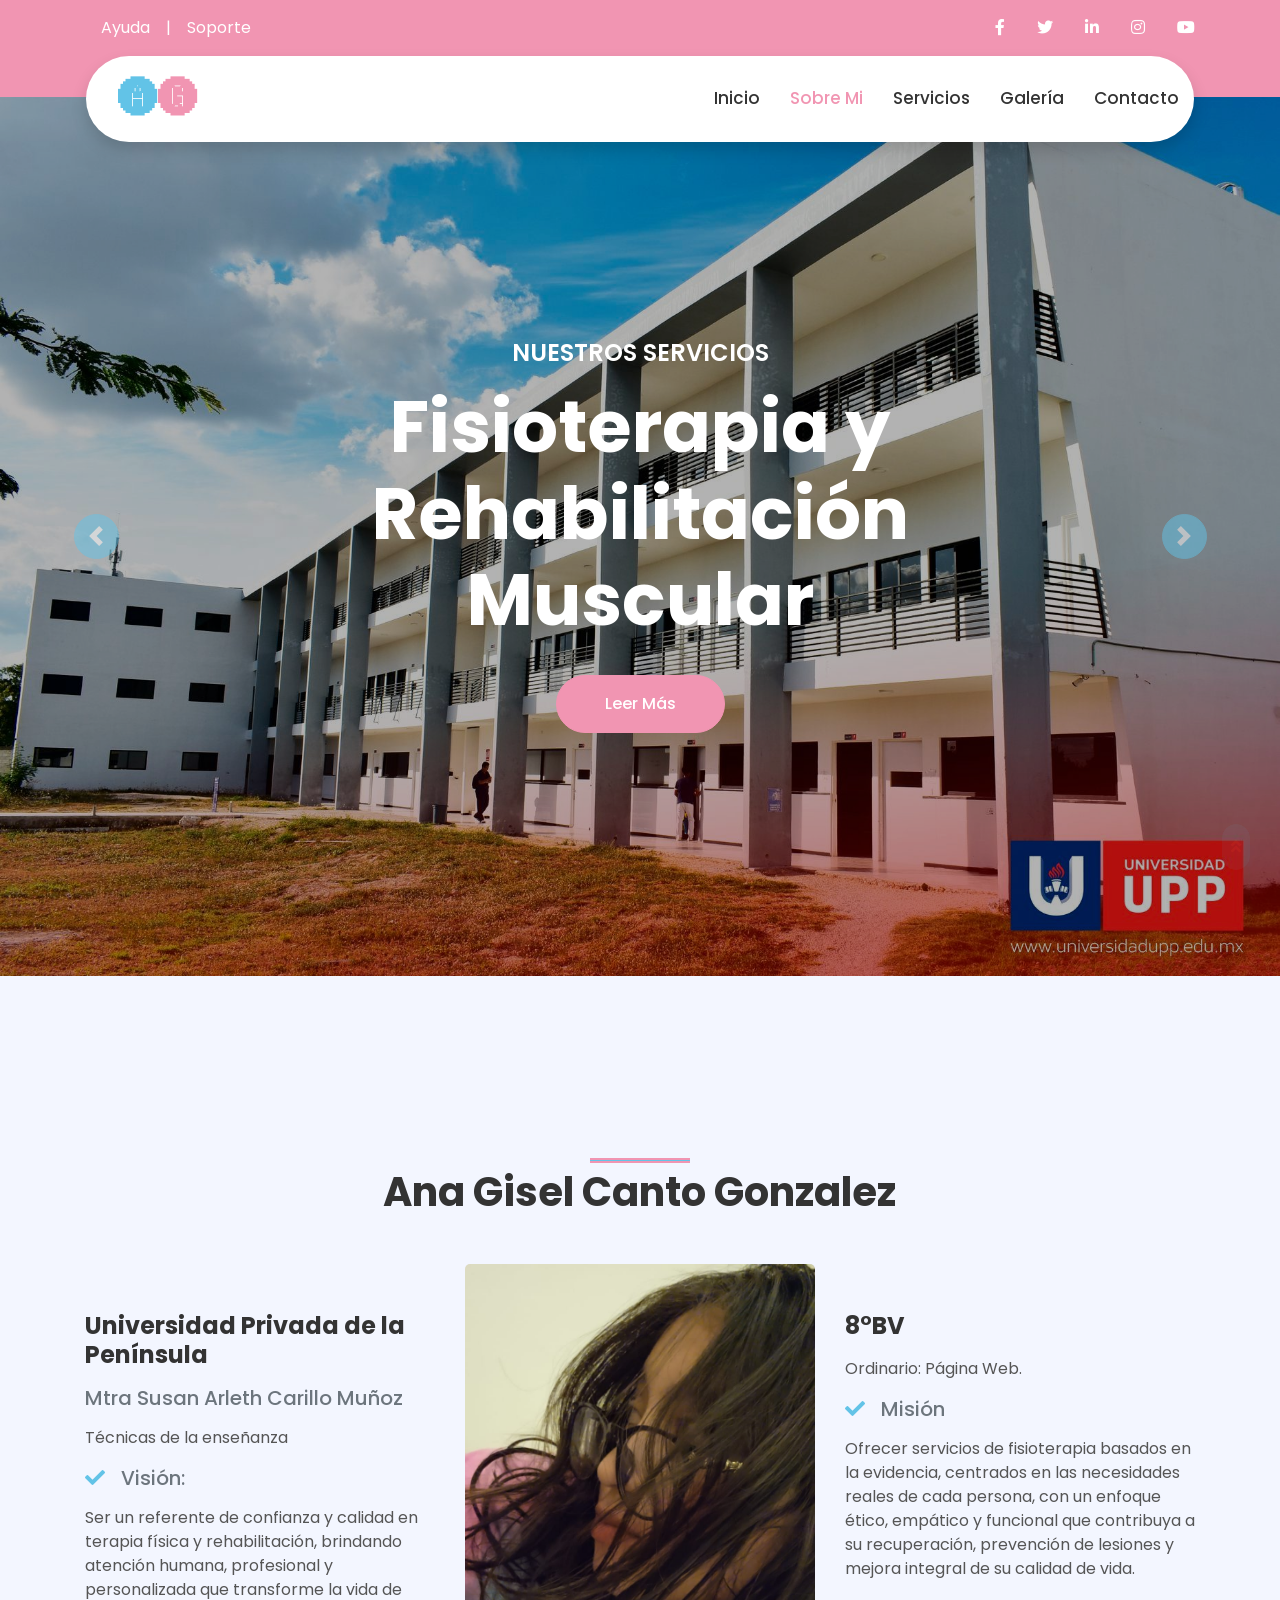
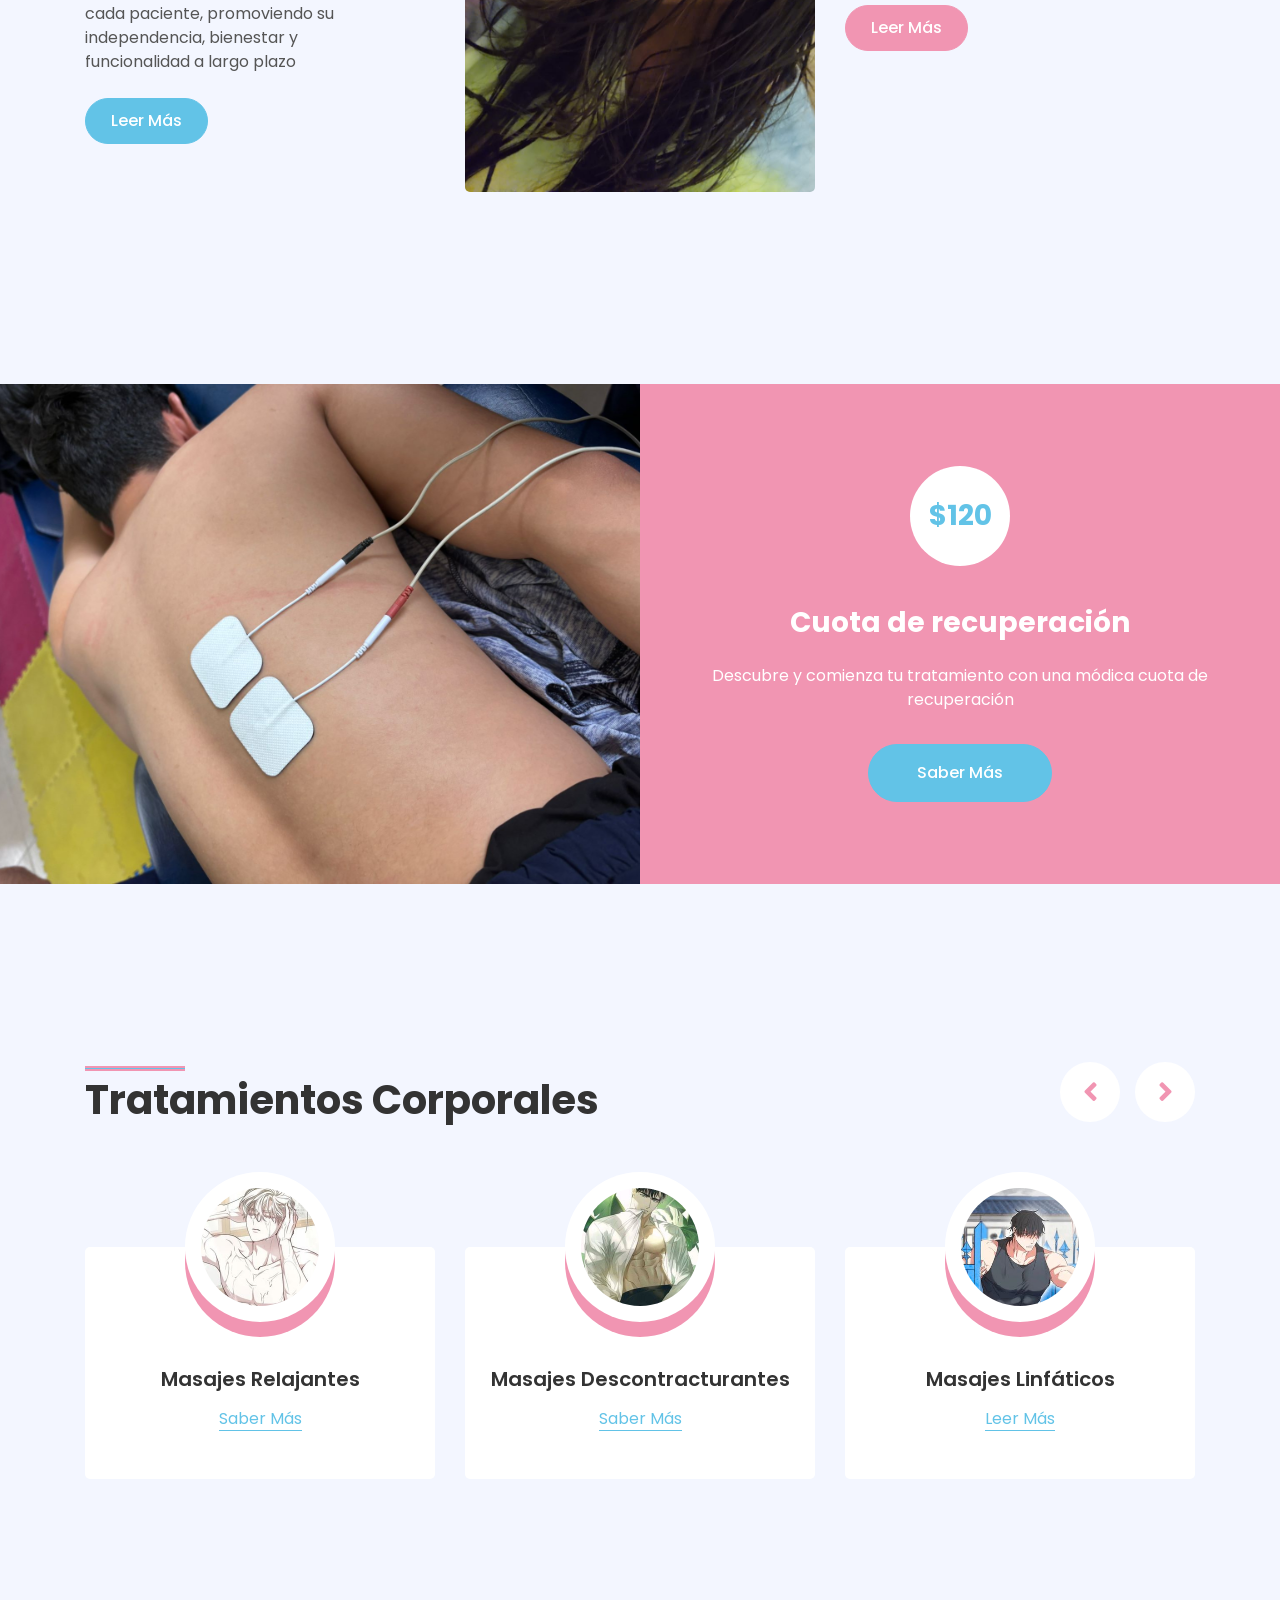
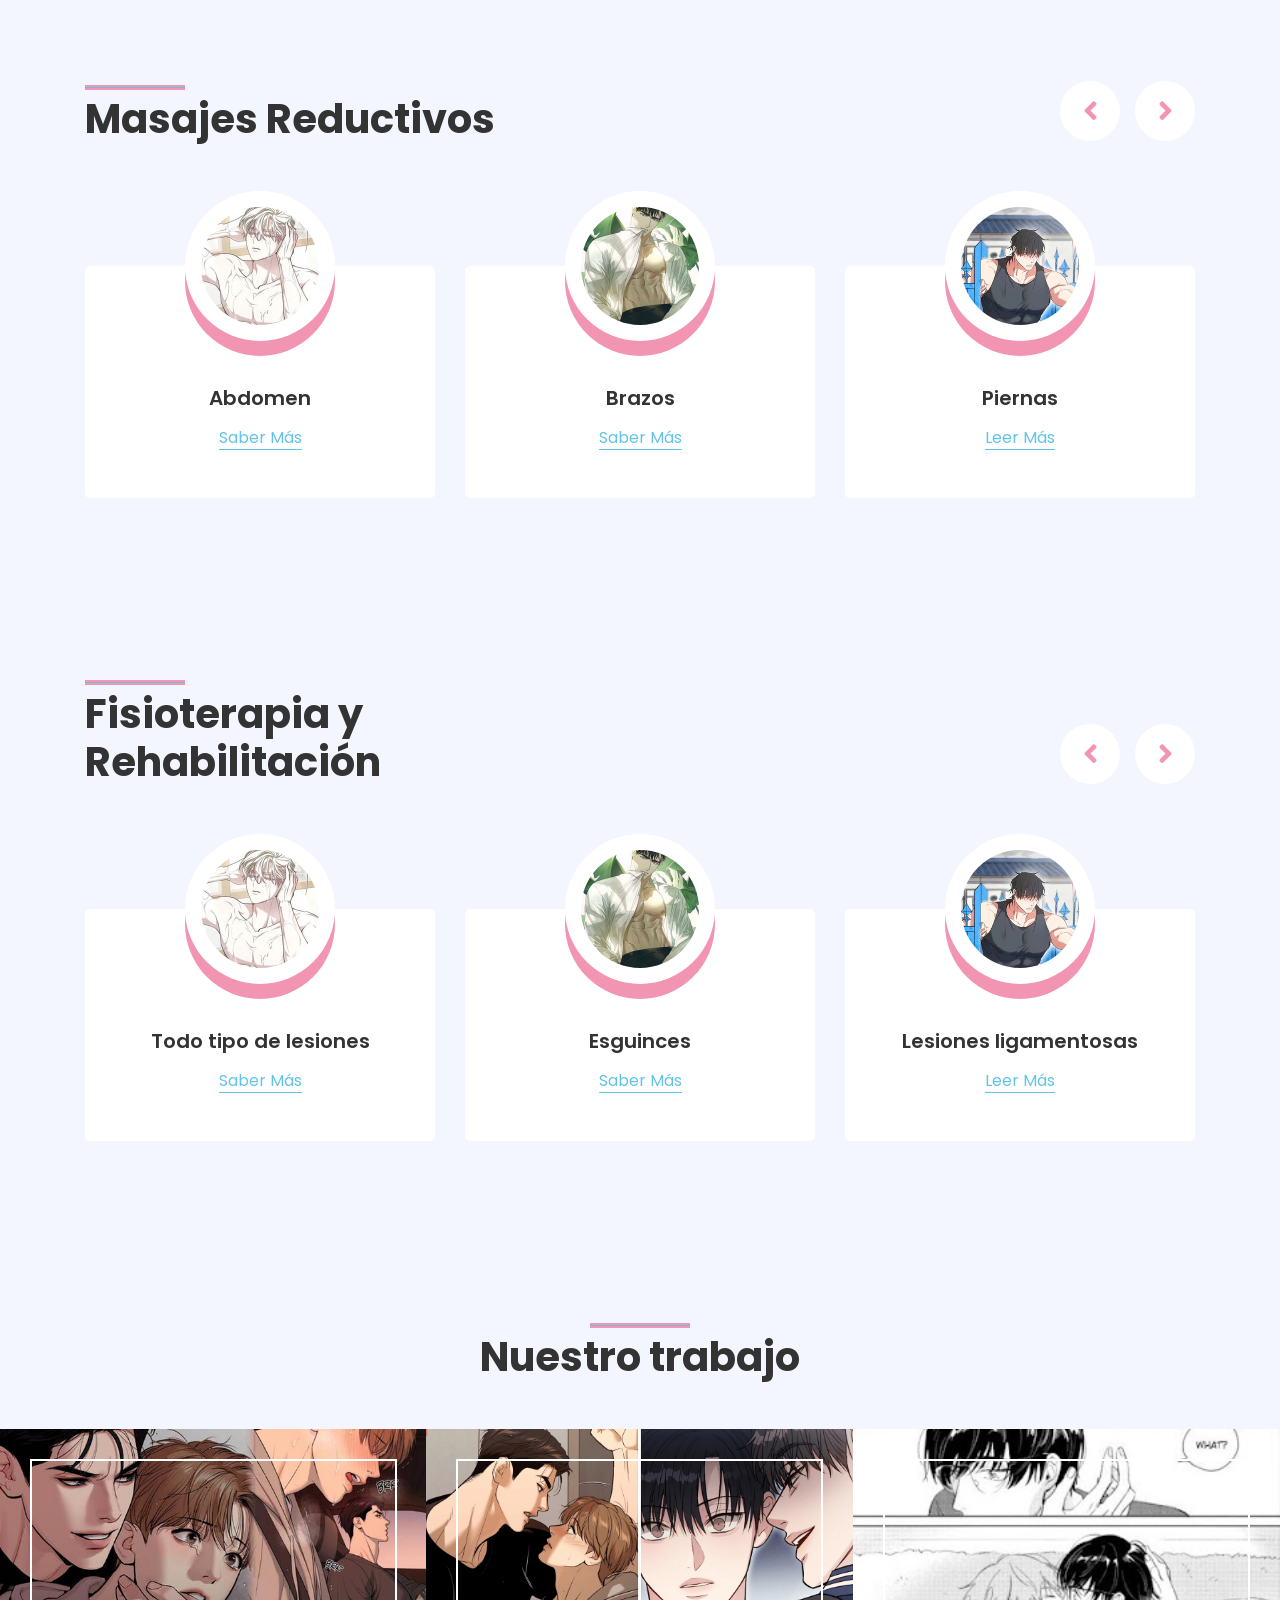
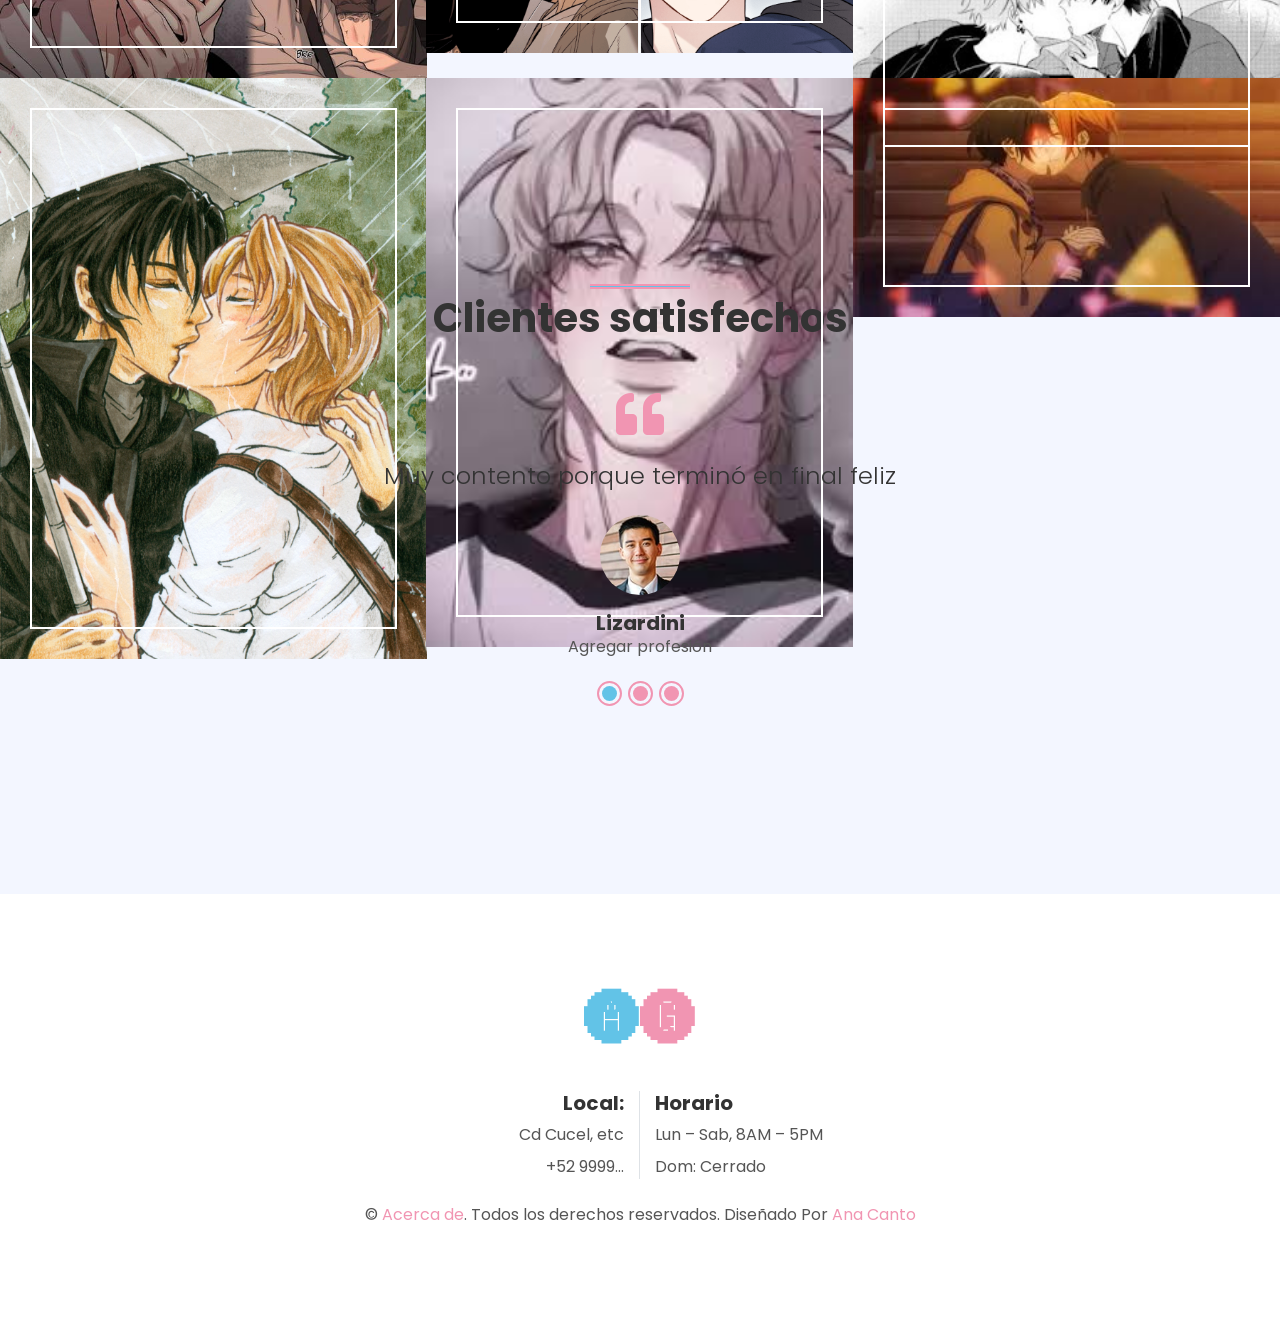
<file: index.html>
<!DOCTYPE html>
<html lang="en">

<head>
    <meta charset="utf-8">
    <title>Ana Gisel | Fisioterapia y Rehabilitación</title>
    <meta content="width=device-width, initial-scale=1.0" name="viewport">

    <!-- Favicon -->
    <link href="img/favicon.ico" rel="icon">

    <!-- Google Web Fonts -->
    <link rel="preconnect" href="https://fonts.gstatic.com">
    <link href="https://fonts.googleapis.com/css2?family=Poppins:wght@400;500;600;700&display=swap" rel="stylesheet">

    <!-- Font Awesome -->
    <link href="https://cdnjs.cloudflare.com/ajax/libs/font-awesome/5.10.0/css/all.min.css" rel="stylesheet">

    <!-- Libraries Stylesheet -->
    <link href="lib/owlcarousel/assets/owl.carousel.min.css" rel="stylesheet">
    <link href="lib/lightbox/css/lightbox.min.css" rel="stylesheet">

    <!-- Customized Bootstrap Stylesheet -->
    <link href="css/style.css" rel="stylesheet">
</head>

<body>
    <!-- Topbar Start -->
    <div class="container-fluid bg-primary py-3 d-none d-md-block">
        <div class="container">
            <div class="row">
                <div class="col-md-6 text-center text-lg-left mb-2 mb-lg-0">
                    <div class="d-inline-flex align-items-center">
                        <a class="text-white px-3" href="">Ayuda</a>
                        <span class="text-white">|</span>
                        <a class="text-white pl-3" href="">Soporte</a>
                    </div>
                </div>
                <div class="col-md-6 text-center text-lg-right">
                    <div class="d-inline-flex align-items-center">
                        <a class="text-white px-3" href="">
                            <i class="fab fa-facebook-f"></i>
                        </a>
                        <a class="text-white px-3" href="">
                            <i class="fab fa-twitter"></i>
                        </a>
                        <a class="text-white px-3" href="">
                            <i class="fab fa-linkedin-in"></i>
                        </a>
                        <a class="text-white px-3" href="">
                            <i class="fab fa-instagram"></i>
                        </a>
                        <a class="text-white pl-3" href="">
                            <i class="fab fa-youtube"></i>
                        </a>
                    </div>
                </div>
            </div>
        </div>
    </div>
    <!-- Topbar End -->


<!-- Navbar Start -->
<div class="container-fluid position-relative nav-bar p-0">
    <div class="container-lg position-relative p-0 px-lg-3" style="z-index: 9;">
        <nav class="navbar navbar-expand-lg bg-white navbar-light shadow p-lg-0 px-3">
            <!-- Logo con posición personalizada -->
            <a href="index.html" class="navbar-brand custom-logo">
                <h1 class="m-0 display-7 text-primary">
                    <span class="text-secondary">🅐</span>🅖
                </h1>
            </a>

            <!-- Botón del menú responsive -->
            <button type="button" class="navbar-toggler" data-toggle="collapse" data-target="#navbarCollapse">
                <span class="navbar-toggler-icon"></span>
            </button>

            <!-- Contenido del navbar -->
            <div class="collapse navbar-collapse justify-content-end" id="navbarCollapse">
                <div class="navbar-nav py-0">
                    <a href="index.html" class="nav-item nav-link">Inicio</a>
                    <a href="about.html" class="nav-item nav-link active">Sobre Mi</a>
                    <a href="service.html" class="nav-item nav-link">Servicios</a>
                    <a href="gallery.html" class="nav-item nav-link">Galería</a>
                    <a href="contact.html" class="nav-item nav-link">Contacto</a>
                </div>
            </div>
        </nav>
    </div>
</div>
<!-- Navbar End -->




<!-- Carousel Start -->
<div class="container-fluid p-0 mb-5 pb-5">
    <div id="header-carousel" class="carousel slide" data-ride="carousel">
        <div class="carousel-inner">
            <div class="carousel-item active">
                <img class="w-100" src="img/carousel-1.jpg" alt="Image">
                <div class="carousel-caption d-flex flex-column align-items-center justify-content-center">
                    <div class="content-box p-3">
                        <h4 class="text-white text-uppercase mb-md-3">NUESTROS SERVICIOS</h4>
                        <h1 class="display-3 text-white mb-md-4">Fisioterapia y Rehabilitación Muscular</h1>
                        <a href="./about.html" class="btn btn-primary py-md-3 px-md-5 mt-2">Leer Más</a>
                    </div>
                </div>
            </div>
            <div class="carousel-item">
                <img class="w-100" src="img/carousel-2.jpg" alt="Image">
                <div class="carousel-caption d-flex flex-column align-items-center justify-content-center">
                    <div class="content-box p-3">
                        <h4 class="text-white text-uppercase mb-md-3">NUESTROS SERVICIOS</h4>
                        <h1 class="display-3 text-white mb-md-4">Fisioterapia y Rehabilitación Muscular</h1>
                        <a href="" class="btn btn-primary py-md-3 px-md-5 mt-2">Leer Más</a>
                    </div>
                </div>
            </div>
        </div>
        <a class="carousel-control-prev" href="#header-carousel" data-slide="prev">
            <div class="btn btn-secondary px-0" style="width: 45px; height: 45px;">
                <span class="carousel-control-prev-icon mb-n1"></span>
            </div>
        </a>
        <a class="carousel-control-next" href="#header-carousel" data-slide="next">
            <div class="btn btn-secondary px-0" style="width: 45px; height: 45px;">
                <span class="carousel-control-next-icon mb-n1"></span>
            </div>
        </a>
    </div>
</div>
<!-- Carousel End -->



    <!-- About Start -->
    <div class="container-fluid py-5">
        <div class="container py-5">
            <div class="row justify-content-center">
                <div class="col-lg-7">
                    <h1 class="section-title position-relative text-center mb-5">Ana Gisel Canto Gonzalez</h1>
                </div>
            </div>
            <div class="row">
                <div class="col-lg-4 py-5">
                    <h4 class="font-weight-bold mb-3">Universidad Privada de la Península</h4>
                    <h5 class="text-muted mb-3">Mtra Susan Arleth Carillo Muñoz</h5>
                    <p>Técnicas de la enseñanza</p>
                    <h5 class="text-muted mb-3"><i class="fa fa-check text-secondary mr-3"></i>Visión:</h5>
                    <p>Ser un referente de confianza y calidad en terapia física y rehabilitación, brindando atención humana, profesional y personalizada que transforme la vida de cada paciente, promoviendo su independencia, bienestar y funcionalidad a largo plazo</p>
                    <a href="" class="btn btn-secondary mt-2">Leer Más</a>
                </div>
                <div class="col-lg-4" style="min-height: 400px;">
                    <div class="position-relative h-100 rounded overflow-hidden">
                        <img class="position-absolute w-100 h-100" src="img/about.jpg" style="object-fit: cover;">
                    </div>
                </div>
                <div class="col-lg-4 py-5">
                    <h4 class="font-weight-bold mb-3">8°BV</h4>
                    <p>Ordinario: Página Web.</p>
                    <h5 class="text-muted mb-3"><i class="fa fa-check text-secondary mr-3"></i>Misión</h5>
                    <p>Ofrecer servicios de fisioterapia basados en la evidencia, centrados en las necesidades reales de cada persona, con un enfoque ético, empático y funcional que contribuya a su recuperación, prevención de lesiones y mejora integral de su calidad de vida.</p>
                    <a href="" class="btn btn-primary mt-2">Leer Más</a>
                </div>
            </div>
        </div>
    </div>
    <!-- About End -->


    <!-- Promotion Start -->
    <div class="container-fluid my-5 py-5 px-0">
        <div class="row bg-primary m-0">
            <div class="col-md-6 px-0" style="min-height: 500px;">
                <div class="position-relative h-100">
                    <img class="position-absolute w-100 h-100" src="img/promotion.jpg" style="object-fit: cover;">
                        <span></span>
                    </button>
                </div>
            </div>
            <div class="col-md-6 py-5 py-md-0 px-0">
                <div class="h-100 d-flex flex-column align-items-center justify-content-center text-center p-5">
                    <div class="d-flex align-items-center justify-content-center bg-white rounded-circle mb-4"
                        style="width: 100px; height: 100px;">
                        <h3 class="font-weight-bold text-secondary mb-0">$120</h3>
                    </div>
                    <h3 class="font-weight-bold text-white mt-3 mb-4">Cuota de recuperación</h3>
                    <p class="text-white mb-4">Descubre y comienza tu tratamiento con una módica cuota de recuperación</p>
                    <a href="" class="btn btn-secondary py-3 px-5 mt-2">Saber Más</a>
                </div>
            </div>
        </div>
    </div>
    <!-- Promotion End -->

    <!-- SERVICIOS1 -->
    <div class="container-fluid py-5">
        <div class="container py-5">
            <div class="row">
                <div class="col-lg-6">
                    <h1 class="section-title position-relative mb-5">Tratamientos Corporales</h1>
                </div>
                <div class="col-lg-6 mb-5 mb-lg-0 pb-5 pb-lg-0"></div>
            </div>
            <div class="row">
                <div class="col-12">
                    <div class="owl-carousel service-carousel">
                        <div class="service-item">
                            <div class="service-img mx-auto">
                                <img class="rounded-circle w-100 h-100 bg-light p-3" src="img/service-1.jpg" style="object-fit: cover;">
                            </div>
                            <div class="position-relative text-center bg-light rounded p-4 pb-5" style="margin-top: -75px;">
                                <h5 class="font-weight-semi-bold mt-5 mb-3 pt-5">Masajes Relajantes</h5>
                                <a href="" class="border-bottom border-secondary text-decoration-none text-secondary">Saber Más</a>
                            </div>
                        </div>
                        <div class="service-item">
                            <div class="service-img mx-auto">
                                <img class="rounded-circle w-100 h-100 bg-light p-3" src="img/service-2.jpg" style="object-fit: cover;">
                            </div>
                            <div class="position-relative text-center bg-light rounded p-4 pb-5" style="margin-top: -75px;">
                                <h5 class="font-weight-semi-bold mt-5 mb-3 pt-5">Masajes Descontracturantes</h5>
                                <a href="" class="border-bottom border-secondary text-decoration-none text-secondary">Saber Más</a>
                            </div>
                        </div>
                        <div class="service-item">
                            <div class="service-img mx-auto">
                                <img class="rounded-circle w-100 h-100 bg-light p-3" src="img/service-3.jpg" style="object-fit: cover;">
                            </div>
                            <div class="position-relative text-center bg-light rounded p-4 pb-5" style="margin-top: -75px;">
                                <h5 class="font-weight-semi-bold mt-5 mb-3 pt-5">Masajes Linfáticos</h5>
                                <a href="" class="border-bottom border-secondary text-decoration-none text-secondary">Leer Más</a>
                            </div>
                        </div>
                        <div class="service-item">
                            <div class="service-img mx-auto">
                                <img class="rounded-circle w-100 h-100 bg-light p-3" src="img/service-4.jpg" style="object-fit: cover;">
                            </div>
                            <div class="position-relative text-center bg-light rounded p-4 pb-5" style="margin-top: -75px;">
                                <h5 class="font-weight-semi-bold mt-5 mb-3 pt-5">Exfoliaciones</h5>
                                <a href="" class="border-bottom border-secondary text-decoration-none text-secondary">Leer Más</a>
                            </div>
                        </div>
                        <div class="service-item">
                            <div class="service-img mx-auto">
                                <img class="rounded-circle w-100 h-100 bg-light p-3" src="img/service-4.jpg" style="object-fit: cover;">
                            </div>
                            <div class="position-relative text-center bg-light rounded p-4 pb-5" style="margin-top: -75px;">
                                <h5 class="font-weight-semi-bold mt-5 mb-3 pt-5">Masajes de Descarga Muscular</h5>
                                <a href="" class="border-bottom border-secondary text-decoration-none text-secondary">Leer Más</a>
                            </div>
                        </div>
                    </div>
                </div>
            </div>
        </div>
    </div>
    <!-- FIN SERVICIOS -->

    
    <!-- SERVICIOS2 -->
    <div class="container-fluid py-5">
        <div class="container py-5">
            <div class="row">
                <div class="col-lg-6">
                    <h1 class="section-title position-relative mb-5">Masajes Reductivos</h1>
                </div>
                <div class="col-lg-6 mb-5 mb-lg-0 pb-5 pb-lg-0"></div>
            </div>
            <div class="row">
                <div class="col-12">
                    <div class="owl-carousel service-carousel">
                        <div class="service-item">
                            <div class="service-img mx-auto">
                                <img class="rounded-circle w-100 h-100 bg-light p-3" src="img/service-1.jpg" style="object-fit: cover;">
                            </div>
                            <div class="position-relative text-center bg-light rounded p-4 pb-5" style="margin-top: -75px;">
                                <h5 class="font-weight-semi-bold mt-5 mb-3 pt-5">Abdomen</h5>
                                <a href="" class="border-bottom border-secondary text-decoration-none text-secondary">Saber Más</a>
                            </div>
                        </div>
                        <div class="service-item">
                            <div class="service-img mx-auto">
                                <img class="rounded-circle w-100 h-100 bg-light p-3" src="img/service-2.jpg" style="object-fit: cover;">
                            </div>
                            <div class="position-relative text-center bg-light rounded p-4 pb-5" style="margin-top: -75px;">
                                <h5 class="font-weight-semi-bold mt-5 mb-3 pt-5">Brazos</h5>
                                <a href="" class="border-bottom border-secondary text-decoration-none text-secondary">Saber Más</a>
                            </div>
                        </div>
                        <div class="service-item">
                            <div class="service-img mx-auto">
                                <img class="rounded-circle w-100 h-100 bg-light p-3" src="img/service-3.jpg" style="object-fit: cover;">
                            </div>
                            <div class="position-relative text-center bg-light rounded p-4 pb-5" style="margin-top: -75px;">
                                <h5 class="font-weight-semi-bold mt-5 mb-3 pt-5">Piernas</h5>
                                <a href="" class="border-bottom border-secondary text-decoration-none text-secondary">Leer Más</a>
                            </div>
                        </div>
                        <div class="service-item">
                            <div class="service-img mx-auto">
                                <img class="rounded-circle w-100 h-100 bg-light p-3" src="img/service-4.jpg" style="object-fit: cover;">
                            </div>
                            <div class="position-relative text-center bg-light rounded p-4 pb-5" style="margin-top: -75px;">
                                <h5 class="font-weight-semi-bold mt-5 mb-3 pt-5">Postoperatorio</h5>
                                <a href="" class="border-bottom border-secondary text-decoration-none text-secondary">Leer Más</a>
                            </div>
                        </div>
                    </div>
                </div>
            </div>
        </div>
    </div>
    <!-- FIN SERVICIOS -->

    <!-- SERVICIOS3 -->
    <div class="container-fluid py-5">
        <div class="container py-5">
            <div class="row">
                <div class="col-lg-6">
                    <h1 class="section-title position-relative mb-5">Fisioterapia y Rehabilitación</h1>
                </div>
                <div class="col-lg-6 mb-5 mb-lg-0 pb-5 pb-lg-0"></div>
            </div>
            <div class="row">
                <div class="col-12">
                    <div class="owl-carousel service-carousel">
                        <div class="service-item">
                            <div class="service-img mx-auto">
                                <img class="rounded-circle w-100 h-100 bg-light p-3" src="img/service-1.jpg" style="object-fit: cover;">
                            </div>
                            <div class="position-relative text-center bg-light rounded p-4 pb-5" style="margin-top: -75px;">
                                <h5 class="font-weight-semi-bold mt-5 mb-3 pt-5">Todo tipo de lesiones</h5>
                                <a href="" class="border-bottom border-secondary text-decoration-none text-secondary">Saber Más</a>
                            </div>
                        </div>
                        <div class="service-item">
                            <div class="service-img mx-auto">
                                <img class="rounded-circle w-100 h-100 bg-light p-3" src="img/service-2.jpg" style="object-fit: cover;">
                            </div>
                            <div class="position-relative text-center bg-light rounded p-4 pb-5" style="margin-top: -75px;">
                                <h5 class="font-weight-semi-bold mt-5 mb-3 pt-5">Esguinces</h5>
                                <a href="" class="border-bottom border-secondary text-decoration-none text-secondary">Saber Más</a>
                            </div>
                        </div>
                        <div class="service-item">
                            <div class="service-img mx-auto">
                                <img class="rounded-circle w-100 h-100 bg-light p-3" src="img/service-3.jpg" style="object-fit: cover;">
                            </div>
                            <div class="position-relative text-center bg-light rounded p-4 pb-5" style="margin-top: -75px;">
                                <h5 class="font-weight-semi-bold mt-5 mb-3 pt-5">Lesiones ligamentosas</h5>
                                <a href="" class="border-bottom border-secondary text-decoration-none text-secondary">Leer Más</a>
                            </div>
                        </div>
                        <div class="service-item">
                            <div class="service-img mx-auto">
                                <img class="rounded-circle w-100 h-100 bg-light p-3" src="img/service-4.jpg" style="object-fit: cover;">
                            </div>
                            <div class="position-relative text-center bg-light rounded p-4 pb-5" style="margin-top: -75px;">
                                <h5 class="font-weight-semi-bold mt-5 mb-3 pt-5">Padecimientos neurológicos</h5>
                                <a href="" class="border-bottom border-secondary text-decoration-none text-secondary">Leer Más</a>
                            </div>
                        </div>
                    </div>
                </div>
            </div>
        </div>
    </div>
    <!-- FIN SERVICIOS -->

    <!-- GALERIA -->
    <div class="container-fluid my-5 py-5 px-0">
        <div class="row justify-content-center m-0">
            <div class="col-lg-5">
                <h1 class="section-title position-relative text-center mb-5">Nuestro trabajo</h1>
            </div>
        </div>
        <div class="row m-0 portfolio-container">
            <div class="col-lg-4 col-md-6 p-0 portfolio-item">
                <div class="position-relative overflow-hidden">
                    <img class="img-fluid w-100" src="img/portfolio-1.jpg" alt="">
                    <a class="portfolio-btn" href="img/portfolio-1.jpg" data-lightbox="portfolio">
                        <i class="fa fa-plus text-primary" style="font-size: 60px;"></i>
                    </a>
                </div>
            </div>
            <div class="col-lg-4 col-md-6 p-0 portfolio-item">
                <div class="position-relative overflow-hidden">
                    <img class="img-fluid w-100" src="img/portfolio-2.jpg" alt="">
                    <a class="portfolio-btn" href="img/portfolio-2.jpg" data-lightbox="portfolio">
                        <i class="fa fa-plus text-primary" style="font-size: 60px;"></i>
                    </a>
                </div>
            </div>
            <div class="col-lg-4 col-md-6 p-0 portfolio-item">
                <div class="position-relative overflow-hidden">
                    <img class="img-fluid w-100" src="img/portfolio-3.jpg" alt="">
                    <a class="portfolio-btn" href="img/portfolio-3.jpg" data-lightbox="portfolio">
                        <i class="fa fa-plus text-primary" style="font-size: 60px;"></i>
                    </a>
                </div>
            </div>
            <div class="col-lg-4 col-md-6 p-0 portfolio-item">
                <div class="position-relative overflow-hidden">
                    <img class="img-fluid w-100" src="img/portfolio-4.jpg" alt="">
                    <a class="portfolio-btn" href="img/portfolio-4.jpg" data-lightbox="portfolio">
                        <i class="fa fa-plus text-primary" style="font-size: 60px;"></i>
                    </a>
                </div>
            </div>
            <div class="col-lg-4 col-md-6 p-0 portfolio-item">
                <div class="position-relative overflow-hidden">
                    <img class="img-fluid w-100" src="img/portfolio-5.jpg" alt="">
                    <a class="portfolio-btn" href="img/portfolio-5.jpg" data-lightbox="portfolio">
                        <i class="fa fa-plus text-primary" style="font-size: 60px;"></i>
                    </a>
                </div>
            </div>
            <div class="col-lg-4 col-md-6 p-0 portfolio-item">
                <div class="position-relative overflow-hidden">
                    <img class="img-fluid w-100" src="img/portfolio-6.jpg" alt="">
                    <a class="portfolio-btn" href="img/portfolio-6.jpg" data-lightbox="portfolio">
                        <i class="fa fa-plus text-primary" style="font-size: 60px;"></i>
                    </a>
                </div>
            </div>
        </div>
    </div>
    <!-- FIN GALERIA -->

    <!-- CLIENTES SATISFECHOS FAKE -->
    <div class="container-fluid py-5">
        <div class="container py-5">
            <div class="row justify-content-center">
                <div class="col-lg-6">
                    <h1 class="section-title position-relative text-center mb-5">Clientes satisfechos</h1>
                </div>
            </div>
            <div class="row justify-content-center">
                <div class="col-lg-8">
                    <div class="owl-carousel testimonial-carousel">
                        <div class="text-center">
                            <i class="fa fa-3x fa-quote-left text-primary mb-4"></i>
                            <h4 class="font-weight-light mb-4">Muy contento porque terminó en final feliz</h4>
                            <img class="img-fluid mx-auto mb-3" src="img/testimonial-1.jpg" alt="">
                            <h5 class="font-weight-bold m-0">Lizardini</h5>
                            <span>Agregar profesión</span>
                        </div>
                        <div class="text-center">
                            <i class="fa fa-3x fa-quote-left text-primary mb-4"></i>
                            <h4 class="font-weight-light mb-4">Agregar testimonio</h4>
                            <img class="img-fluid mx-auto mb-3" src="img/testimonial-2.jpg" alt="">
                            <h5 class="font-weight-bold m-0">Agregar Nombre</h5>
                            <span>Agregar profesión</span>
                        </div>
                        <div class="text-center">
                            <i class="fa fa-3x fa-quote-left text-primary mb-4"></i>
                            <h4 class="font-weight-light mb-4">Agregar testimonio</h4>
                            <img class="img-fluid mx-auto mb-3" src="img/testimonial-3.jpg" alt="">
                            <h5 class="font-weight-bold m-0">Agregar nombre</h5>
                            <span>Agregar profesión</span>
                        </div>
                    </div>
                </div>
            </div>
        </div>
    </div>
    <!-- FIN CLIENTES SATISFECHOS FAKE -->


    <!-- Footer Start -->
    <div class="container-fluid footer bg-light py-5" style="margin-top: 90px;">
        <div class="container text-center py-5">
            <div class="row">
                <div class="col-12 mb-4">
                    <a href="index.html" class="navbar-brand m-0">
                        <h1 class="m-0 mt-n2 display-4 text-primary"><span class="text-secondary">🅐</span>🅖</h1>
                    </a>
                </div>
                <div class="col-12 mt-2 mb-4">
                    <div class="row">
                        <div class="col-sm-6 text-center text-sm-right border-right mb-3 mb-sm-0">
                            <h5 class="font-weight-bold mb-2">Local:</h5>
                            <p class="mb-2">Cd Cucel, etc</p>
                            <p class="mb-0">+52 9999...</p>
                        </div>
                        <div class="col-sm-6 text-center text-sm-left">
                            <h5 class="font-weight-bold mb-2">Horario</h5>
                            <p class="mb-2">Lun – Sab, 8AM – 5PM</p>
                            <p class="mb-0">Dom: Cerrado</p>
                        </div>
                    </div>
                </div>
                <div class="col-12">
                    <p class="m-0">&copy; <a href="#">Acerca de</a>. Todos los derechos reservados. Diseñado Por <a href="">Ana Canto</a>
                    </p>
                </div>
            </div>
        </div>
    </div>
    <!-- Footer End -->


    <!-- Back to Top -->
    <a href="#" class="btn btn-secondary px-2 back-to-top"><i class="fa fa-angle-double-up"></i></a>


    <!-- JavaScript Libraries -->
    <script src="https://code.jquery.com/jquery-3.4.1.min.js"></script>
    <script src="https://stackpath.bootstrapcdn.com/bootstrap/4.4.1/js/bootstrap.bundle.min.js"></script>
    <script src="lib/easing/easing.min.js"></script>
    <script src="lib/waypoints/waypoints.min.js"></script>
    <script src="lib/owlcarousel/owl.carousel.min.js"></script>
    <script src="lib/isotope/isotope.pkgd.min.js"></script>
    <script src="lib/lightbox/js/lightbox.min.js"></script>

    <!-- Contact Javascript File -->
    <script src="mail/jqBootstrapValidation.min.js"></script>
    <script src="mail/contact.js"></script>

    <!-- Template Javascript -->
    <script src="js/main.js"></script>
</body>

</html>
</file>
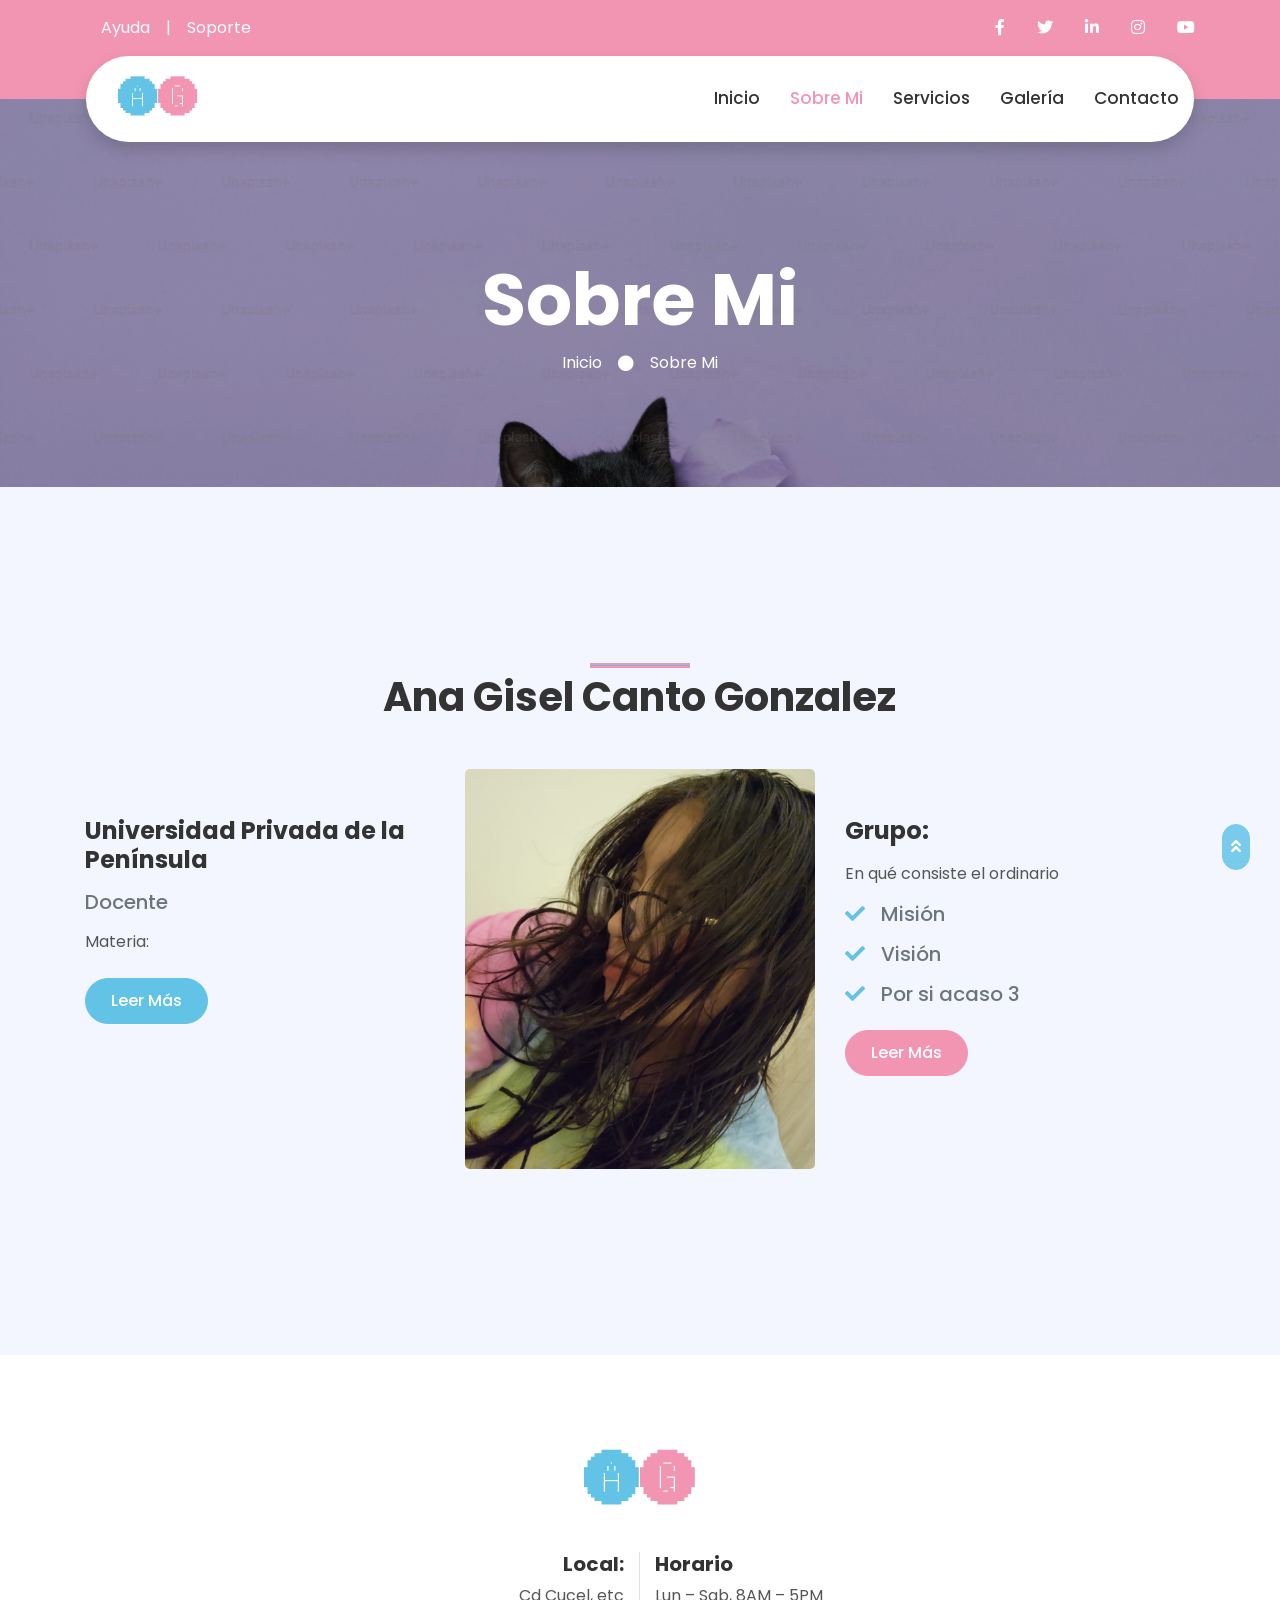
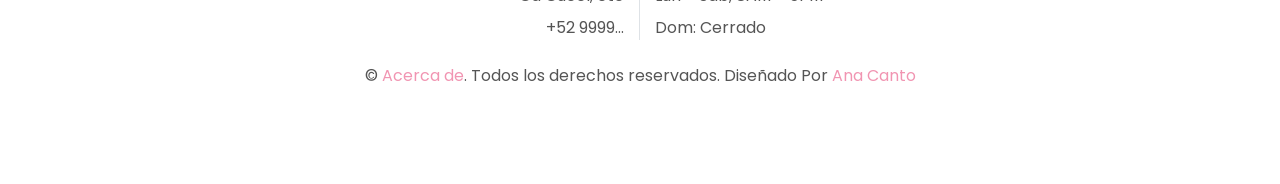
<file: about.html>
<!DOCTYPE html>
<html lang="en">

<head>
    <meta charset="utf-8">
    <title>Ana Gisel | Fisioterapia y Rehabilitación</title>
    <meta content="width=device-width, initial-scale=1.0" name="viewport">
    <meta content="Free HTML Templates" name="keywords">
    <meta content="Free HTML Templates" name="description">

    <!-- Favicon -->
    <link href="img/favicon.ico" rel="icon">

    <!-- Google Web Fonts -->
    <link rel="preconnect" href="https://fonts.gstatic.com">
    <link href="https://fonts.googleapis.com/css2?family=Poppins:wght@400;500;600;700&display=swap" rel="stylesheet">

    <!-- Font Awesome -->
    <link href="https://cdnjs.cloudflare.com/ajax/libs/font-awesome/5.10.0/css/all.min.css" rel="stylesheet">

    <!-- Libraries Stylesheet -->
    <link href="lib/owlcarousel/assets/owl.carousel.min.css" rel="stylesheet">
    <link href="lib/lightbox/css/lightbox.min.css" rel="stylesheet">

    <!-- Customized Bootstrap Stylesheet -->
    <link href="css/style.css" rel="stylesheet">
</head>

<body>
    <!-- Topbar Start -->
    <div class="container-fluid bg-primary py-3 d-none d-md-block">
        <div class="container">
            <div class="row">
                <div class="col-md-6 text-center text-lg-left mb-2 mb-lg-0">
                    <div class="d-inline-flex align-items-center">
                        <a class="text-white px-3" href="">Ayuda</a>
                        <span class="text-white">|</span>
                        <a class="text-white pl-3" href="">Soporte</a>
                    </div>
                </div>
                <div class="col-md-6 text-center text-lg-right">
                    <div class="d-inline-flex align-items-center">
                        <a class="text-white px-3" href="">
                            <i class="fab fa-facebook-f"></i>
                        </a>
                        <a class="text-white px-3" href="">
                            <i class="fab fa-twitter"></i>
                        </a>
                        <a class="text-white px-3" href="">
                            <i class="fab fa-linkedin-in"></i>
                        </a>
                        <a class="text-white px-3" href="">
                            <i class="fab fa-instagram"></i>
                        </a>
                        <a class="text-white pl-3" href="">
                            <i class="fab fa-youtube"></i>
                        </a>
                    </div>
                </div>
            </div>
        </div>
    </div>
    <!-- Topbar End -->


    <!-- Navbar Start -->
<div class="container-fluid position-relative nav-bar p-0">
    <div class="container-lg position-relative p-0 px-lg-3" style="z-index: 9;">
        <nav class="navbar navbar-expand-lg bg-white navbar-light shadow p-lg-0 px-3">
            <!-- Logo con posición personalizada -->
            <a href="index.html" class="navbar-brand custom-logo">
                <h1 class="m-0 display-7 text-primary">
                    <span class="text-secondary">🅐</span>🅖
                </h1>
            </a>

            <!-- Botón del menú responsive -->
            <button type="button" class="navbar-toggler" data-toggle="collapse" data-target="#navbarCollapse">
                <span class="navbar-toggler-icon"></span>
            </button>

            <!-- Contenido del navbar -->
            <div class="collapse navbar-collapse justify-content-end" id="navbarCollapse">
                <div class="navbar-nav py-0">
                    <a href="index.html" class="nav-item nav-link">Inicio</a>
                    <a href="about.html" class="nav-item nav-link active">Sobre Mi</a>
                    <a href="service.html" class="nav-item nav-link">Servicios</a>
                    <a href="gallery.html" class="nav-item nav-link">Galería</a>
                    <a href="contact.html" class="nav-item nav-link">Contacto</a>
                </div>
            </div>
        </nav>
    </div>
</div>
<!-- Navbar End -->

    <!-- Header Start -->
    <div class="jumbotron jumbotron-fluid page-header" style="margin-bottom: 90px;">
        <div class="container text-center py-5">
            <h2 class="text-white display-3 mt-lg-5">Sobre Mi</h2>
            <div class="d-inline-flex align-items-center text-white">
                <p class="m-0"><a class="text-white" href="./index.html">Inicio</a></p>
                <i class="fa fa-circle px-3"></i>
                <p class="m-0">Sobre Mi</p>
            </div>
        </div>
    </div>
    <!-- Header End -->


    <!-- About Start -->
    <div class="container-fluid py-5">
        <div class="container py-5">
            <div class="row justify-content-center">
                <div class="col-lg-7">
                    <h1 class="section-title position-relative text-center mb-5">Ana Gisel Canto Gonzalez</h1>
                </div>
            </div>
            <div class="row">
                <div class="col-lg-4 py-5">
                    <h4 class="font-weight-bold mb-3">Universidad Privada de la Península</h4>
                    <h5 class="text-muted mb-3">Docente</h5>
                    <p>Materia:</p>
                    <a href="" class="btn btn-secondary mt-2">Leer Más</a>
                </div>
                <div class="col-lg-4" style="min-height: 400px;">
                    <div class="position-relative h-100 rounded overflow-hidden">
                        <img class="position-absolute w-100 h-100" src="img/about.jpg" style="object-fit: cover;">
                    </div>
                </div>
                <div class="col-lg-4 py-5">
                    <h4 class="font-weight-bold mb-3">Grupo:</h4>
                    <p>En qué consiste el ordinario</p>
                    <h5 class="text-muted mb-3"><i class="fa fa-check text-secondary mr-3"></i>Misión</h5>
                    <h5 class="text-muted mb-3"><i class="fa fa-check text-secondary mr-3"></i>Visión</h5>
                    <h5 class="text-muted mb-3"><i class="fa fa-check text-secondary mr-3"></i>Por si acaso 3</h5>
                    <a href="" class="btn btn-primary mt-2">Leer Más</a>
                </div>
            </div>
        </div>
    </div>
    <!-- About End -->

    <!-- Footer Start -->
    <div class="container-fluid footer bg-light py-5" style="margin-top: 90px;">
        <div class="container text-center py-5">
            <div class="row">
                <div class="col-12 mb-4">
                    <a href="index.html" class="navbar-brand m-0">
                        <h1 class="m-0 mt-n2 display-4 text-primary"><span class="text-secondary">🅐</span>🅖</h1>
                    </a>
                </div>
                <div class="col-12 mt-2 mb-4">
                    <div class="row">
                        <div class="col-sm-6 text-center text-sm-right border-right mb-3 mb-sm-0">
                            <h5 class="font-weight-bold mb-2">Local:</h5>
                            <p class="mb-2">Cd Cucel, etc</p>
                            <p class="mb-0">+52 9999...</p>
                        </div>
                        <div class="col-sm-6 text-center text-sm-left">
                            <h5 class="font-weight-bold mb-2">Horario</h5>
                            <p class="mb-2">Lun – Sab, 8AM – 5PM</p>
                            <p class="mb-0">Dom: Cerrado</p>
                        </div>
                    </div>
                </div>
                <div class="col-12">
                    <p class="m-0">&copy; <a href="#">Acerca de</a>. Todos los derechos reservados. Diseñado Por <a href="">Ana Canto</a>
                    </p>
                </div>
            </div>
        </div>
    </div>
    <!-- Footer End -->


    <!-- Back to Top -->
    <a href="#" class="btn btn-secondary px-2 back-to-top"><i class="fa fa-angle-double-up"></i></a>


    <!-- JavaScript Libraries -->
    <script src="https://code.jquery.com/jquery-3.4.1.min.js"></script>
    <script src="https://stackpath.bootstrapcdn.com/bootstrap/4.4.1/js/bootstrap.bundle.min.js"></script>
    <script src="lib/easing/easing.min.js"></script>
    <script src="lib/waypoints/waypoints.min.js"></script>
    <script src="lib/owlcarousel/owl.carousel.min.js"></script>
    <script src="lib/isotope/isotope.pkgd.min.js"></script>
    <script src="lib/lightbox/js/lightbox.min.js"></script>

    <!-- Contact Javascript File -->
    <script src="mail/jqBootstrapValidation.min.js"></script>
    <script src="mail/contact.js"></script>

    <!-- Template Javascript -->
    <script src="js/main.js"></script>
</body>

</html>
</file>
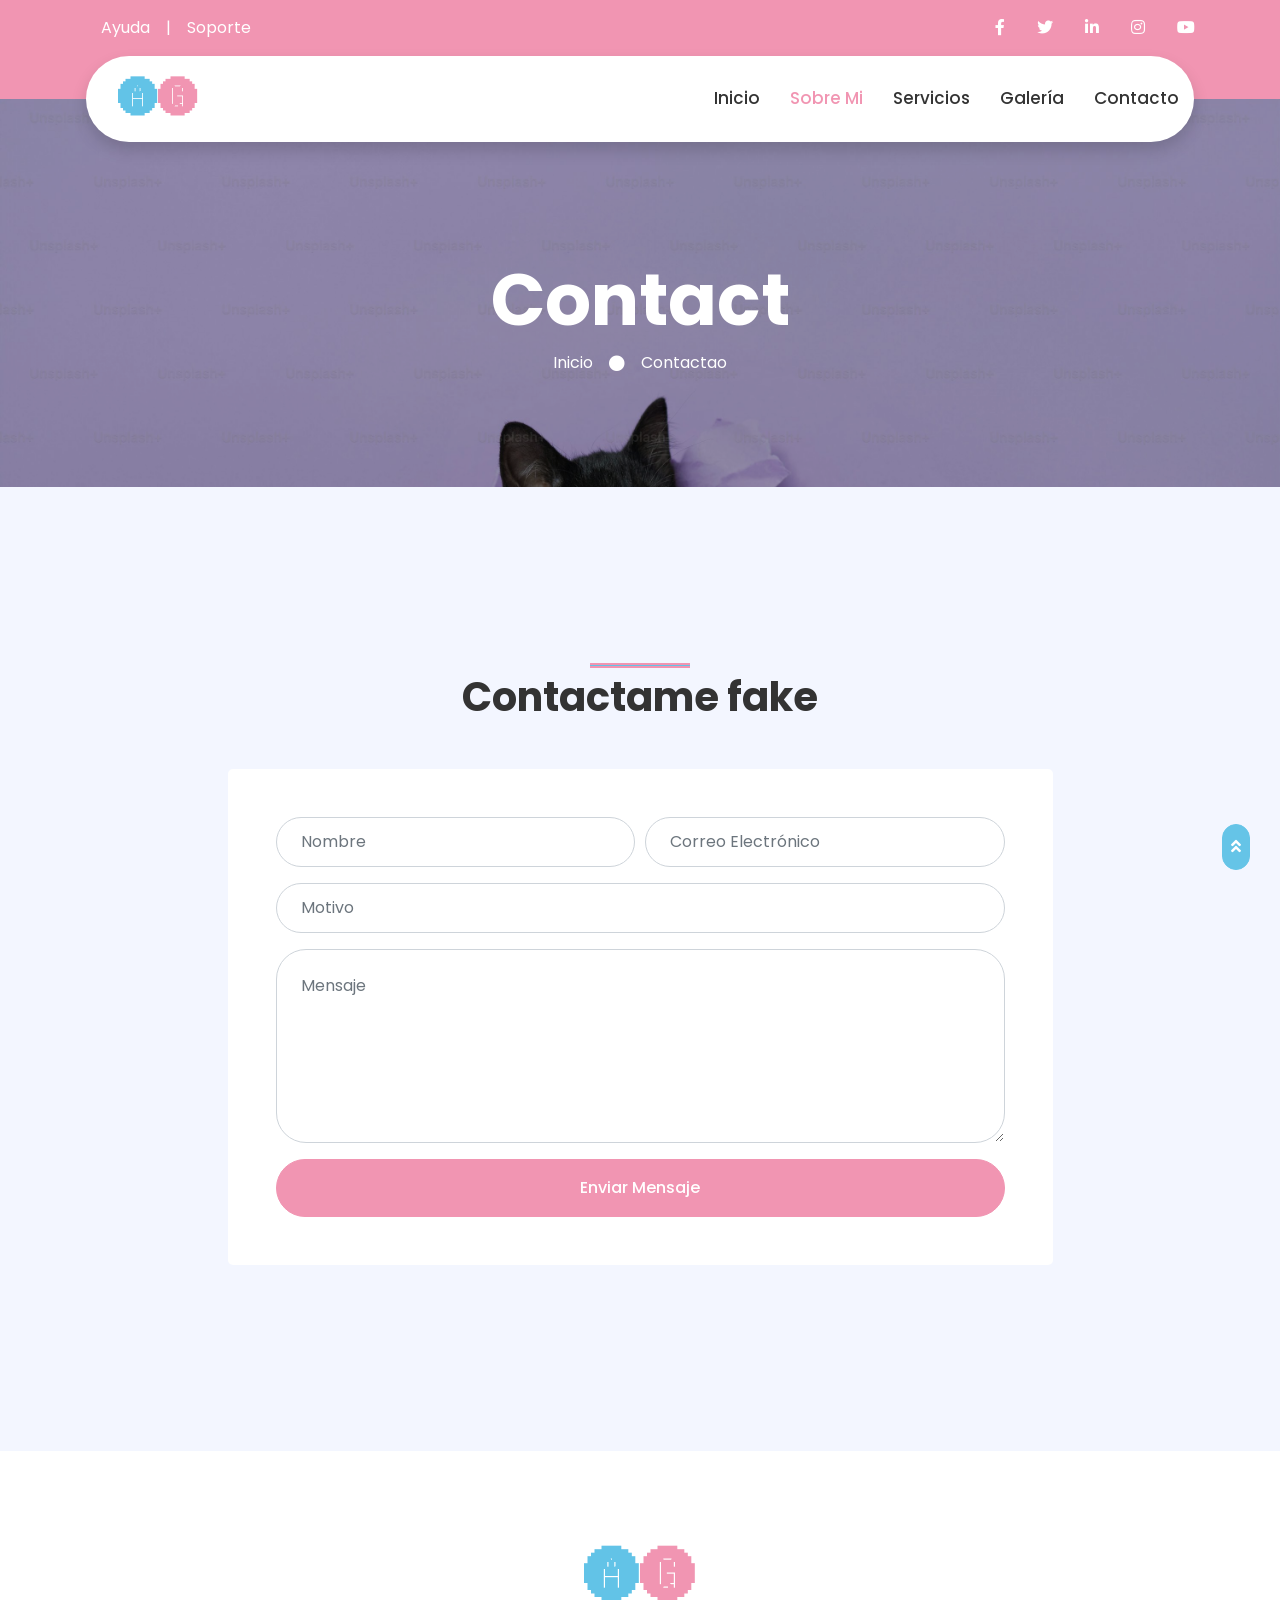
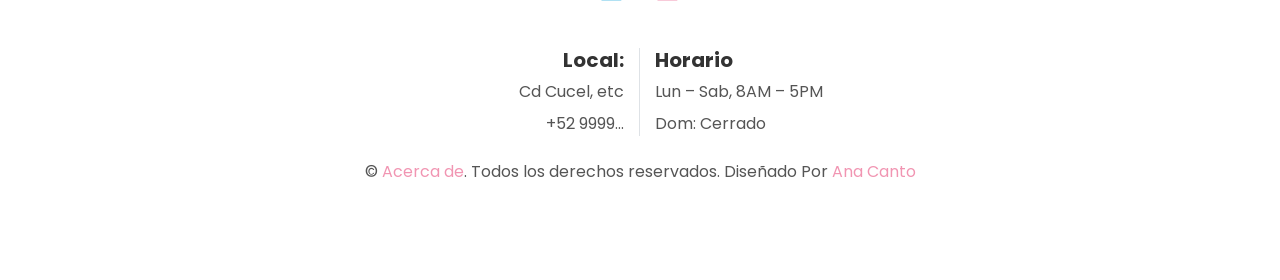
<file: contact.html>
<!DOCTYPE html>
<html lang="en">

<head>
    <meta charset="utf-8">
    <title>Ana Gisel | Fisioterapia y Rehabilitación</title>
    <meta content="width=device-width, initial-scale=1.0" name="viewport">
    <meta content="Free HTML Templates" name="keywords">
    <meta content="Free HTML Templates" name="description">

    <!-- Favicon -->
    <link href="img/favicon.ico" rel="icon">

    <!-- Google Web Fonts -->
    <link rel="preconnect" href="https://fonts.gstatic.com">
    <link href="https://fonts.googleapis.com/css2?family=Poppins:wght@400;500;600;700&display=swap" rel="stylesheet">

    <!-- Font Awesome -->
    <link href="https://cdnjs.cloudflare.com/ajax/libs/font-awesome/5.10.0/css/all.min.css" rel="stylesheet">

    <!-- Libraries Stylesheet -->
    <link href="lib/owlcarousel/assets/owl.carousel.min.css" rel="stylesheet">
    <link href="lib/lightbox/css/lightbox.min.css" rel="stylesheet">

    <!-- Customized Bootstrap Stylesheet -->
    <link href="css/style.css" rel="stylesheet">
</head>

<body>
    <!-- Topbar Start -->
    <div class="container-fluid bg-primary py-3 d-none d-md-block">
        <div class="container">
            <div class="row">
                <div class="col-md-6 text-center text-lg-left mb-2 mb-lg-0">
                    <div class="d-inline-flex align-items-center">
                        <a class="text-white px-3" href="">Ayuda</a>
                        <span class="text-white">|</span>
                        <a class="text-white pl-3" href="">Soporte</a>
                    </div>
                </div>
                <div class="col-md-6 text-center text-lg-right">
                    <div class="d-inline-flex align-items-center">
                        <a class="text-white px-3" href="">
                            <i class="fab fa-facebook-f"></i>
                        </a>
                        <a class="text-white px-3" href="">
                            <i class="fab fa-twitter"></i>
                        </a>
                        <a class="text-white px-3" href="">
                            <i class="fab fa-linkedin-in"></i>
                        </a>
                        <a class="text-white px-3" href="">
                            <i class="fab fa-instagram"></i>
                        </a>
                        <a class="text-white pl-3" href="">
                            <i class="fab fa-youtube"></i>
                        </a>
                    </div>
                </div>
            </div>
        </div>
    </div>
    <!-- Topbar End -->


    <!-- Navbar Start -->
<div class="container-fluid position-relative nav-bar p-0">
    <div class="container-lg position-relative p-0 px-lg-3" style="z-index: 9;">
        <nav class="navbar navbar-expand-lg bg-white navbar-light shadow p-lg-0 px-3">
            <!-- Logo con posición personalizada -->
            <a href="index.html" class="navbar-brand custom-logo">
                <h1 class="m-0 display-7 text-primary">
                    <span class="text-secondary">🅐</span>🅖
                </h1>
            </a>

            <!-- Botón del menú responsive -->
            <button type="button" class="navbar-toggler" data-toggle="collapse" data-target="#navbarCollapse">
                <span class="navbar-toggler-icon"></span>
            </button>

            <!-- Contenido del navbar -->
            <div class="collapse navbar-collapse justify-content-end" id="navbarCollapse">
                <div class="navbar-nav py-0">
                    <a href="index.html" class="nav-item nav-link">Inicio</a>
                    <a href="about.html" class="nav-item nav-link active">Sobre Mi</a>
                    <a href="service.html" class="nav-item nav-link">Servicios</a>
                    <a href="gallery.html" class="nav-item nav-link">Galería</a>
                    <a href="contact.html" class="nav-item nav-link">Contacto</a>
                </div>
            </div>
        </nav>
    </div>
</div>
<!-- Navbar End -->


    <!-- Header Start -->
    <div class="jumbotron jumbotron-fluid page-header" style="margin-bottom: 90px;">
        <div class="container text-center py-5">
            <h1 class="text-white display-3 mt-lg-5">Contact</h1>
            <div class="d-inline-flex align-items-center text-white">
                <p class="m-0"><a class="text-white" href="./index.html">Inicio</a></p>
                <i class="fa fa-circle px-3"></i>
                <p class="m-0">Contactao</p>
            </div>
        </div>
    </div>
    <!-- Header End -->


    <!-- Contact Start -->
    <div class="container-fluid py-5">
        <div class="container py-5">
            <div class="row justify-content-center">
                <div class="col-lg-6">
                    <h1 class="section-title position-relative text-center mb-5">Contactame fake</h1>
                </div>
            </div>
            <div class="row justify-content-center">
                <div class="col-lg-9">
                    <div class="contact-form bg-light rounded p-5">
                        <div id="success"></div>
                        <form name="sentMessage" id="contactForm" novalidate="novalidate">
                            <div class="form-row">
                                <div class="col-sm-6 control-group">
                                    <input type="text" class="form-control p-4" id="name" placeholder="Nombre" required="required" data-validation-required-message="Please enter your name" />
                                    <p class="help-block text-danger"></p>
                                </div>
                                <div class="col-sm-6 control-group">
                                    <input type="email" class="form-control p-4" id="email" placeholder="Correo Electrónico" required="required" data-validation-required-message="Please enter your email" />
                                    <p class="help-block text-danger"></p>
                                </div>
                            </div>
                            <div class="control-group">
                                <input type="text" class="form-control p-4" id="subject" placeholder="Motivo" required="required" data-validation-required-message="Please enter a subject" />
                                <p class="help-block text-danger"></p>
                            </div>
                            <div class="control-group">
                                <textarea class="form-control p-4" rows="6" id="message" placeholder="Mensaje" required="required" data-validation-required-message="Please enter your message"></textarea>
                                <p class="help-block text-danger"></p>
                            </div>
                            <div>
                                <button class="btn btn-primary btn-block py-3 px-5" type="Enviar" id="Enviar Mensaje">Enviar Mensaje</button>
                            </div>
                        </form>
                    </div>
                </div>
            </div>
        </div>
    </div>
    <!-- Contact End -->


    <!-- Footer Start -->
    <div class="container-fluid footer bg-light py-5" style="margin-top: 90px;">
        <div class="container text-center py-5">
            <div class="row">
                <div class="col-12 mb-4">
                    <a href="index.html" class="navbar-brand m-0">
                        <h1 class="m-0 mt-n2 display-4 text-primary"><span class="text-secondary">🅐</span>🅖</h1>
                    </a>
                </div>
                <div class="col-12 mt-2 mb-4">
                    <div class="row">
                        <div class="col-sm-6 text-center text-sm-right border-right mb-3 mb-sm-0">
                            <h5 class="font-weight-bold mb-2">Local:</h5>
                            <p class="mb-2">Cd Cucel, etc</p>
                            <p class="mb-0">+52 9999...</p>
                        </div>
                        <div class="col-sm-6 text-center text-sm-left">
                            <h5 class="font-weight-bold mb-2">Horario</h5>
                            <p class="mb-2">Lun – Sab, 8AM – 5PM</p>
                            <p class="mb-0">Dom: Cerrado</p>
                        </div>
                    </div>
                </div>
                <div class="col-12">
                    <p class="m-0">&copy; <a href="#">Acerca de</a>. Todos los derechos reservados. Diseñado Por <a href="">Ana Canto</a>
                    </p>
                </div>
            </div>
        </div>
    </div>
    <!-- Footer End -->


    <!-- Back to Top -->
    <a href="#" class="btn btn-secondary px-2 back-to-top"><i class="fa fa-angle-double-up"></i></a>


    <!-- JavaScript Libraries -->
    <script src="https://code.jquery.com/jquery-3.4.1.min.js"></script>
    <script src="https://stackpath.bootstrapcdn.com/bootstrap/4.4.1/js/bootstrap.bundle.min.js"></script>
    <script src="lib/easing/easing.min.js"></script>
    <script src="lib/waypoints/waypoints.min.js"></script>
    <script src="lib/owlcarousel/owl.carousel.min.js"></script>
    <script src="lib/isotope/isotope.pkgd.min.js"></script>
    <script src="lib/lightbox/js/lightbox.min.js"></script>

    <!-- Contact Javascript File -->
    <script src="mail/jqBootstrapValidation.min.js"></script>
    <script src="mail/contact.js"></script>

    <!-- Template Javascript -->
    <script src="js/main.js"></script>
</body>

</html>
</file>
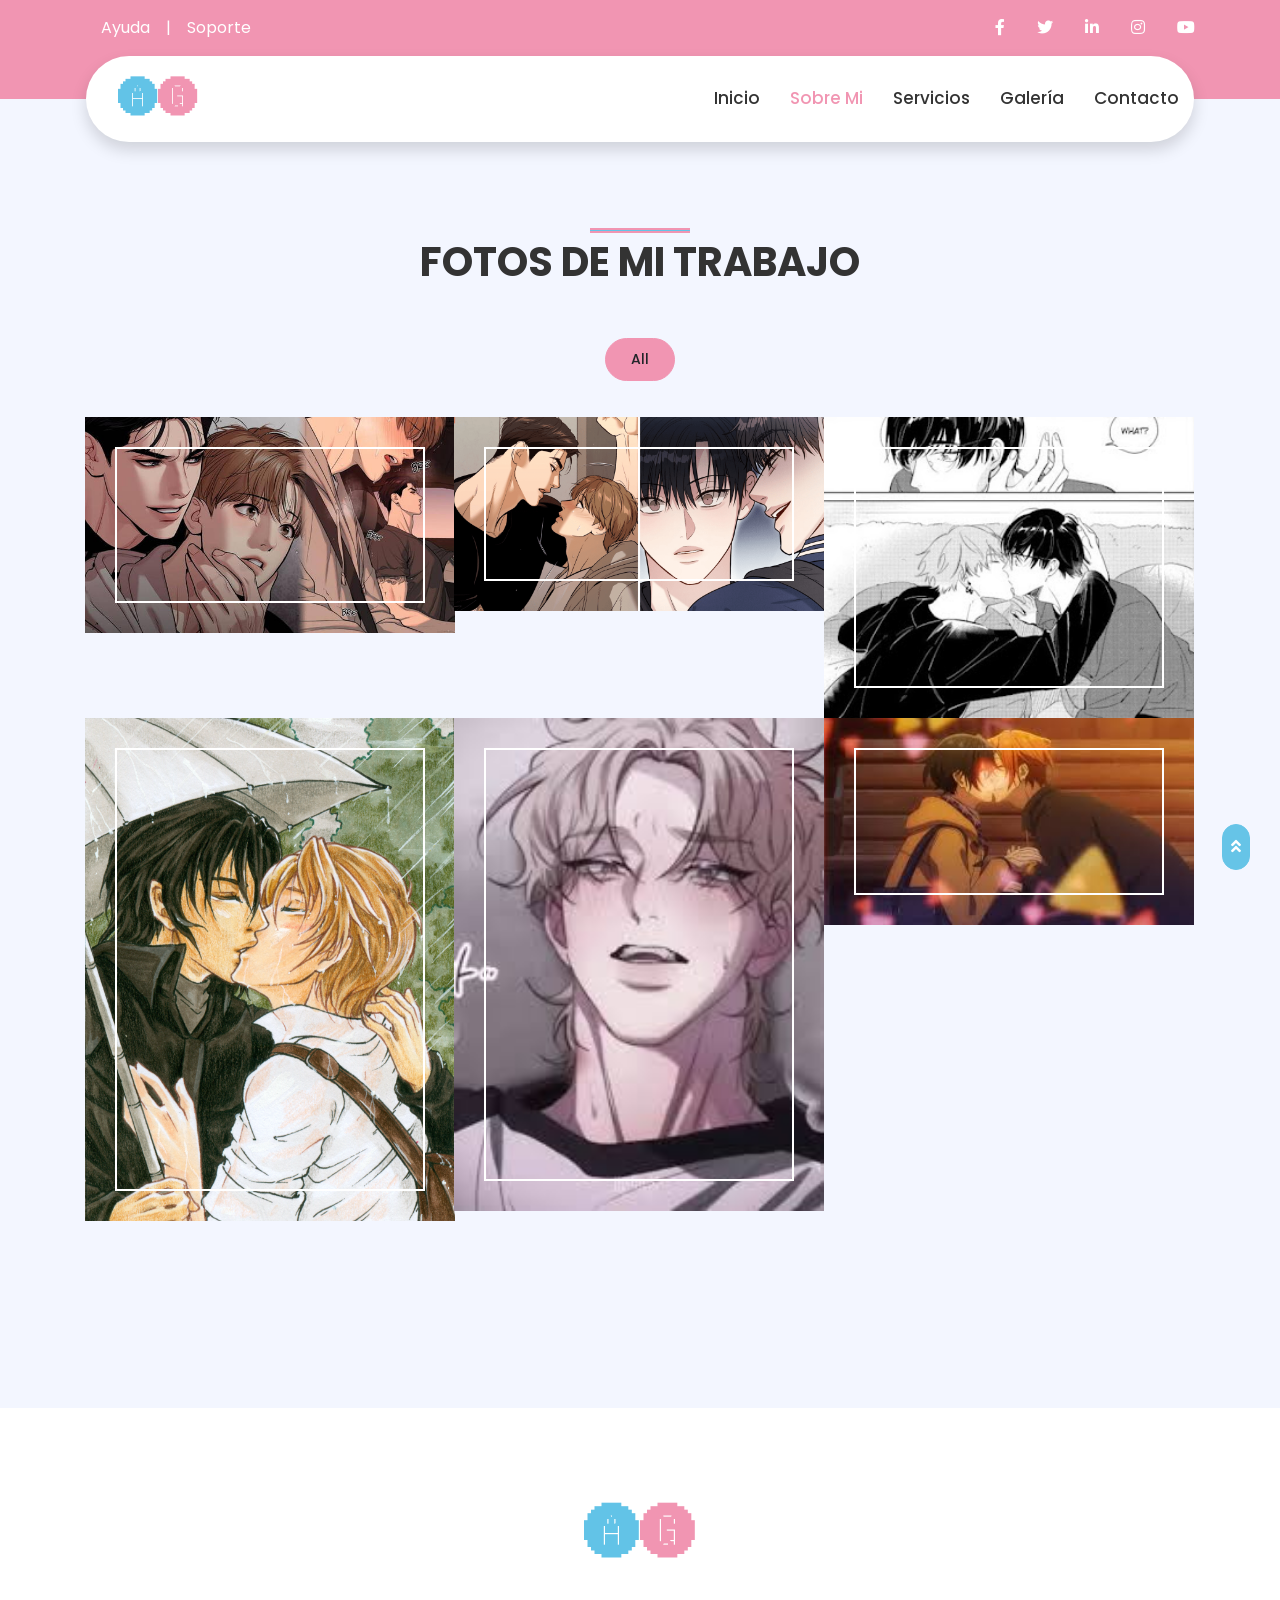
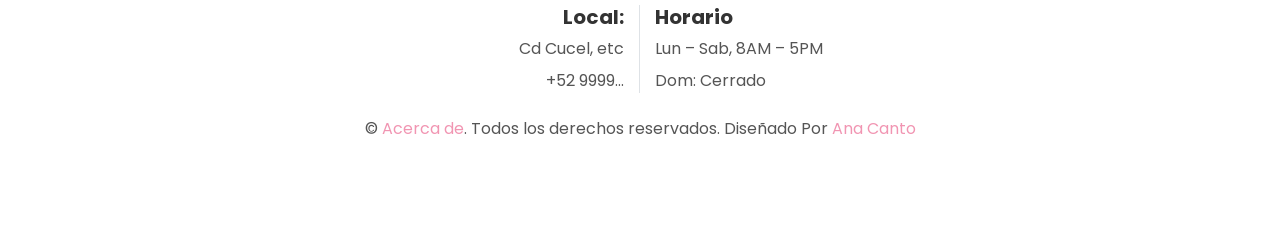
<file: gallery.html>
<!DOCTYPE html>
<html lang="en">

<head>
    <meta charset="utf-8">
    <title>Ana Gisel | Fisioterapia y Rehabilitación</title>
    <meta content="width=device-width, initial-scale=1.0" name="viewport">
    <meta content="Free HTML Templates" name="keywords">
    <meta content="Free HTML Templates" name="description">

    <!-- Favicon -->
    <link href="img/favicon.ico" rel="icon">

    <!-- Google Web Fonts -->
    <link rel="preconnect" href="https://fonts.gstatic.com">
    <link href="https://fonts.googleapis.com/css2?family=Poppins:wght@400;500;600;700&display=swap" rel="stylesheet">

    <!-- Font Awesome -->
    <link href="https://cdnjs.cloudflare.com/ajax/libs/font-awesome/5.10.0/css/all.min.css" rel="stylesheet">

    <!-- Libraries Stylesheet -->
    <link href="lib/owlcarousel/assets/owl.carousel.min.css" rel="stylesheet">
    <link href="lib/lightbox/css/lightbox.min.css" rel="stylesheet">

    <!-- Customized Bootstrap Stylesheet -->
    <link href="css/style.css" rel="stylesheet">
</head>

<body>
    <!-- Topbar Start -->
    <div class="container-fluid bg-primary py-3 d-none d-md-block">
        <div class="container">
            <div class="row">
                <div class="col-md-6 text-center text-lg-left mb-2 mb-lg-0">
                    <div class="d-inline-flex align-items-center">
                        <a class="text-white px-3" href="">Ayuda</a>
                        <span class="text-white">|</span>
                        <a class="text-white pl-3" href="">Soporte</a>
                    </div>
                </div>
                <div class="col-md-6 text-center text-lg-right">
                    <div class="d-inline-flex align-items-center">
                        <a class="text-white px-3" href="">
                            <i class="fab fa-facebook-f"></i>
                        </a>
                        <a class="text-white px-3" href="">
                            <i class="fab fa-twitter"></i>
                        </a>
                        <a class="text-white px-3" href="">
                            <i class="fab fa-linkedin-in"></i>
                        </a>
                        <a class="text-white px-3" href="">
                            <i class="fab fa-instagram"></i>
                        </a>
                        <a class="text-white pl-3" href="">
                            <i class="fab fa-youtube"></i>
                        </a>
                    </div>
                </div>
            </div>
        </div>
    </div>
    <!-- Topbar End -->


    <!-- Navbar Start -->
<div class="container-fluid position-relative nav-bar p-0">
    <div class="container-lg position-relative p-0 px-lg-3" style="z-index: 9;">
        <nav class="navbar navbar-expand-lg bg-white navbar-light shadow p-lg-0 px-3">
            <!-- Logo con posición personalizada -->
            <a href="index.html" class="navbar-brand custom-logo">
                <h1 class="m-0 display-7 text-primary">
                    <span class="text-secondary">🅐</span>🅖
                </h1>
            </a>

            <!-- Botón del menú responsive -->
            <button type="button" class="navbar-toggler" data-toggle="collapse" data-target="#navbarCollapse">
                <span class="navbar-toggler-icon"></span>
            </button>

            <!-- Contenido del navbar -->
            <div class="collapse navbar-collapse justify-content-end" id="navbarCollapse">
                <div class="navbar-nav py-0">
                    <a href="index.html" class="nav-item nav-link">Inicio</a>
                    <a href="about.html" class="nav-item nav-link active">Sobre Mi</a>
                    <a href="service.html" class="nav-item nav-link">Servicios</a>
                    <a href="gallery.html" class="nav-item nav-link">Galería</a>
                    <a href="contact.html" class="nav-item nav-link">Contacto</a>
                </div>
            </div>
        </nav>
    </div>
</div>
<!-- Navbar End -->


    <!-- Portfolio Start -->
    <div class="container-fluid py-5 px-0">
        <div class="container py-5">
            <div class="row justify-content-center">
                <div class="col-lg-5">
                    <h1 class="section-title position-relative text-center mb-5">FOTOS DE MI TRABAJO</h1>
                </div>
            </div>
            <div class="row">
                <div class="col-12 text-center">
                    <ul class="list-inline mb-4 pb-2" id="portfolio-flters">
                        <li class="btn btn-sm btn-outline-primary m-1 active"  data-filter="*">All</li>
                    </ul>
                </div>
            </div>
            <div class="row m-0 portfolio-container">
                <div class="col-lg-4 col-md-6 p-0 portfolio-item first">
                    <div class="position-relative overflow-hidden">
                        <img class="img-fluid w-100" src="img/portfolio-1.jpg" alt="">
                        <a class="portfolio-btn" href="img/portfolio-1.jpg" data-lightbox="portfolio">
                            <i class="fa fa-plus text-primary" style="font-size: 60px;"></i>
                        </a>
                    </div>
                </div>
                <div class="col-lg-4 col-md-6 p-0 portfolio-item second">
                    <div class="position-relative overflow-hidden">
                        <img class="img-fluid w-100" src="img/portfolio-2.jpg" alt="">
                        <a class="portfolio-btn" href="img/portfolio-2.jpg" data-lightbox="portfolio">
                            <i class="fa fa-plus text-primary" style="font-size: 60px;"></i>
                        </a>
                    </div>
                </div>
                <div class="col-lg-4 col-md-6 p-0 portfolio-item third">
                    <div class="position-relative overflow-hidden">
                        <img class="img-fluid w-100" src="img/portfolio-3.jpg" alt="">
                        <a class="portfolio-btn" href="img/portfolio-3.jpg" data-lightbox="portfolio">
                            <i class="fa fa-plus text-primary" style="font-size: 60px;"></i>
                        </a>
                    </div>
                </div>
                <div class="col-lg-4 col-md-6 p-0 portfolio-item first">
                    <div class="position-relative overflow-hidden">
                        <img class="img-fluid w-100" src="img/portfolio-4.jpg" alt="">
                        <a class="portfolio-btn" href="img/portfolio-4.jpg" data-lightbox="portfolio">
                            <i class="fa fa-plus text-primary" style="font-size: 60px;"></i>
                        </a>
                    </div>
                </div>
                <div class="col-lg-4 col-md-6 p-0 portfolio-item second">
                    <div class="position-relative overflow-hidden">
                        <img class="img-fluid w-100" src="img/portfolio-5.jpg" alt="">
                        <a class="portfolio-btn" href="img/portfolio-5.jpg" data-lightbox="portfolio">
                            <i class="fa fa-plus text-primary" style="font-size: 60px;"></i>
                        </a>
                    </div>
                </div>
                <div class="col-lg-4 col-md-6 p-0 portfolio-item third">
                    <div class="position-relative overflow-hidden">
                        <img class="img-fluid w-100" src="img/portfolio-6.jpg" alt="">
                        <a class="portfolio-btn" href="img/portfolio-6.jpg" data-lightbox="portfolio">
                            <i class="fa fa-plus text-primary" style="font-size: 60px;"></i>
                        </a>
                    </div>
                </div>
            </div>
        </div>
    </div>
    <!-- Portfolio End -->


    <!-- Footer Start -->
    <div class="container-fluid footer bg-light py-5" style="margin-top: 90px;">
        <div class="container text-center py-5">
            <div class="row">
                <div class="col-12 mb-4">
                    <a href="index.html" class="navbar-brand m-0">
                        <h1 class="m-0 mt-n2 display-4 text-primary"><span class="text-secondary">🅐</span>🅖</h1>
                    </a>
                </div>
                <div class="col-12 mt-2 mb-4">
                    <div class="row">
                        <div class="col-sm-6 text-center text-sm-right border-right mb-3 mb-sm-0">
                            <h5 class="font-weight-bold mb-2">Local:</h5>
                            <p class="mb-2">Cd Cucel, etc</p>
                            <p class="mb-0">+52 9999...</p>
                        </div>
                        <div class="col-sm-6 text-center text-sm-left">
                            <h5 class="font-weight-bold mb-2">Horario</h5>
                            <p class="mb-2">Lun – Sab, 8AM – 5PM</p>
                            <p class="mb-0">Dom: Cerrado</p>
                        </div>
                    </div>
                </div>
                <div class="col-12">
                    <p class="m-0">&copy; <a href="#">Acerca de</a>. Todos los derechos reservados. Diseñado Por <a href="">Ana Canto</a>
                    </p>
                </div>
            </div>
        </div>
    </div>
    <!-- Footer End -->

    <!-- Back to Top -->
    <a href="#" class="btn btn-secondary px-2 back-to-top"><i class="fa fa-angle-double-up"></i></a>


    <!-- JavaScript Libraries -->
    <script src="https://code.jquery.com/jquery-3.4.1.min.js"></script>
    <script src="https://stackpath.bootstrapcdn.com/bootstrap/4.4.1/js/bootstrap.bundle.min.js"></script>
    <script src="lib/easing/easing.min.js"></script>
    <script src="lib/waypoints/waypoints.min.js"></script>
    <script src="lib/owlcarousel/owl.carousel.min.js"></script>
    <script src="lib/isotope/isotope.pkgd.min.js"></script>
    <script src="lib/lightbox/js/lightbox.min.js"></script>

    <!-- Contact Javascript File -->
    <script src="mail/jqBootstrapValidation.min.js"></script>
    <script src="mail/contact.js"></script>

    <!-- Template Javascript -->
    <script src="js/main.js"></script>
</body>

</html>
</file>
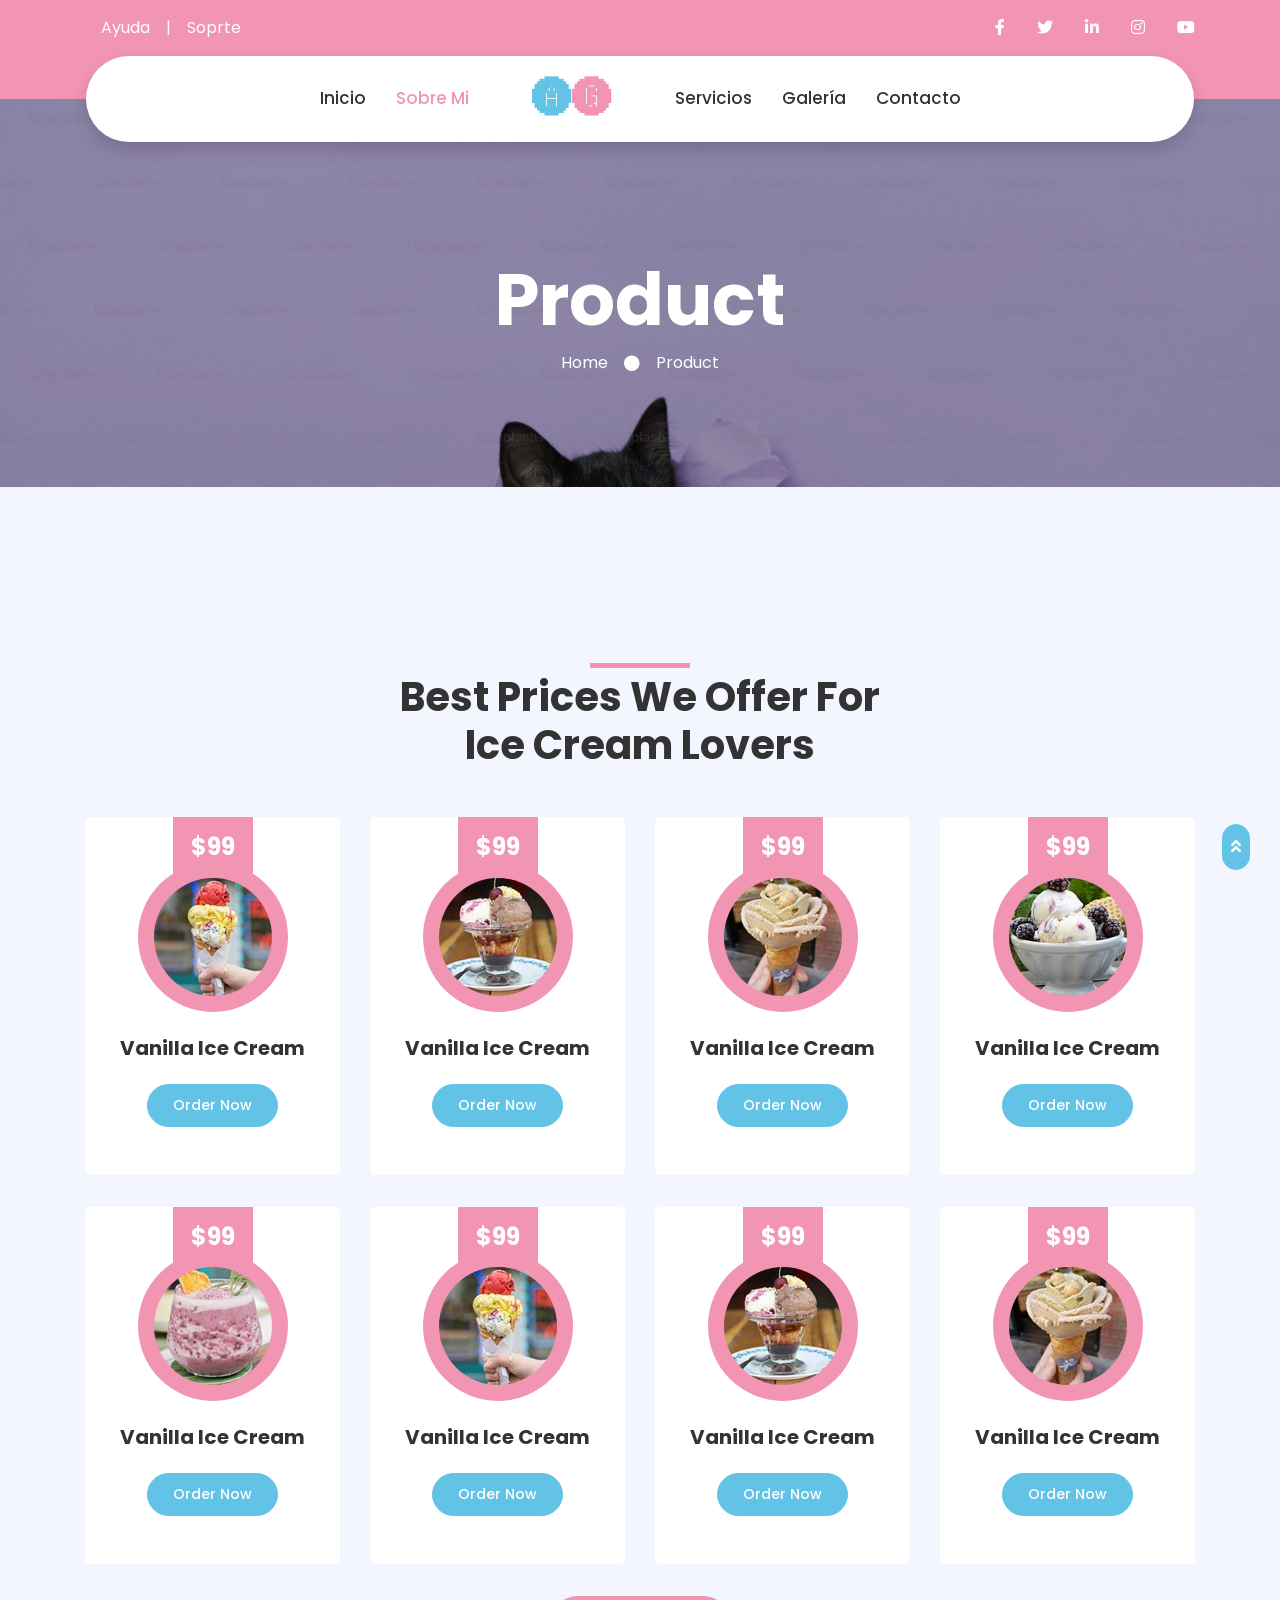
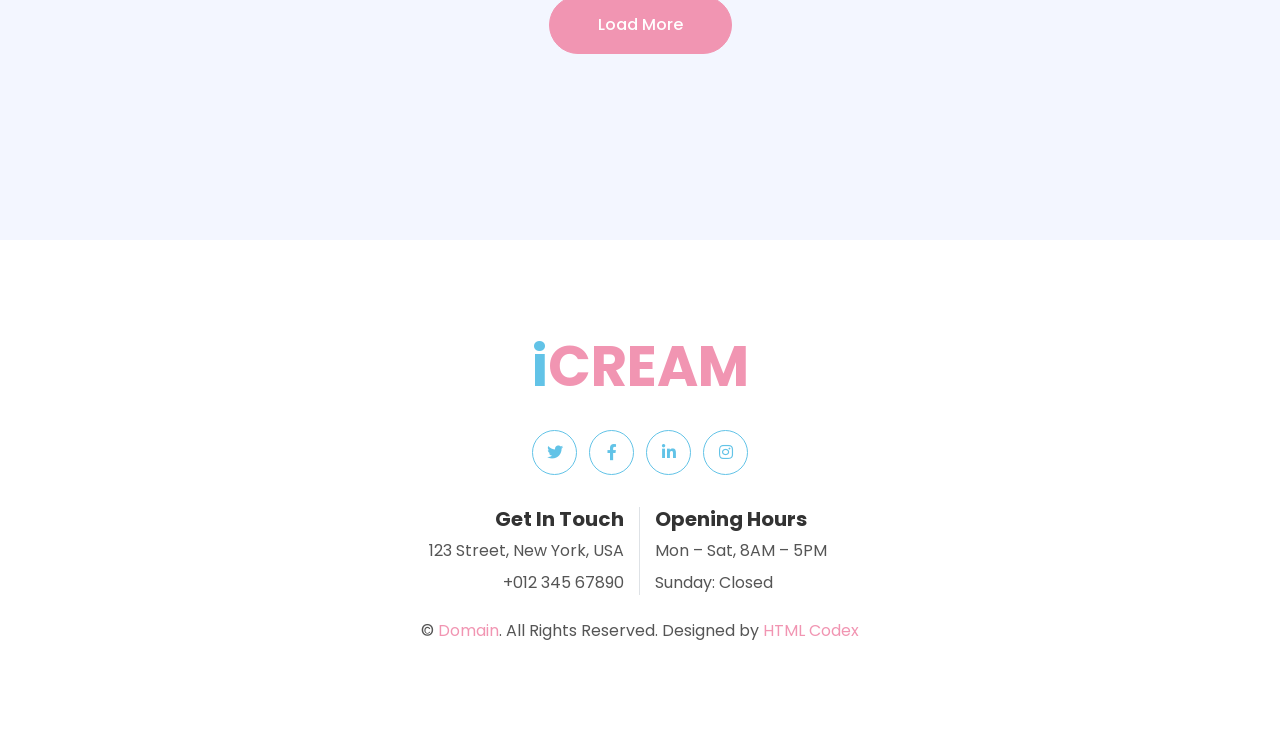
<file: product.html>
<!DOCTYPE html>
<html lang="en">

<head>
    <meta charset="utf-8">
    <title>Ana Gisel | Fisioterapia y Rehabilitación</title>
    <meta content="width=device-width, initial-scale=1.0" name="viewport">
    <meta content="Free HTML Templates" name="keywords">
    <meta content="Free HTML Templates" name="description">

    <!-- Favicon -->
    <link href="img/favicon.ico" rel="icon">

    <!-- Google Web Fonts -->
    <link rel="preconnect" href="https://fonts.gstatic.com">
    <link href="https://fonts.googleapis.com/css2?family=Poppins:wght@400;500;600;700&display=swap" rel="stylesheet">

    <!-- Font Awesome -->
    <link href="https://cdnjs.cloudflare.com/ajax/libs/font-awesome/5.10.0/css/all.min.css" rel="stylesheet">

    <!-- Libraries Stylesheet -->
    <link href="lib/owlcarousel/assets/owl.carousel.min.css" rel="stylesheet">
    <link href="lib/lightbox/css/lightbox.min.css" rel="stylesheet">

    <!-- Customized Bootstrap Stylesheet -->
    <link href="css/style.css" rel="stylesheet">
</head>

<body>
    <!-- Topbar Start -->
    <div class="container-fluid bg-primary py-3 d-none d-md-block">
        <div class="container">
            <div class="row">
                <div class="col-md-6 text-center text-lg-left mb-2 mb-lg-0">
                    <div class="d-inline-flex align-items-center">
                        <a class="text-white px-3" href="">Ayuda</a>
                        <span class="text-white">|</span>
                        <a class="text-white pl-3" href="">Soprte</a>
                    </div>
                </div>
                <div class="col-md-6 text-center text-lg-right">
                    <div class="d-inline-flex align-items-center">
                        <a class="text-white px-3" href="">
                            <i class="fab fa-facebook-f"></i>
                        </a>
                        <a class="text-white px-3" href="">
                            <i class="fab fa-twitter"></i>
                        </a>
                        <a class="text-white px-3" href="">
                            <i class="fab fa-linkedin-in"></i>
                        </a>
                        <a class="text-white px-3" href="">
                            <i class="fab fa-instagram"></i>
                        </a>
                        <a class="text-white pl-3" href="">
                            <i class="fab fa-youtube"></i>
                        </a>
                    </div>
                </div>
            </div>
        </div>
    </div>
    <!-- Topbar End -->


   <!-- Navbar Start -->
<div class="container-fluid position-relative nav-bar p-0">
    <div class="container-lg position-relative p-0 px-lg-3" style="z-index: 9;">
        <nav class="navbar navbar-expand-lg bg-white navbar-light shadow p-lg-0">
            <a href="index.html" class="navbar-brand d-block d-lg-none">
                <h1 class="m-0 display-4 text-primary"><span class="text-secondary">🅐</span>🅖</h1>
            </a>
            <button type="button" class="navbar-toggler" data-toggle="collapse" data-target="#navbarCollapse">
                <span class="navbar-toggler-icon"></span>
            </button>
            <div class="collapse navbar-collapse justify-content-between" id="navbarCollapse">
                <div class="navbar-nav ml-auto py-0">
                    <a href="index.html" class="nav-item nav-link">Inicio</a>
                    <a href="about.html" class="nav-item nav-link active">Sobre Mi</a>
                </div>
                <a href="index.html" class="navbar-brand mx-5 d-none d-lg-block">
                    <h1 class="m-0 display-7 text-primary"><span class="text-secondary">🅐</span>🅖</h1>
                </a>
                <div class="navbar-nav mr-auto py-0">
                    <a href="service.html" class="nav-item nav-link">Servicios</a>
                    <a href="gallery.html" class="nav-item nav-link">Galería</a>
                    <a href="contact.html" class="nav-item nav-link">Contacto</a>
                </div>
            </div>
        </nav>
    </div>
</div>
<!-- Navbar End -->


    <!-- Header Start -->
    <div class="jumbotron jumbotron-fluid page-header" style="margin-bottom: 90px;">
        <div class="container text-center py-5">
            <h1 class="text-white display-3 mt-lg-5">Product</h1>
            <div class="d-inline-flex align-items-center text-white">
                <p class="m-0"><a class="text-white" href="">Home</a></p>
                <i class="fa fa-circle px-3"></i>
                <p class="m-0">Product</p>
            </div>
        </div>
    </div>
    <!-- Header End -->


    <!-- Products Start -->
    <div class="container-fluid py-5">
        <div class="container py-5">
            <div class="row justify-content-center">
                <div class="col-lg-6">
                    <h1 class="section-title position-relative text-center mb-5">Best Prices We Offer For Ice Cream Lovers</h1>
                </div>
            </div>
            <div class="row">
                <div class="col-lg-3 col-md-6 mb-4 pb-2">
                    <div class="product-item d-flex flex-column align-items-center text-center bg-light rounded py-5 px-3">
                        <div class="bg-primary mt-n5 py-3" style="width: 80px;">
                            <h4 class="font-weight-bold text-white mb-0">$99</h4>
                        </div>
                        <div class="position-relative bg-primary rounded-circle mt-n3 mb-4 p-3" style="width: 150px; height: 150px;">
                            <img class="rounded-circle w-100 h-100" src="img/product-1.jpg" style="object-fit: cover;">
                        </div>
                        <h5 class="font-weight-bold mb-4">Vanilla Ice Cream</h5>
                        <a href="" class="btn btn-sm btn-secondary">Order Now</a>
                    </div>
                </div>
                <div class="col-lg-3 col-md-6 mb-4 pb-2">
                    <div class="product-item d-flex flex-column align-items-center text-center bg-light rounded py-5 px-3">
                        <div class="bg-primary mt-n5 py-3" style="width: 80px;">
                            <h4 class="font-weight-bold text-white mb-0">$99</h4>
                        </div>
                        <div class="position-relative bg-primary rounded-circle mt-n3 mb-4 p-3" style="width: 150px; height: 150px;">
                            <img class="rounded-circle w-100 h-100" src="img/product-2.jpg" style="object-fit: cover;">
                        </div>
                        <h5 class="font-weight-bold mb-4">Vanilla Ice Cream</h5>
                        <a href="" class="btn btn-sm btn-secondary">Order Now</a>
                    </div>
                </div>
                <div class="col-lg-3 col-md-6 mb-4 pb-2">
                    <div class="product-item d-flex flex-column align-items-center text-center bg-light rounded py-5 px-3">
                        <div class="bg-primary mt-n5 py-3" style="width: 80px;">
                            <h4 class="font-weight-bold text-white mb-0">$99</h4>
                        </div>
                        <div class="position-relative bg-primary rounded-circle mt-n3 mb-4 p-3" style="width: 150px; height: 150px;">
                            <img class="rounded-circle w-100 h-100" src="img/product-3.jpg" style="object-fit: cover;">
                        </div>
                        <h5 class="font-weight-bold mb-4">Vanilla Ice Cream</h5>
                        <a href="" class="btn btn-sm btn-secondary">Order Now</a>
                    </div>
                </div>
                <div class="col-lg-3 col-md-6 mb-4 pb-2">
                    <div class="product-item d-flex flex-column align-items-center text-center bg-light rounded py-5 px-3">
                        <div class="bg-primary mt-n5 py-3" style="width: 80px;">
                            <h4 class="font-weight-bold text-white mb-0">$99</h4>
                        </div>
                        <div class="position-relative bg-primary rounded-circle mt-n3 mb-4 p-3" style="width: 150px; height: 150px;">
                            <img class="rounded-circle w-100 h-100" src="img/product-4.jpg" style="object-fit: cover;">
                        </div>
                        <h5 class="font-weight-bold mb-4">Vanilla Ice Cream</h5>
                        <a href="" class="btn btn-sm btn-secondary">Order Now</a>
                    </div>
                </div>
                <div class="col-lg-3 col-md-6 mb-4 pb-2">
                    <div class="product-item d-flex flex-column align-items-center text-center bg-light rounded py-5 px-3">
                        <div class="bg-primary mt-n5 py-3" style="width: 80px;">
                            <h4 class="font-weight-bold text-white mb-0">$99</h4>
                        </div>
                        <div class="position-relative bg-primary rounded-circle mt-n3 mb-4 p-3" style="width: 150px; height: 150px;">
                            <img class="rounded-circle w-100 h-100" src="img/product-5.jpg" style="object-fit: cover;">
                        </div>
                        <h5 class="font-weight-bold mb-4">Vanilla Ice Cream</h5>
                        <a href="" class="btn btn-sm btn-secondary">Order Now</a>
                    </div>
                </div>
                <div class="col-lg-3 col-md-6 mb-4 pb-2">
                    <div class="product-item d-flex flex-column align-items-center text-center bg-light rounded py-5 px-3">
                        <div class="bg-primary mt-n5 py-3" style="width: 80px;">
                            <h4 class="font-weight-bold text-white mb-0">$99</h4>
                        </div>
                        <div class="position-relative bg-primary rounded-circle mt-n3 mb-4 p-3" style="width: 150px; height: 150px;">
                            <img class="rounded-circle w-100 h-100" src="img/product-1.jpg" style="object-fit: cover;">
                        </div>
                        <h5 class="font-weight-bold mb-4">Vanilla Ice Cream</h5>
                        <a href="" class="btn btn-sm btn-secondary">Order Now</a>
                    </div>
                </div>
                <div class="col-lg-3 col-md-6 mb-4 pb-2">
                    <div class="product-item d-flex flex-column align-items-center text-center bg-light rounded py-5 px-3">
                        <div class="bg-primary mt-n5 py-3" style="width: 80px;">
                            <h4 class="font-weight-bold text-white mb-0">$99</h4>
                        </div>
                        <div class="position-relative bg-primary rounded-circle mt-n3 mb-4 p-3" style="width: 150px; height: 150px;">
                            <img class="rounded-circle w-100 h-100" src="img/product-2.jpg" style="object-fit: cover;">
                        </div>
                        <h5 class="font-weight-bold mb-4">Vanilla Ice Cream</h5>
                        <a href="" class="btn btn-sm btn-secondary">Order Now</a>
                    </div>
                </div>
                <div class="col-lg-3 col-md-6 mb-4 pb-2">
                    <div class="product-item d-flex flex-column align-items-center text-center bg-light rounded py-5 px-3">
                        <div class="bg-primary mt-n5 py-3" style="width: 80px;">
                            <h4 class="font-weight-bold text-white mb-0">$99</h4>
                        </div>
                        <div class="position-relative bg-primary rounded-circle mt-n3 mb-4 p-3" style="width: 150px; height: 150px;">
                            <img class="rounded-circle w-100 h-100" src="img/product-3.jpg" style="object-fit: cover;">
                        </div>
                        <h5 class="font-weight-bold mb-4">Vanilla Ice Cream</h5>
                        <a href="" class="btn btn-sm btn-secondary">Order Now</a>
                    </div>
                </div>
                <div class="col-12 text-center">
                    <a href="" class="btn btn-primary py-3 px-5">Load More</a>
                </div>
            </div>
        </div>
    </div>
    <!-- Products End -->


    <!-- Footer Start -->
    <div class="container-fluid footer bg-light py-5" style="margin-top: 90px;">
        <div class="container text-center py-5">
            <div class="row">
                <div class="col-12 mb-4">
                    <a href="index.html" class="navbar-brand m-0">
                        <h1 class="m-0 mt-n2 display-4 text-primary"><span class="text-secondary">i</span>CREAM</h1>
                    </a>
                </div>
                <div class="col-12 mb-4">
                    <a class="btn btn-outline-secondary btn-social mr-2" href="#"><i class="fab fa-twitter"></i></a>
                    <a class="btn btn-outline-secondary btn-social mr-2" href="#"><i class="fab fa-facebook-f"></i></a>
                    <a class="btn btn-outline-secondary btn-social mr-2" href="#"><i class="fab fa-linkedin-in"></i></a>
                    <a class="btn btn-outline-secondary btn-social" href="#"><i class="fab fa-instagram"></i></a>
                </div>
                <div class="col-12 mt-2 mb-4">
                    <div class="row">
                        <div class="col-sm-6 text-center text-sm-right border-right mb-3 mb-sm-0">
                            <h5 class="font-weight-bold mb-2">Get In Touch</h5>
                            <p class="mb-2">123 Street, New York, USA</p>
                            <p class="mb-0">+012 345 67890</p>
                        </div>
                        <div class="col-sm-6 text-center text-sm-left">
                            <h5 class="font-weight-bold mb-2">Opening Hours</h5>
                            <p class="mb-2">Mon – Sat, 8AM – 5PM</p>
                            <p class="mb-0">Sunday: Closed</p>
                        </div>
                    </div>
                </div>
                <div class="col-12">
                    <p class="m-0">&copy; <a href="#">Domain</a>. All Rights Reserved. Designed by <a href="https://htmlcodex.com">HTML Codex</a>
                    </p>
                </div>
            </div>
        </div>
    </div>
    <!-- Footer End -->


    <!-- Back to Top -->
    <a href="#" class="btn btn-secondary px-2 back-to-top"><i class="fa fa-angle-double-up"></i></a>


    <!-- JavaScript Libraries -->
    <script src="https://code.jquery.com/jquery-3.4.1.min.js"></script>
    <script src="https://stackpath.bootstrapcdn.com/bootstrap/4.4.1/js/bootstrap.bundle.min.js"></script>
    <script src="lib/easing/easing.min.js"></script>
    <script src="lib/waypoints/waypoints.min.js"></script>
    <script src="lib/owlcarousel/owl.carousel.min.js"></script>
    <script src="lib/isotope/isotope.pkgd.min.js"></script>
    <script src="lib/lightbox/js/lightbox.min.js"></script>

    <!-- Contact Javascript File -->
    <script src="mail/jqBootstrapValidation.min.js"></script>
    <script src="mail/contact.js"></script>

    <!-- Template Javascript -->
    <script src="js/main.js"></script>
</body>

</html>
</file>
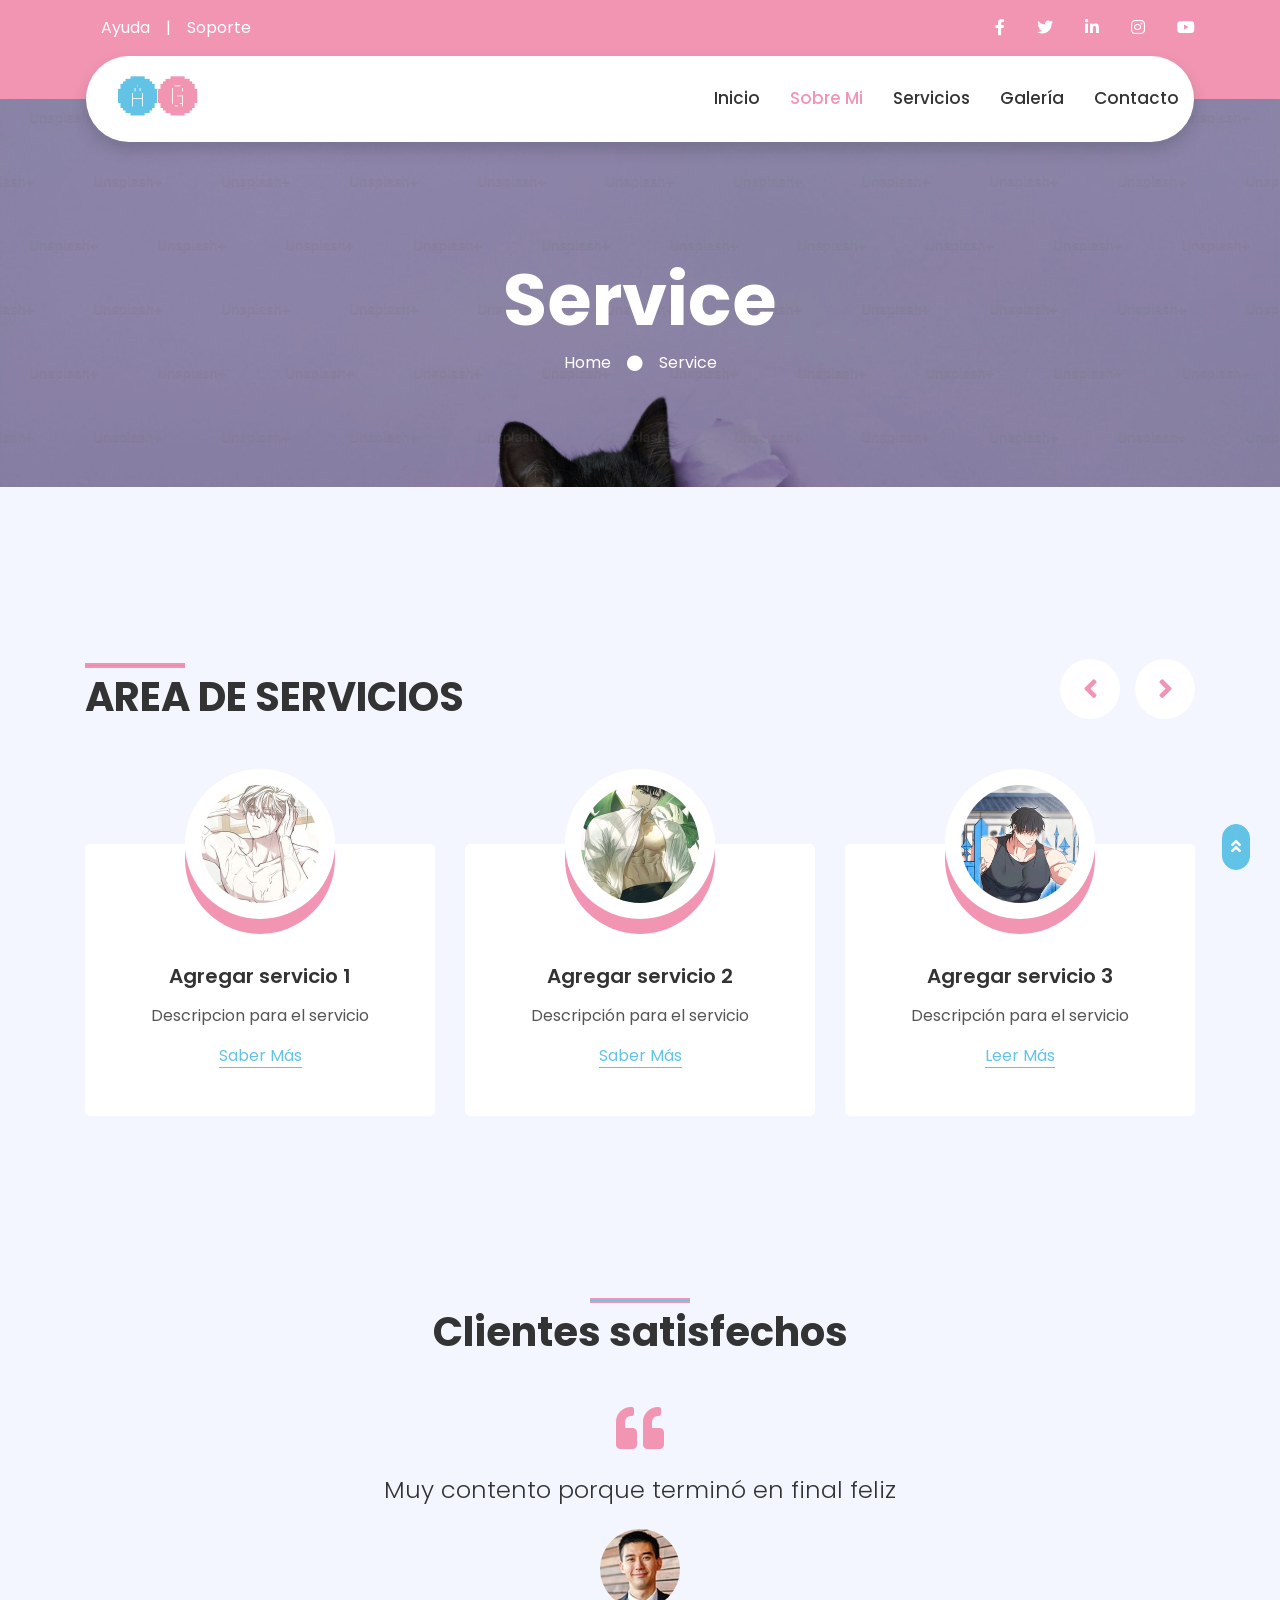
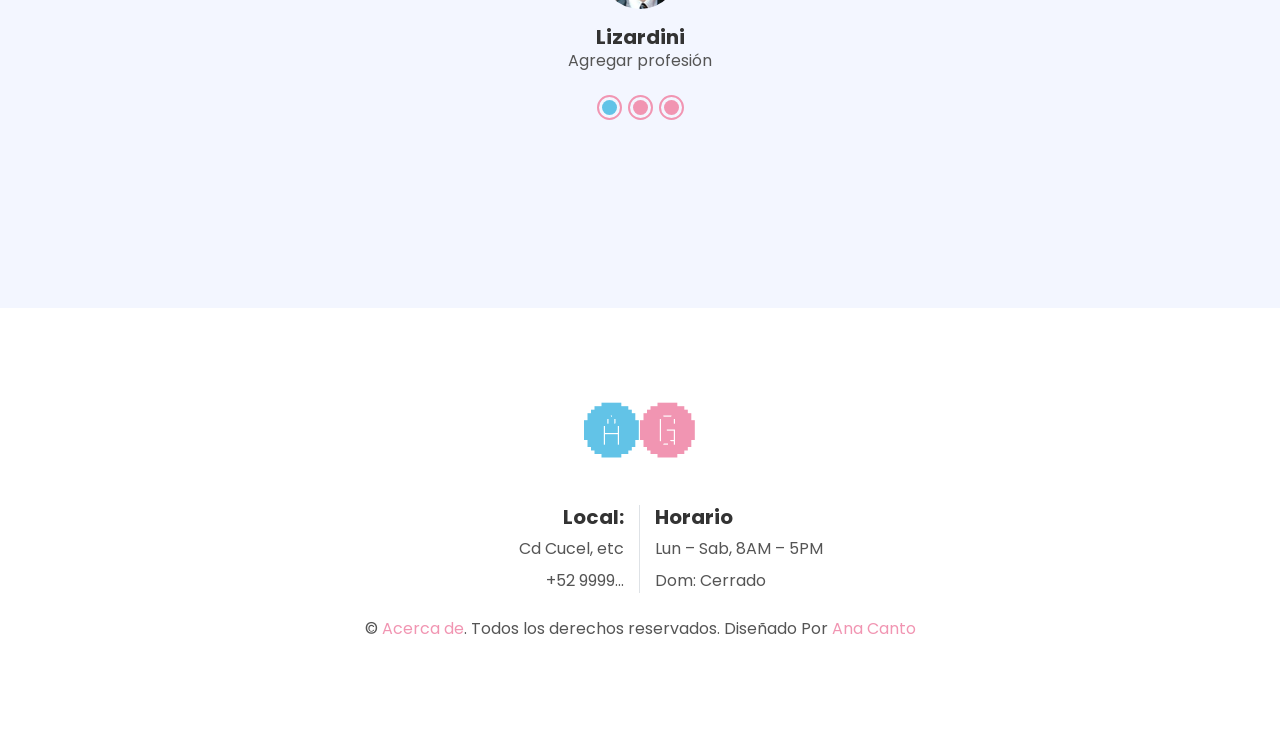
<file: service.html>
<!DOCTYPE html>
<html lang="en">

<head>
    <meta charset="utf-8">
    <title>Ana Gisel | Fisioterapia y Rehabilitación</title>
    <meta content="width=device-width, initial-scale=1.0" name="viewport">
    <meta content="Free HTML Templates" name="keywords">
    <meta content="Free HTML Templates" name="description">

    <!-- Favicon -->
    <link href="img/favicon.ico" rel="icon">

    <!-- Google Web Fonts -->
    <link rel="preconnect" href="https://fonts.gstatic.com">
    <link href="https://fonts.googleapis.com/css2?family=Poppins:wght@400;500;600;700&display=swap" rel="stylesheet">

    <!-- Font Awesome -->
    <link href="https://cdnjs.cloudflare.com/ajax/libs/font-awesome/5.10.0/css/all.min.css" rel="stylesheet">

    <!-- Libraries Stylesheet -->
    <link href="lib/owlcarousel/assets/owl.carousel.min.css" rel="stylesheet">
    <link href="lib/lightbox/css/lightbox.min.css" rel="stylesheet">

    <!-- Customized Bootstrap Stylesheet -->
    <link href="css/style.css" rel="stylesheet">
</head>

<body>
    <!-- Topbar Start -->
    <div class="container-fluid bg-primary py-3 d-none d-md-block">
        <div class="container">
            <div class="row">
                <div class="col-md-6 text-center text-lg-left mb-2 mb-lg-0">
                    <div class="d-inline-flex align-items-center">
                        <a class="text-white px-3" href="">Ayuda</a>
                        <span class="text-white">|</span>
                        <a class="text-white pl-3" href="">Soporte</a>
                    </div>
                </div>
                <div class="col-md-6 text-center text-lg-right">
                    <div class="d-inline-flex align-items-center">
                        <a class="text-white px-3" href="">
                            <i class="fab fa-facebook-f"></i>
                        </a>
                        <a class="text-white px-3" href="">
                            <i class="fab fa-twitter"></i>
                        </a>
                        <a class="text-white px-3" href="">
                            <i class="fab fa-linkedin-in"></i>
                        </a>
                        <a class="text-white px-3" href="">
                            <i class="fab fa-instagram"></i>
                        </a>
                        <a class="text-white pl-3" href="">
                            <i class="fab fa-youtube"></i>
                        </a>
                    </div>
                </div>
            </div>
        </div>
    </div>
    <!-- Topbar End -->


    <!-- Navbar Start -->
<div class="container-fluid position-relative nav-bar p-0">
    <div class="container-lg position-relative p-0 px-lg-3" style="z-index: 9;">
        <nav class="navbar navbar-expand-lg bg-white navbar-light shadow p-lg-0 px-3">
            <!-- Logo con posición personalizada -->
            <a href="index.html" class="navbar-brand custom-logo">
                <h1 class="m-0 display-7 text-primary">
                    <span class="text-secondary">🅐</span>🅖
                </h1>
            </a>

            <!-- Botón del menú responsive -->
            <button type="button" class="navbar-toggler" data-toggle="collapse" data-target="#navbarCollapse">
                <span class="navbar-toggler-icon"></span>
            </button>

            <!-- Contenido del navbar -->
            <div class="collapse navbar-collapse justify-content-end" id="navbarCollapse">
                <div class="navbar-nav py-0">
                    <a href="index.html" class="nav-item nav-link">Inicio</a>
                    <a href="about.html" class="nav-item nav-link active">Sobre Mi</a>
                    <a href="service.html" class="nav-item nav-link">Servicios</a>
                    <a href="gallery.html" class="nav-item nav-link">Galería</a>
                    <a href="contact.html" class="nav-item nav-link">Contacto</a>
                </div>
            </div>
        </nav>
    </div>
</div>
<!-- Navbar End -->


    <!-- Header Start -->
    <div class="jumbotron jumbotron-fluid page-header" style="margin-bottom: 90px;">
        <div class="container text-center py-5">
            <h1 class="text-white display-3 mt-lg-5">Service</h1>
            <div class="d-inline-flex align-items-center text-white">
                <p class="m-0"><a class="text-white" href="">Home</a></p>
                <i class="fa fa-circle px-3"></i>
                <p class="m-0">Service</p>
            </div>
        </div>
    </div>
    <!-- Header End -->


    <!-- SERVICIOS -->
    <div class="container-fluid py-5">
        <div class="container py-5">
            <div class="row">
                <div class="col-lg-6">
                    <h1 class="section-title position-relative mb-5">AREA DE SERVICIOS</h1>
                </div>
                <div class="col-lg-6 mb-5 mb-lg-0 pb-5 pb-lg-0"></div>
            </div>
            <div class="row">
                <div class="col-12">
                    <div class="owl-carousel service-carousel">
                        <div class="service-item">
                            <div class="service-img mx-auto">
                                <img class="rounded-circle w-100 h-100 bg-light p-3" src="img/service-1.jpg" style="object-fit: cover;">
                            </div>
                            <div class="position-relative text-center bg-light rounded p-4 pb-5" style="margin-top: -75px;">
                                <h5 class="font-weight-semi-bold mt-5 mb-3 pt-5">Agregar servicio 1</h5>
                                <p>Descripcion para el servicio</p>
                                <a href="" class="border-bottom border-secondary text-decoration-none text-secondary">Saber Más</a>
                            </div>
                        </div>
                        <div class="service-item">
                            <div class="service-img mx-auto">
                                <img class="rounded-circle w-100 h-100 bg-light p-3" src="img/service-2.jpg" style="object-fit: cover;">
                            </div>
                            <div class="position-relative text-center bg-light rounded p-4 pb-5" style="margin-top: -75px;">
                                <h5 class="font-weight-semi-bold mt-5 mb-3 pt-5">Agregar servicio 2</h5>
                                <p>Descripción para el servicio</p>
                                <a href="" class="border-bottom border-secondary text-decoration-none text-secondary">Saber Más</a>
                            </div>
                        </div>
                        <div class="service-item">
                            <div class="service-img mx-auto">
                                <img class="rounded-circle w-100 h-100 bg-light p-3" src="img/service-3.jpg" style="object-fit: cover;">
                            </div>
                            <div class="position-relative text-center bg-light rounded p-4 pb-5" style="margin-top: -75px;">
                                <h5 class="font-weight-semi-bold mt-5 mb-3 pt-5">Agregar servicio 3</h5>
                                <p>Descripción para el servicio</p>
                                <a href="" class="border-bottom border-secondary text-decoration-none text-secondary">Leer Más</a>
                            </div>
                        </div>
                        <div class="service-item">
                            <div class="service-img mx-auto">
                                <img class="rounded-circle w-100 h-100 bg-light p-3" src="img/service-4.jpg" style="object-fit: cover;">
                            </div>
                            <div class="position-relative text-center bg-light rounded p-4 pb-5" style="margin-top: -75px;">
                                <h5 class="font-weight-semi-bold mt-5 mb-3 pt-5">Agregar servicio 4</h5>
                                <p>Descripcion para el servicio</p>
                                <a href="" class="border-bottom border-secondary text-decoration-none text-secondary">Leer Más</a>
                            </div>
                        </div>
                        <div class="service-item">
                            <div class="service-img mx-auto">
                                <img class="rounded-circle w-100 h-100 bg-light p-3" src="img/service-4.jpg" style="object-fit: cover;">
                            </div>
                            <div class="position-relative text-center bg-light rounded p-4 pb-5" style="margin-top: -75px;">
                                <h5 class="font-weight-semi-bold mt-5 mb-3 pt-5">Agregar servicio 5</h5>
                                <p>Descripcion para el servicio</p>
                                <a href="" class="border-bottom border-secondary text-decoration-none text-secondary">Leer Más</a>
                            </div>
                        </div>
                        <div class="service-item">
                            <div class="service-img mx-auto">
                                <img class="rounded-circle w-100 h-100 bg-light p-3" src="img/service-4.jpg" style="object-fit: cover;">
                            </div>
                            <div class="position-relative text-center bg-light rounded p-4 pb-5" style="margin-top: -75px;">
                                <h5 class="font-weight-semi-bold mt-5 mb-3 pt-5">Agregar servicio 5</h5>
                                <p>Descripcion para el servicio</p>
                                <a href="" class="border-bottom border-secondary text-decoration-none text-secondary">Leer Más</a>
                            </div>
                        </div>
                    </div>
                </div>
            </div>
        </div>
    </div>
    <!-- FIN SERVICIOS -->

    <!-- CLIENTES SATISFECHOS FAKE -->
    <div class="container-fluid py-5">
        <div class="container py-5">
            <div class="row justify-content-center">
                <div class="col-lg-6">
                    <h1 class="section-title position-relative text-center mb-5">Clientes satisfechos</h1>
                </div>
            </div>
            <div class="row justify-content-center">
                <div class="col-lg-8">
                    <div class="owl-carousel testimonial-carousel">
                        <div class="text-center">
                            <i class="fa fa-3x fa-quote-left text-primary mb-4"></i>
                            <h4 class="font-weight-light mb-4">Muy contento porque terminó en final feliz</h4>
                            <img class="img-fluid mx-auto mb-3" src="img/testimonial-1.jpg" alt="">
                            <h5 class="font-weight-bold m-0">Lizardini</h5>
                            <span>Agregar profesión</span>
                        </div>
                        <div class="text-center">
                            <i class="fa fa-3x fa-quote-left text-primary mb-4"></i>
                            <h4 class="font-weight-light mb-4">Agregar testimonio</h4>
                            <img class="img-fluid mx-auto mb-3" src="img/testimonial-2.jpg" alt="">
                            <h5 class="font-weight-bold m-0">Agregar Nombre</h5>
                            <span>Agregar profesión</span>
                        </div>
                        <div class="text-center">
                            <i class="fa fa-3x fa-quote-left text-primary mb-4"></i>
                            <h4 class="font-weight-light mb-4">Agregar testimonio</h4>
                            <img class="img-fluid mx-auto mb-3" src="img/testimonial-3.jpg" alt="">
                            <h5 class="font-weight-bold m-0">Agregar nombre</h5>
                            <span>Agregar profesión</span>
                        </div>
                    </div>
                </div>
            </div>
        </div>
    </div>
    <!-- FIN CLIENTES SATISFECHOS FAKE -->


     <!-- Footer Start -->
     <div class="container-fluid footer bg-light py-5" style="margin-top: 90px;">
        <div class="container text-center py-5">
            <div class="row">
                <div class="col-12 mb-4">
                    <a href="index.html" class="navbar-brand m-0">
                        <h1 class="m-0 mt-n2 display-4 text-primary"><span class="text-secondary">🅐</span>🅖</h1>
                    </a>
                </div>
                <div class="col-12 mt-2 mb-4">
                    <div class="row">
                        <div class="col-sm-6 text-center text-sm-right border-right mb-3 mb-sm-0">
                            <h5 class="font-weight-bold mb-2">Local:</h5>
                            <p class="mb-2">Cd Cucel, etc</p>
                            <p class="mb-0">+52 9999...</p>
                        </div>
                        <div class="col-sm-6 text-center text-sm-left">
                            <h5 class="font-weight-bold mb-2">Horario</h5>
                            <p class="mb-2">Lun – Sab, 8AM – 5PM</p>
                            <p class="mb-0">Dom: Cerrado</p>
                        </div>
                    </div>
                </div>
                <div class="col-12">
                    <p class="m-0">&copy; <a href="#">Acerca de</a>. Todos los derechos reservados. Diseñado Por <a href="">Ana Canto</a>
                    </p>
                </div>
            </div>
        </div>
    </div>
    <!-- Footer End -->


    <!-- Back to Top -->
    <a href="#" class="btn btn-secondary px-2 back-to-top"><i class="fa fa-angle-double-up"></i></a>


    <!-- JavaScript Libraries -->
    <script src="https://code.jquery.com/jquery-3.4.1.min.js"></script>
    <script src="https://stackpath.bootstrapcdn.com/bootstrap/4.4.1/js/bootstrap.bundle.min.js"></script>
    <script src="lib/easing/easing.min.js"></script>
    <script src="lib/waypoints/waypoints.min.js"></script>
    <script src="lib/owlcarousel/owl.carousel.min.js"></script>
    <script src="lib/isotope/isotope.pkgd.min.js"></script>
    <script src="lib/lightbox/js/lightbox.min.js"></script>

    <!-- Contact Javascript File -->
    <script src="mail/jqBootstrapValidation.min.js"></script>
    <script src="mail/contact.js"></script>

    <!-- Template Javascript -->
    <script src="js/main.js"></script>
</body>

</html>
</file>
<file: css/style.css>
/******* Bootstrap Theming ********/
/*!
 * Bootstrap v4.5.3 (https://getbootstrap.com/)
 * Copyright 2011-2020 The Bootstrap Authors
 * Copyright 2011-2020 Twitter, Inc.
 * Licensed under MIT (https://github.com/twbs/bootstrap/blob/main/LICENSE)
 */
:root {
  --blue: #007bff;
  --indigo: #6610f2;
  --purple: #6f42c1;
  --pink: #e83e8c;
  --red: #dc3545;
  --orange: #fd7e14;
  --yellow: #ffc107;
  --green: #28a745;
  --teal: #20c997;
  --cyan: #17a2b8;
  --white: #fff;
  --gray: #6c757d;
  --gray-dark: #343a40;
  --primary: #F195B2;
  --secondary: #62C3E7;
  --success: #28a745;
  --info: #17a2b8;
  --warning: #ffc107;
  --danger: #dc3545;
  --light: #FFFFFF;
  --dark: #333333;
  --breakpoint-xs: 0;
  --breakpoint-sm: 576px;
  --breakpoint-md: 768px;
  --breakpoint-lg: 992px;
  --breakpoint-xl: 1200px;
  --font-family-sans-serif: "Poppins", sans-serif;
  --font-family-monospace: SFMono-Regular, Menlo, Monaco, Consolas, "Liberation Mono", "Courier New", monospace;
}

*,
*::before,
*::after {
  box-sizing: border-box;
}

html {
  font-family: sans-serif;
  line-height: 1.15;
  -webkit-text-size-adjust: 100%;
  -webkit-tap-highlight-color: rgba(0, 0, 0, 0);
}

article, aside, figcaption, figure, footer, header, hgroup, main, nav, section {
  display: block;
}

.custom-logo {
  padding-left: 2rem; /* mueve el logo más hacia la derecha */
}

.navbar {
  padding-left: 0; /* deja el navbar normal */
}

/* Ajuste general del contenedor */
.content-box {
  max-width: 900px;
  width: 100%;
  padding: 1rem;
  text-align: center;
}

/* Ajustes RESPONSIVE para móviles */
@media (max-width: 768px) {
  .carousel-caption h1 {
    font-size: 26px; /* Más chico que display-3 normal */
  }

  .carousel-caption h4 {
    font-size: 16px;
  }

  .carousel-caption a.btn {
    font-size: 14px;
    padding: 10px 20px;
  }

  .content-box {
    max-width: 100%;
    padding: 0.5rem;
  }
}


body {
  margin: 0;
  font-family: "Poppins", sans-serif;
  font-size: 1rem;
  font-weight: 400;
  line-height: 1.5;
  color: #555555;
  text-align: left;
  background-color: #F3F6FF;
}

[tabindex="-1"]:focus:not(:focus-visible) {
  outline: 0 !important;
}

hr {
  box-sizing: content-box;
  height: 0;
  overflow: visible;
}

h1, h2, h3, h4, h5, h6 {
  margin-top: 0;
  margin-bottom: 0.5rem;
}

p {
  margin-top: 0;
  margin-bottom: 1rem;
}

abbr[title],
abbr[data-original-title] {
  text-decoration: underline;
  text-decoration: underline dotted;
  cursor: help;
  border-bottom: 0;
  text-decoration-skip-ink: none;
}

address {
  margin-bottom: 1rem;
  font-style: normal;
  line-height: inherit;
}

ol,
ul,
dl {
  margin-top: 0;
  margin-bottom: 1rem;
}

ol ol,
ul ul,
ol ul,
ul ol {
  margin-bottom: 0;
}

dt {
  font-weight: 700;
}

dd {
  margin-bottom: .5rem;
  margin-left: 0;
}

blockquote {
  margin: 0 0 1rem;
}

b,
strong {
  font-weight: bolder;
}

small {
  font-size: 80%;
}

sub,
sup {
  position: relative;
  font-size: 75%;
  line-height: 0;
  vertical-align: baseline;
}

sub {
  bottom: -.25em;
}

sup {
  top: -.5em;
}

a {
  color: #F195B2;
  text-decoration: none;
  background-color: transparent;
}

a:hover {
  color: #e85181;
  text-decoration: underline;
}

a:not([href]):not([class]) {
  color: inherit;
  text-decoration: none;
}

a:not([href]):not([class]):hover {
  color: inherit;
  text-decoration: none;
}

pre,
code,
kbd,
samp {
  font-family: SFMono-Regular, Menlo, Monaco, Consolas, "Liberation Mono", "Courier New", monospace;
  font-size: 1em;
}

pre {
  margin-top: 0;
  margin-bottom: 1rem;
  overflow: auto;
  -ms-overflow-style: scrollbar;
}

figure {
  margin: 0 0 1rem;
}

img {
  vertical-align: middle;
  border-style: none;
}

svg {
  overflow: hidden;
  vertical-align: middle;
}

table {
  border-collapse: collapse;
}

caption {
  padding-top: 0.75rem;
  padding-bottom: 0.75rem;
  color: #6c757d;
  text-align: left;
  caption-side: bottom;
}

th {
  text-align: inherit;
  text-align: -webkit-match-parent;
}

label {
  display: inline-block;
  margin-bottom: 0.5rem;
}

button {
  border-radius: 0;
}

button:focus {
  outline: 1px dotted;
  outline: 5px auto -webkit-focus-ring-color;
}

input,
button,
select,
optgroup,
textarea {
  margin: 0;
  font-family: inherit;
  font-size: inherit;
  line-height: inherit;
}

button,
input {
  overflow: visible;
}

button,
select {
  text-transform: none;
}

[role="button"] {
  cursor: pointer;
}

select {
  word-wrap: normal;
}

button,
[type="button"],
[type="reset"],
[type="submit"] {
  -webkit-appearance: button;
}

button:not(:disabled),
[type="button"]:not(:disabled),
[type="reset"]:not(:disabled),
[type="submit"]:not(:disabled) {
  cursor: pointer;
}

button::-moz-focus-inner,
[type="button"]::-moz-focus-inner,
[type="reset"]::-moz-focus-inner,
[type="submit"]::-moz-focus-inner {
  padding: 0;
  border-style: none;
}

input[type="radio"],
input[type="checkbox"] {
  box-sizing: border-box;
  padding: 0;
}

textarea {
  overflow: auto;
  resize: vertical;
}

fieldset {
  min-width: 0;
  padding: 0;
  margin: 0;
  border: 0;
}

legend {
  display: block;
  width: 100%;
  max-width: 100%;
  padding: 0;
  margin-bottom: .5rem;
  font-size: 1.5rem;
  line-height: inherit;
  color: inherit;
  white-space: normal;
}

@media (max-width: 1200px) {
  legend {
    font-size: calc(1.275rem + 0.3vw) ;
  }
}

progress {
  vertical-align: baseline;
}

[type="number"]::-webkit-inner-spin-button,
[type="number"]::-webkit-outer-spin-button {
  height: auto;
}

[type="search"] {
  outline-offset: -2px;
  -webkit-appearance: none;
}

[type="search"]::-webkit-search-decoration {
  -webkit-appearance: none;
}

::-webkit-file-upload-button {
  font: inherit;
  -webkit-appearance: button;
}

output {
  display: inline-block;
}

summary {
  display: list-item;
  cursor: pointer;
}

template {
  display: none;
}

[hidden] {
  display: none !important;
}

h1, h2, h3, h4, h5, h6,
.h1, .h2, .h3, .h4, .h5, .h6 {
  margin-bottom: 0.5rem;
  font-weight: 500;
  line-height: 1.2;
  color: #333333;
}

h1, .h1 {
  font-size: 2.5rem;
}

@media (max-width: 1200px) {
  h1, .h1 {
    font-size: calc(1.375rem + 1.5vw) ;
  }
}

h2, .h2 {
  font-size: 2rem;
}

@media (max-width: 1200px) {
  h2, .h2 {
    font-size: calc(1.325rem + 0.9vw) ;
  }
}

h3, .h3 {
  font-size: 1.75rem;
}

@media (max-width: 1200px) {
  h3, .h3 {
    font-size: calc(1.3rem + 0.6vw) ;
  }
}

h4, .h4 {
  font-size: 1.5rem;
}

@media (max-width: 1200px) {
  h4, .h4 {
    font-size: calc(1.275rem + 0.3vw) ;
  }
}

h5, .h5 {
  font-size: 1.25rem;
}

h6, .h6 {
  font-size: 1rem;
}

.lead {
  font-size: 1.25rem;
  font-weight: 300;
}

.display-1 {
  font-size: 6rem;
  font-weight: 300;
  line-height: 1.2;
}

@media (max-width: 1200px) {
  .display-1 {
    font-size: calc(1.725rem + 5.7vw) ;
  }
}

.display-2 {
  font-size: 5.5rem;
  font-weight: 300;
  line-height: 1.2;
}

@media (max-width: 1200px) {
  .display-2 {
    font-size: calc(1.675rem + 5.1vw) ;
  }
}

.display-3 {
  font-size: 4.5rem;
  font-weight: 300;
  line-height: 1.2;
}

@media (max-width: 1200px) {
  .display-3 {
    font-size: calc(1.575rem + 3.9vw) ;
  }
}

.display-4 {
  font-size: 3.5rem;
  font-weight: 300;
  line-height: 1.2;
}

@media (max-width: 1200px) {
  .display-4 {
    font-size: calc(1.475rem + 2.7vw) ;
  }
}

hr {
  margin-top: 1rem;
  margin-bottom: 1rem;
  border: 0;
  border-top: 1px solid rgba(0, 0, 0, 0.1);
}

small,
.small {
  font-size: 80%;
  font-weight: 400;
}

mark,
.mark {
  padding: 0.2em;
  background-color: #fcf8e3;
}

.list-unstyled {
  padding-left: 0;
  list-style: none;
}

.list-inline {
  padding-left: 0;
  list-style: none;
}

.list-inline-item {
  display: inline-block;
}

.list-inline-item:not(:last-child) {
  margin-right: 0.5rem;
}

.initialism {
  font-size: 90%;
  text-transform: uppercase;
}

.blockquote {
  margin-bottom: 1rem;
  font-size: 1.25rem;
}

.blockquote-footer {
  display: block;
  font-size: 80%;
  color: #6c757d;
}

.blockquote-footer::before {
  content: "\2014\00A0";
}

.img-fluid {
  max-width: 100%;
  height: auto;
}

.img-thumbnail {
  padding: 0.25rem;
  background-color: #F3F6FF;
  border: 1px solid #dee2e6;
  border-radius: 5px;
  max-width: 100%;
  height: auto;
}

.figure {
  display: inline-block;
}

.figure-img {
  margin-bottom: 0.5rem;
  line-height: 1;
}

.figure-caption {
  font-size: 90%;
  color: #6c757d;
}

code {
  font-size: 87.5%;
  color: #e83e8c;
  word-wrap: break-word;
}

a > code {
  color: inherit;
}

kbd {
  padding: 0.2rem 0.4rem;
  font-size: 87.5%;
  color: #fff;
  background-color: #212529;
  border-radius: 0.2rem;
}

kbd kbd {
  padding: 0;
  font-size: 100%;
  font-weight: 700;
}

pre {
  display: block;
  font-size: 87.5%;
  color: #212529;
}

pre code {
  font-size: inherit;
  color: inherit;
  word-break: normal;
}

.pre-scrollable {
  max-height: 340px;
  overflow-y: scroll;
}

.container,
.container-fluid,
.container-sm,
.container-md,
.container-lg,
.container-xl {
  width: 100%;
  padding-right: 15px;
  padding-left: 15px;
  margin-right: auto;
  margin-left: auto;
}

@media (min-width: 576px) {
  .container, .container-sm {
    max-width: 540px;
  }
}

@media (min-width: 768px) {
  .container, .container-sm, .container-md {
    max-width: 720px;
  }
}

@media (min-width: 992px) {
  .container, .container-sm, .container-md, .container-lg {
    max-width: 960px;
  }
}

@media (min-width: 1200px) {
  .container, .container-sm, .container-md, .container-lg, .container-xl {
    max-width: 1140px;
  }
}

.row {
  display: flex;
  flex-wrap: wrap;
  margin-right: -15px;
  margin-left: -15px;
}

.no-gutters {
  margin-right: 0;
  margin-left: 0;
}

.no-gutters > .col,
.no-gutters > [class*="col-"] {
  padding-right: 0;
  padding-left: 0;
}

.col-1, .col-2, .col-3, .col-4, .col-5, .col-6, .col-7, .col-8, .col-9, .col-10, .col-11, .col-12, .col,
.col-auto, .col-sm-1, .col-sm-2, .col-sm-3, .col-sm-4, .col-sm-5, .col-sm-6, .col-sm-7, .col-sm-8, .col-sm-9, .col-sm-10, .col-sm-11, .col-sm-12, .col-sm,
.col-sm-auto, .col-md-1, .col-md-2, .col-md-3, .col-md-4, .col-md-5, .col-md-6, .col-md-7, .col-md-8, .col-md-9, .col-md-10, .col-md-11, .col-md-12, .col-md,
.col-md-auto, .col-lg-1, .col-lg-2, .col-lg-3, .col-lg-4, .col-lg-5, .col-lg-6, .col-lg-7, .col-lg-8, .col-lg-9, .col-lg-10, .col-lg-11, .col-lg-12, .col-lg,
.col-lg-auto, .col-xl-1, .col-xl-2, .col-xl-3, .col-xl-4, .col-xl-5, .col-xl-6, .col-xl-7, .col-xl-8, .col-xl-9, .col-xl-10, .col-xl-11, .col-xl-12, .col-xl,
.col-xl-auto {
  position: relative;
  width: 100%;
  padding-right: 15px;
  padding-left: 15px;
}

.col {
  flex-basis: 0;
  flex-grow: 1;
  max-width: 100%;
}

.row-cols-1 > * {
  flex: 0 0 100%;
  max-width: 100%;
}

.row-cols-2 > * {
  flex: 0 0 50%;
  max-width: 50%;
}

.row-cols-3 > * {
  flex: 0 0 33.33333%;
  max-width: 33.33333%;
}

.row-cols-4 > * {
  flex: 0 0 25%;
  max-width: 25%;
}

.row-cols-5 > * {
  flex: 0 0 20%;
  max-width: 20%;
}

.row-cols-6 > * {
  flex: 0 0 16.66667%;
  max-width: 16.66667%;
}

.col-auto {
  flex: 0 0 auto;
  width: auto;
  max-width: 100%;
}

.col-1 {
  flex: 0 0 8.33333%;
  max-width: 8.33333%;
}

.col-2 {
  flex: 0 0 16.66667%;
  max-width: 16.66667%;
}

.col-3 {
  flex: 0 0 25%;
  max-width: 25%;
}

.col-4 {
  flex: 0 0 33.33333%;
  max-width: 33.33333%;
}

.col-5 {
  flex: 0 0 41.66667%;
  max-width: 41.66667%;
}

.col-6 {
  flex: 0 0 50%;
  max-width: 50%;
}

.col-7 {
  flex: 0 0 58.33333%;
  max-width: 58.33333%;
}

.col-8 {
  flex: 0 0 66.66667%;
  max-width: 66.66667%;
}

.col-9 {
  flex: 0 0 75%;
  max-width: 75%;
}

.col-10 {
  flex: 0 0 83.33333%;
  max-width: 83.33333%;
}

.col-11 {
  flex: 0 0 91.66667%;
  max-width: 91.66667%;
}

.col-12 {
  flex: 0 0 100%;
  max-width: 100%;
}

.order-first {
  order: -1;
}

.order-last {
  order: 13;
}

.order-0 {
  order: 0;
}

.order-1 {
  order: 1;
}

.order-2 {
  order: 2;
}

.order-3 {
  order: 3;
}

.order-4 {
  order: 4;
}

.order-5 {
  order: 5;
}

.order-6 {
  order: 6;
}

.order-7 {
  order: 7;
}

.order-8 {
  order: 8;
}

.order-9 {
  order: 9;
}

.order-10 {
  order: 10;
}

.order-11 {
  order: 11;
}

.order-12 {
  order: 12;
}

.offset-1 {
  margin-left: 8.33333%;
}

.offset-2 {
  margin-left: 16.66667%;
}

.offset-3 {
  margin-left: 25%;
}

.offset-4 {
  margin-left: 33.33333%;
}

.offset-5 {
  margin-left: 41.66667%;
}

.offset-6 {
  margin-left: 50%;
}

.offset-7 {
  margin-left: 58.33333%;
}

.offset-8 {
  margin-left: 66.66667%;
}

.offset-9 {
  margin-left: 75%;
}

.offset-10 {
  margin-left: 83.33333%;
}

.offset-11 {
  margin-left: 91.66667%;
}

@media (min-width: 576px) {
  .col-sm {
    flex-basis: 0;
    flex-grow: 1;
    max-width: 100%;
  }
  .row-cols-sm-1 > * {
    flex: 0 0 100%;
    max-width: 100%;
  }
  .row-cols-sm-2 > * {
    flex: 0 0 50%;
    max-width: 50%;
  }
  .row-cols-sm-3 > * {
    flex: 0 0 33.33333%;
    max-width: 33.33333%;
  }
  .row-cols-sm-4 > * {
    flex: 0 0 25%;
    max-width: 25%;
  }
  .row-cols-sm-5 > * {
    flex: 0 0 20%;
    max-width: 20%;
  }
  .row-cols-sm-6 > * {
    flex: 0 0 16.66667%;
    max-width: 16.66667%;
  }
  .col-sm-auto {
    flex: 0 0 auto;
    width: auto;
    max-width: 100%;
  }
  .col-sm-1 {
    flex: 0 0 8.33333%;
    max-width: 8.33333%;
  }
  .col-sm-2 {
    flex: 0 0 16.66667%;
    max-width: 16.66667%;
  }
  .col-sm-3 {
    flex: 0 0 25%;
    max-width: 25%;
  }
  .col-sm-4 {
    flex: 0 0 33.33333%;
    max-width: 33.33333%;
  }
  .col-sm-5 {
    flex: 0 0 41.66667%;
    max-width: 41.66667%;
  }
  .col-sm-6 {
    flex: 0 0 50%;
    max-width: 50%;
  }
  .col-sm-7 {
    flex: 0 0 58.33333%;
    max-width: 58.33333%;
  }
  .col-sm-8 {
    flex: 0 0 66.66667%;
    max-width: 66.66667%;
  }
  .col-sm-9 {
    flex: 0 0 75%;
    max-width: 75%;
  }
  .col-sm-10 {
    flex: 0 0 83.33333%;
    max-width: 83.33333%;
  }
  .col-sm-11 {
    flex: 0 0 91.66667%;
    max-width: 91.66667%;
  }
  .col-sm-12 {
    flex: 0 0 100%;
    max-width: 100%;
  }
  .order-sm-first {
    order: -1;
  }
  .order-sm-last {
    order: 13;
  }
  .order-sm-0 {
    order: 0;
  }
  .order-sm-1 {
    order: 1;
  }
  .order-sm-2 {
    order: 2;
  }
  .order-sm-3 {
    order: 3;
  }
  .order-sm-4 {
    order: 4;
  }
  .order-sm-5 {
    order: 5;
  }
  .order-sm-6 {
    order: 6;
  }
  .order-sm-7 {
    order: 7;
  }
  .order-sm-8 {
    order: 8;
  }
  .order-sm-9 {
    order: 9;
  }
  .order-sm-10 {
    order: 10;
  }
  .order-sm-11 {
    order: 11;
  }
  .order-sm-12 {
    order: 12;
  }
  .offset-sm-0 {
    margin-left: 0;
  }
  .offset-sm-1 {
    margin-left: 8.33333%;
  }
  .offset-sm-2 {
    margin-left: 16.66667%;
  }
  .offset-sm-3 {
    margin-left: 25%;
  }
  .offset-sm-4 {
    margin-left: 33.33333%;
  }
  .offset-sm-5 {
    margin-left: 41.66667%;
  }
  .offset-sm-6 {
    margin-left: 50%;
  }
  .offset-sm-7 {
    margin-left: 58.33333%;
  }
  .offset-sm-8 {
    margin-left: 66.66667%;
  }
  .offset-sm-9 {
    margin-left: 75%;
  }
  .offset-sm-10 {
    margin-left: 83.33333%;
  }
  .offset-sm-11 {
    margin-left: 91.66667%;
  }
}

@media (min-width: 768px) {
  .col-md {
    flex-basis: 0;
    flex-grow: 1;
    max-width: 100%;
  }
  .row-cols-md-1 > * {
    flex: 0 0 100%;
    max-width: 100%;
  }
  .row-cols-md-2 > * {
    flex: 0 0 50%;
    max-width: 50%;
  }
  .row-cols-md-3 > * {
    flex: 0 0 33.33333%;
    max-width: 33.33333%;
  }
  .row-cols-md-4 > * {
    flex: 0 0 25%;
    max-width: 25%;
  }
  .row-cols-md-5 > * {
    flex: 0 0 20%;
    max-width: 20%;
  }
  .row-cols-md-6 > * {
    flex: 0 0 16.66667%;
    max-width: 16.66667%;
  }
  .col-md-auto {
    flex: 0 0 auto;
    width: auto;
    max-width: 100%;
  }
  .col-md-1 {
    flex: 0 0 8.33333%;
    max-width: 8.33333%;
  }
  .col-md-2 {
    flex: 0 0 16.66667%;
    max-width: 16.66667%;
  }
  .col-md-3 {
    flex: 0 0 25%;
    max-width: 25%;
  }
  .col-md-4 {
    flex: 0 0 33.33333%;
    max-width: 33.33333%;
  }
  .col-md-5 {
    flex: 0 0 41.66667%;
    max-width: 41.66667%;
  }
  .col-md-6 {
    flex: 0 0 50%;
    max-width: 50%;
  }
  .col-md-7 {
    flex: 0 0 58.33333%;
    max-width: 58.33333%;
  }
  .col-md-8 {
    flex: 0 0 66.66667%;
    max-width: 66.66667%;
  }
  .col-md-9 {
    flex: 0 0 75%;
    max-width: 75%;
  }
  .col-md-10 {
    flex: 0 0 83.33333%;
    max-width: 83.33333%;
  }
  .col-md-11 {
    flex: 0 0 91.66667%;
    max-width: 91.66667%;
  }
  .col-md-12 {
    flex: 0 0 100%;
    max-width: 100%;
  }
  .order-md-first {
    order: -1;
  }
  .order-md-last {
    order: 13;
  }
  .order-md-0 {
    order: 0;
  }
  .order-md-1 {
    order: 1;
  }
  .order-md-2 {
    order: 2;
  }
  .order-md-3 {
    order: 3;
  }
  .order-md-4 {
    order: 4;
  }
  .order-md-5 {
    order: 5;
  }
  .order-md-6 {
    order: 6;
  }
  .order-md-7 {
    order: 7;
  }
  .order-md-8 {
    order: 8;
  }
  .order-md-9 {
    order: 9;
  }
  .order-md-10 {
    order: 10;
  }
  .order-md-11 {
    order: 11;
  }
  .order-md-12 {
    order: 12;
  }
  .offset-md-0 {
    margin-left: 0;
  }
  .offset-md-1 {
    margin-left: 8.33333%;
  }
  .offset-md-2 {
    margin-left: 16.66667%;
  }
  .offset-md-3 {
    margin-left: 25%;
  }
  .offset-md-4 {
    margin-left: 33.33333%;
  }
  .offset-md-5 {
    margin-left: 41.66667%;
  }
  .offset-md-6 {
    margin-left: 50%;
  }
  .offset-md-7 {
    margin-left: 58.33333%;
  }
  .offset-md-8 {
    margin-left: 66.66667%;
  }
  .offset-md-9 {
    margin-left: 75%;
  }
  .offset-md-10 {
    margin-left: 83.33333%;
  }
  .offset-md-11 {
    margin-left: 91.66667%;
  }
}

@media (min-width: 992px) {
  .col-lg {
    flex-basis: 0;
    flex-grow: 1;
    max-width: 100%;
  }
  .row-cols-lg-1 > * {
    flex: 0 0 100%;
    max-width: 100%;
  }
  .row-cols-lg-2 > * {
    flex: 0 0 50%;
    max-width: 50%;
  }
  .row-cols-lg-3 > * {
    flex: 0 0 33.33333%;
    max-width: 33.33333%;
  }
  .row-cols-lg-4 > * {
    flex: 0 0 25%;
    max-width: 25%;
  }
  .row-cols-lg-5 > * {
    flex: 0 0 20%;
    max-width: 20%;
  }
  .row-cols-lg-6 > * {
    flex: 0 0 16.66667%;
    max-width: 16.66667%;
  }
  .col-lg-auto {
    flex: 0 0 auto;
    width: auto;
    max-width: 100%;
  }
  .col-lg-1 {
    flex: 0 0 8.33333%;
    max-width: 8.33333%;
  }
  .col-lg-2 {
    flex: 0 0 16.66667%;
    max-width: 16.66667%;
  }
  .col-lg-3 {
    flex: 0 0 25%;
    max-width: 25%;
  }
  .col-lg-4 {
    flex: 0 0 33.33333%;
    max-width: 33.33333%;
  }
  .col-lg-5 {
    flex: 0 0 41.66667%;
    max-width: 41.66667%;
  }
  .col-lg-6 {
    flex: 0 0 50%;
    max-width: 50%;
  }
  .col-lg-7 {
    flex: 0 0 58.33333%;
    max-width: 58.33333%;
  }
  .col-lg-8 {
    flex: 0 0 66.66667%;
    max-width: 66.66667%;
  }
  .col-lg-9 {
    flex: 0 0 75%;
    max-width: 75%;
  }
  .col-lg-10 {
    flex: 0 0 83.33333%;
    max-width: 83.33333%;
  }
  .col-lg-11 {
    flex: 0 0 91.66667%;
    max-width: 91.66667%;
  }
  .col-lg-12 {
    flex: 0 0 100%;
    max-width: 100%;
  }
  .order-lg-first {
    order: -1;
  }
  .order-lg-last {
    order: 13;
  }
  .order-lg-0 {
    order: 0;
  }
  .order-lg-1 {
    order: 1;
  }
  .order-lg-2 {
    order: 2;
  }
  .order-lg-3 {
    order: 3;
  }
  .order-lg-4 {
    order: 4;
  }
  .order-lg-5 {
    order: 5;
  }
  .order-lg-6 {
    order: 6;
  }
  .order-lg-7 {
    order: 7;
  }
  .order-lg-8 {
    order: 8;
  }
  .order-lg-9 {
    order: 9;
  }
  .order-lg-10 {
    order: 10;
  }
  .order-lg-11 {
    order: 11;
  }
  .order-lg-12 {
    order: 12;
  }
  .offset-lg-0 {
    margin-left: 0;
  }
  .offset-lg-1 {
    margin-left: 8.33333%;
  }
  .offset-lg-2 {
    margin-left: 16.66667%;
  }
  .offset-lg-3 {
    margin-left: 25%;
  }
  .offset-lg-4 {
    margin-left: 33.33333%;
  }
  .offset-lg-5 {
    margin-left: 41.66667%;
  }
  .offset-lg-6 {
    margin-left: 50%;
  }
  .offset-lg-7 {
    margin-left: 58.33333%;
  }
  .offset-lg-8 {
    margin-left: 66.66667%;
  }
  .offset-lg-9 {
    margin-left: 75%;
  }
  .offset-lg-10 {
    margin-left: 83.33333%;
  }
  .offset-lg-11 {
    margin-left: 91.66667%;
  }
}

@media (min-width: 1200px) {
  .col-xl {
    flex-basis: 0;
    flex-grow: 1;
    max-width: 100%;
  }
  .row-cols-xl-1 > * {
    flex: 0 0 100%;
    max-width: 100%;
  }
  .row-cols-xl-2 > * {
    flex: 0 0 50%;
    max-width: 50%;
  }
  .row-cols-xl-3 > * {
    flex: 0 0 33.33333%;
    max-width: 33.33333%;
  }
  .row-cols-xl-4 > * {
    flex: 0 0 25%;
    max-width: 25%;
  }
  .row-cols-xl-5 > * {
    flex: 0 0 20%;
    max-width: 20%;
  }
  .row-cols-xl-6 > * {
    flex: 0 0 16.66667%;
    max-width: 16.66667%;
  }
  .col-xl-auto {
    flex: 0 0 auto;
    width: auto;
    max-width: 100%;
  }
  .col-xl-1 {
    flex: 0 0 8.33333%;
    max-width: 8.33333%;
  }
  .col-xl-2 {
    flex: 0 0 16.66667%;
    max-width: 16.66667%;
  }
  .col-xl-3 {
    flex: 0 0 25%;
    max-width: 25%;
  }
  .col-xl-4 {
    flex: 0 0 33.33333%;
    max-width: 33.33333%;
  }
  .col-xl-5 {
    flex: 0 0 41.66667%;
    max-width: 41.66667%;
  }
  .col-xl-6 {
    flex: 0 0 50%;
    max-width: 50%;
  }
  .col-xl-7 {
    flex: 0 0 58.33333%;
    max-width: 58.33333%;
  }
  .col-xl-8 {
    flex: 0 0 66.66667%;
    max-width: 66.66667%;
  }
  .col-xl-9 {
    flex: 0 0 75%;
    max-width: 75%;
  }
  .col-xl-10 {
    flex: 0 0 83.33333%;
    max-width: 83.33333%;
  }
  .col-xl-11 {
    flex: 0 0 91.66667%;
    max-width: 91.66667%;
  }
  .col-xl-12 {
    flex: 0 0 100%;
    max-width: 100%;
  }
  .order-xl-first {
    order: -1;
  }
  .order-xl-last {
    order: 13;
  }
  .order-xl-0 {
    order: 0;
  }
  .order-xl-1 {
    order: 1;
  }
  .order-xl-2 {
    order: 2;
  }
  .order-xl-3 {
    order: 3;
  }
  .order-xl-4 {
    order: 4;
  }
  .order-xl-5 {
    order: 5;
  }
  .order-xl-6 {
    order: 6;
  }
  .order-xl-7 {
    order: 7;
  }
  .order-xl-8 {
    order: 8;
  }
  .order-xl-9 {
    order: 9;
  }
  .order-xl-10 {
    order: 10;
  }
  .order-xl-11 {
    order: 11;
  }
  .order-xl-12 {
    order: 12;
  }
  .offset-xl-0 {
    margin-left: 0;
  }
  .offset-xl-1 {
    margin-left: 8.33333%;
  }
  .offset-xl-2 {
    margin-left: 16.66667%;
  }
  .offset-xl-3 {
    margin-left: 25%;
  }
  .offset-xl-4 {
    margin-left: 33.33333%;
  }
  .offset-xl-5 {
    margin-left: 41.66667%;
  }
  .offset-xl-6 {
    margin-left: 50%;
  }
  .offset-xl-7 {
    margin-left: 58.33333%;
  }
  .offset-xl-8 {
    margin-left: 66.66667%;
  }
  .offset-xl-9 {
    margin-left: 75%;
  }
  .offset-xl-10 {
    margin-left: 83.33333%;
  }
  .offset-xl-11 {
    margin-left: 91.66667%;
  }
}

.table {
  width: 100%;
  margin-bottom: 1rem;
  color: #555555;
}

.table th,
.table td {
  padding: 0.75rem;
  vertical-align: top;
  border-top: 1px solid #dee2e6;
}

.table thead th {
  vertical-align: bottom;
  border-bottom: 2px solid #dee2e6;
}

.table tbody + tbody {
  border-top: 2px solid #dee2e6;
}

.table-sm th,
.table-sm td {
  padding: 0.3rem;
}

.table-bordered {
  border: 1px solid #dee2e6;
}

.table-bordered th,
.table-bordered td {
  border: 1px solid #dee2e6;
}

.table-bordered thead th,
.table-bordered thead td {
  border-bottom-width: 2px;
}

.table-borderless th,
.table-borderless td,
.table-borderless thead th,
.table-borderless tbody + tbody {
  border: 0;
}

.table-striped tbody tr:nth-of-type(odd) {
  background-color: rgba(0, 0, 0, 0.05);
}

.table-hover tbody tr:hover {
  color: #555555;
  background-color: rgba(0, 0, 0, 0.075);
}

.table-primary,
.table-primary > th,
.table-primary > td {
  background-color: #fbe1e9;
}

.table-primary th,
.table-primary td,
.table-primary thead th,
.table-primary tbody + tbody {
  border-color: #f8c8d7;
}

.table-hover .table-primary:hover {
  background-color: #f8cbd9;
}

.table-hover .table-primary:hover > td,
.table-hover .table-primary:hover > th {
  background-color: #f8cbd9;
}

.table-secondary,
.table-secondary > th,
.table-secondary > td {
  background-color: #d3eef8;
}

.table-secondary th,
.table-secondary td,
.table-secondary thead th,
.table-secondary tbody + tbody {
  border-color: #ade0f3;
}

.table-hover .table-secondary:hover {
  background-color: #bde6f5;
}

.table-hover .table-secondary:hover > td,
.table-hover .table-secondary:hover > th {
  background-color: #bde6f5;
}

.table-success,
.table-success > th,
.table-success > td {
  background-color: #c3e6cb;
}

.table-success th,
.table-success td,
.table-success thead th,
.table-success tbody + tbody {
  border-color: #8fd19e;
}

.table-hover .table-success:hover {
  background-color: #b1dfbb;
}

.table-hover .table-success:hover > td,
.table-hover .table-success:hover > th {
  background-color: #b1dfbb;
}

.table-info,
.table-info > th,
.table-info > td {
  background-color: #bee5eb;
}

.table-info th,
.table-info td,
.table-info thead th,
.table-info tbody + tbody {
  border-color: #86cfda;
}

.table-hover .table-info:hover {
  background-color: #abdde5;
}

.table-hover .table-info:hover > td,
.table-hover .table-info:hover > th {
  background-color: #abdde5;
}

.table-warning,
.table-warning > th,
.table-warning > td {
  background-color: #ffeeba;
}

.table-warning th,
.table-warning td,
.table-warning thead th,
.table-warning tbody + tbody {
  border-color: #ffdf7e;
}

.table-hover .table-warning:hover {
  background-color: #ffe8a1;
}

.table-hover .table-warning:hover > td,
.table-hover .table-warning:hover > th {
  background-color: #ffe8a1;
}

.table-danger,
.table-danger > th,
.table-danger > td {
  background-color: #f5c6cb;
}

.table-danger th,
.table-danger td,
.table-danger thead th,
.table-danger tbody + tbody {
  border-color: #ed969e;
}

.table-hover .table-danger:hover {
  background-color: #f1b0b7;
}

.table-hover .table-danger:hover > td,
.table-hover .table-danger:hover > th {
  background-color: #f1b0b7;
}

.table-light,
.table-light > th,
.table-light > td {
  background-color: white;
}

.table-light th,
.table-light td,
.table-light thead th,
.table-light tbody + tbody {
  border-color: white;
}

.table-hover .table-light:hover {
  background-color: #f2f2f2;
}

.table-hover .table-light:hover > td,
.table-hover .table-light:hover > th {
  background-color: #f2f2f2;
}

.table-dark,
.table-dark > th,
.table-dark > td {
  background-color: #c6c6c6;
}

.table-dark th,
.table-dark td,
.table-dark thead th,
.table-dark tbody + tbody {
  border-color: #959595;
}

.table-hover .table-dark:hover {
  background-color: #b9b9b9;
}

.table-hover .table-dark:hover > td,
.table-hover .table-dark:hover > th {
  background-color: #b9b9b9;
}

.table-active,
.table-active > th,
.table-active > td {
  background-color: rgba(0, 0, 0, 0.075);
}

.table-hover .table-active:hover {
  background-color: rgba(0, 0, 0, 0.075);
}

.table-hover .table-active:hover > td,
.table-hover .table-active:hover > th {
  background-color: rgba(0, 0, 0, 0.075);
}

.table .thead-dark th {
  color: #fff;
  background-color: #343a40;
  border-color: #454d55;
}

.table .thead-light th {
  color: #495057;
  background-color: #e9ecef;
  border-color: #dee2e6;
}

.table-dark {
  color: #fff;
  background-color: #343a40;
}

.table-dark th,
.table-dark td,
.table-dark thead th {
  border-color: #454d55;
}

.table-dark.table-bordered {
  border: 0;
}

.table-dark.table-striped tbody tr:nth-of-type(odd) {
  background-color: rgba(255, 255, 255, 0.05);
}

.table-dark.table-hover tbody tr:hover {
  color: #fff;
  background-color: rgba(255, 255, 255, 0.075);
}

@media (max-width: 575.98px) {
  .table-responsive-sm {
    display: block;
    width: 100%;
    overflow-x: auto;
    -webkit-overflow-scrolling: touch;
  }
  .table-responsive-sm > .table-bordered {
    border: 0;
  }
}

@media (max-width: 767.98px) {
  .table-responsive-md {
    display: block;
    width: 100%;
    overflow-x: auto;
    -webkit-overflow-scrolling: touch;
  }
  .table-responsive-md > .table-bordered {
    border: 0;
  }
}

@media (max-width: 991.98px) {
  .table-responsive-lg {
    display: block;
    width: 100%;
    overflow-x: auto;
    -webkit-overflow-scrolling: touch;
  }
  .table-responsive-lg > .table-bordered {
    border: 0;
  }
}

@media (max-width: 1199.98px) {
  .table-responsive-xl {
    display: block;
    width: 100%;
    overflow-x: auto;
    -webkit-overflow-scrolling: touch;
  }
  .table-responsive-xl > .table-bordered {
    border: 0;
  }
}

.table-responsive {
  display: block;
  width: 100%;
  overflow-x: auto;
  -webkit-overflow-scrolling: touch;
}

.table-responsive > .table-bordered {
  border: 0;
}

.form-control {
  display: block;
  width: 100%;
  height: calc(1.5em + 0.75rem + 2px);
  padding: 0.375rem 0.75rem;
  font-size: 1rem;
  font-weight: 400;
  line-height: 1.5;
  color: #495057;
  background-color: #fff;
  background-clip: padding-box;
  border: 1px solid #ced4da;
  border-radius: 5px;
  transition: border-color 0.15s ease-in-out, box-shadow 0.15s ease-in-out;
}

@media (prefers-reduced-motion: reduce) {
  .form-control {
    transition: none;
  }
}

.form-control::-ms-expand {
  background-color: transparent;
  border: 0;
}

.form-control:-moz-focusring {
  color: transparent;
  text-shadow: 0 0 0 #495057;
}

.form-control:focus {
  color: #495057;
  background-color: #fff;
  border-color: white;
  outline: 0;
  box-shadow: 0 0 0 0.2rem rgba(241, 149, 178, 0.25);
}

.form-control::placeholder {
  color: #6c757d;
  opacity: 1;
}

.form-control:disabled, .form-control[readonly] {
  background-color: #e9ecef;
  opacity: 1;
}

input[type="date"].form-control,
input[type="time"].form-control,
input[type="datetime-local"].form-control,
input[type="month"].form-control {
  appearance: none;
}

select.form-control:focus::-ms-value {
  color: #495057;
  background-color: #fff;
}

.form-control-file,
.form-control-range {
  display: block;
  width: 100%;
}

.col-form-label {
  padding-top: calc(0.375rem + 1px);
  padding-bottom: calc(0.375rem + 1px);
  margin-bottom: 0;
  font-size: inherit;
  line-height: 1.5;
}

.col-form-label-lg {
  padding-top: calc(0.5rem + 1px);
  padding-bottom: calc(0.5rem + 1px);
  font-size: 1.25rem;
  line-height: 1.5;
}

.col-form-label-sm {
  padding-top: calc(0.25rem + 1px);
  padding-bottom: calc(0.25rem + 1px);
  font-size: 0.875rem;
  line-height: 1.5;
}

.form-control-plaintext {
  display: block;
  width: 100%;
  padding: 0.375rem 0;
  margin-bottom: 0;
  font-size: 1rem;
  line-height: 1.5;
  color: #555555;
  background-color: transparent;
  border: solid transparent;
  border-width: 1px 0;
}

.form-control-plaintext.form-control-sm, .form-control-plaintext.form-control-lg {
  padding-right: 0;
  padding-left: 0;
}

.form-control-sm {
  height: calc(1.5em + 0.5rem + 2px);
  padding: 0.25rem 0.5rem;
  font-size: 0.875rem;
  line-height: 1.5;
  border-radius: 0.2rem;
}

.form-control-lg {
  height: calc(1.5em + 1rem + 2px);
  padding: 0.5rem 1rem;
  font-size: 1.25rem;
  line-height: 1.5;
  border-radius: 0.3rem;
}

select.form-control[size], select.form-control[multiple] {
  height: auto;
}

textarea.form-control {
  height: auto;
}

.form-group {
  margin-bottom: 1rem;
}

.form-text {
  display: block;
  margin-top: 0.25rem;
}

.form-row {
  display: flex;
  flex-wrap: wrap;
  margin-right: -5px;
  margin-left: -5px;
}

.form-row > .col,
.form-row > [class*="col-"] {
  padding-right: 5px;
  padding-left: 5px;
}

.form-check {
  position: relative;
  display: block;
  padding-left: 1.25rem;
}

.form-check-input {
  position: absolute;
  margin-top: 0.3rem;
  margin-left: -1.25rem;
}

.form-check-input[disabled] ~ .form-check-label,
.form-check-input:disabled ~ .form-check-label {
  color: #6c757d;
}

.form-check-label {
  margin-bottom: 0;
}

.form-check-inline {
  display: inline-flex;
  align-items: center;
  padding-left: 0;
  margin-right: 0.75rem;
}

.form-check-inline .form-check-input {
  position: static;
  margin-top: 0;
  margin-right: 0.3125rem;
  margin-left: 0;
}

.valid-feedback {
  display: none;
  width: 100%;
  margin-top: 0.25rem;
  font-size: 80%;
  color: #28a745;
}

.valid-tooltip {
  position: absolute;
  top: 100%;
  left: 0;
  z-index: 5;
  display: none;
  max-width: 100%;
  padding: 0.25rem 0.5rem;
  margin-top: .1rem;
  font-size: 0.875rem;
  line-height: 1.5;
  color: #fff;
  background-color: rgba(40, 167, 69, 0.9);
  border-radius: 5px;
}

.was-validated :valid ~ .valid-feedback,
.was-validated :valid ~ .valid-tooltip,
.is-valid ~ .valid-feedback,
.is-valid ~ .valid-tooltip {
  display: block;
}

.was-validated .form-control:valid, .form-control.is-valid {
  border-color: #28a745;
  padding-right: calc(1.5em + 0.75rem);
  background-image: url("data:image/svg+xml,%3csvg xmlns='http://www.w3.org/2000/svg' width='8' height='8' viewBox='0 0 8 8'%3e%3cpath fill='%2328a745' d='M2.3 6.73L.6 4.53c-.4-1.04.46-1.4 1.1-.8l1.1 1.4 3.4-3.8c.6-.63 1.6-.27 1.2.7l-4 4.6c-.43.5-.8.4-1.1.1z'/%3e%3c/svg%3e");
  background-repeat: no-repeat;
  background-position: right calc(0.375em + 0.1875rem) center;
  background-size: calc(0.75em + 0.375rem) calc(0.75em + 0.375rem);
}

.was-validated .form-control:valid:focus, .form-control.is-valid:focus {
  border-color: #28a745;
  box-shadow: 0 0 0 0.2rem rgba(40, 167, 69, 0.25);
}

.was-validated textarea.form-control:valid, textarea.form-control.is-valid {
  padding-right: calc(1.5em + 0.75rem);
  background-position: top calc(0.375em + 0.1875rem) right calc(0.375em + 0.1875rem);
}

.was-validated .custom-select:valid, .custom-select.is-valid {
  border-color: #28a745;
  padding-right: calc(0.75em + 2.3125rem);
  background: url("data:image/svg+xml,%3csvg xmlns='http://www.w3.org/2000/svg' width='4' height='5' viewBox='0 0 4 5'%3e%3cpath fill='%23343a40' d='M2 0L0 2h4zm0 5L0 3h4z'/%3e%3c/svg%3e") no-repeat right 0.75rem center/8px 10px, url("data:image/svg+xml,%3csvg xmlns='http://www.w3.org/2000/svg' width='8' height='8' viewBox='0 0 8 8'%3e%3cpath fill='%2328a745' d='M2.3 6.73L.6 4.53c-.4-1.04.46-1.4 1.1-.8l1.1 1.4 3.4-3.8c.6-.63 1.6-.27 1.2.7l-4 4.6c-.43.5-.8.4-1.1.1z'/%3e%3c/svg%3e") #fff no-repeat center right 1.75rem/calc(0.75em + 0.375rem) calc(0.75em + 0.375rem);
}

.was-validated .custom-select:valid:focus, .custom-select.is-valid:focus {
  border-color: #28a745;
  box-shadow: 0 0 0 0.2rem rgba(40, 167, 69, 0.25);
}

.was-validated .form-check-input:valid ~ .form-check-label, .form-check-input.is-valid ~ .form-check-label {
  color: #28a745;
}

.was-validated .form-check-input:valid ~ .valid-feedback,
.was-validated .form-check-input:valid ~ .valid-tooltip, .form-check-input.is-valid ~ .valid-feedback,
.form-check-input.is-valid ~ .valid-tooltip {
  display: block;
}

.was-validated .custom-control-input:valid ~ .custom-control-label, .custom-control-input.is-valid ~ .custom-control-label {
  color: #28a745;
}

.was-validated .custom-control-input:valid ~ .custom-control-label::before, .custom-control-input.is-valid ~ .custom-control-label::before {
  border-color: #28a745;
}

.was-validated .custom-control-input:valid:checked ~ .custom-control-label::before, .custom-control-input.is-valid:checked ~ .custom-control-label::before {
  border-color: #34ce57;
  background-color: #34ce57;
}

.was-validated .custom-control-input:valid:focus ~ .custom-control-label::before, .custom-control-input.is-valid:focus ~ .custom-control-label::before {
  box-shadow: 0 0 0 0.2rem rgba(40, 167, 69, 0.25);
}

.was-validated .custom-control-input:valid:focus:not(:checked) ~ .custom-control-label::before, .custom-control-input.is-valid:focus:not(:checked) ~ .custom-control-label::before {
  border-color: #28a745;
}

.was-validated .custom-file-input:valid ~ .custom-file-label, .custom-file-input.is-valid ~ .custom-file-label {
  border-color: #28a745;
}

.was-validated .custom-file-input:valid:focus ~ .custom-file-label, .custom-file-input.is-valid:focus ~ .custom-file-label {
  border-color: #28a745;
  box-shadow: 0 0 0 0.2rem rgba(40, 167, 69, 0.25);
}

.invalid-feedback {
  display: none;
  width: 100%;
  margin-top: 0.25rem;
  font-size: 80%;
  color: #dc3545;
}

.invalid-tooltip {
  position: absolute;
  top: 100%;
  left: 0;
  z-index: 5;
  display: none;
  max-width: 100%;
  padding: 0.25rem 0.5rem;
  margin-top: .1rem;
  font-size: 0.875rem;
  line-height: 1.5;
  color: #fff;
  background-color: rgba(220, 53, 69, 0.9);
  border-radius: 5px;
}

.was-validated :invalid ~ .invalid-feedback,
.was-validated :invalid ~ .invalid-tooltip,
.is-invalid ~ .invalid-feedback,
.is-invalid ~ .invalid-tooltip {
  display: block;
}

.was-validated .form-control:invalid, .form-control.is-invalid {
  border-color: #dc3545;
  padding-right: calc(1.5em + 0.75rem);
  background-image: url("data:image/svg+xml,%3csvg xmlns='http://www.w3.org/2000/svg' width='12' height='12' fill='none' stroke='%23dc3545' viewBox='0 0 12 12'%3e%3ccircle cx='6' cy='6' r='4.5'/%3e%3cpath stroke-linejoin='round' d='M5.8 3.6h.4L6 6.5z'/%3e%3ccircle cx='6' cy='8.2' r='.6' fill='%23dc3545' stroke='none'/%3e%3c/svg%3e");
  background-repeat: no-repeat;
  background-position: right calc(0.375em + 0.1875rem) center;
  background-size: calc(0.75em + 0.375rem) calc(0.75em + 0.375rem);
}

.was-validated .form-control:invalid:focus, .form-control.is-invalid:focus {
  border-color: #dc3545;
  box-shadow: 0 0 0 0.2rem rgba(220, 53, 69, 0.25);
}

.was-validated textarea.form-control:invalid, textarea.form-control.is-invalid {
  padding-right: calc(1.5em + 0.75rem);
  background-position: top calc(0.375em + 0.1875rem) right calc(0.375em + 0.1875rem);
}

.was-validated .custom-select:invalid, .custom-select.is-invalid {
  border-color: #dc3545;
  padding-right: calc(0.75em + 2.3125rem);
  background: url("data:image/svg+xml,%3csvg xmlns='http://www.w3.org/2000/svg' width='4' height='5' viewBox='0 0 4 5'%3e%3cpath fill='%23343a40' d='M2 0L0 2h4zm0 5L0 3h4z'/%3e%3c/svg%3e") no-repeat right 0.75rem center/8px 10px, url("data:image/svg+xml,%3csvg xmlns='http://www.w3.org/2000/svg' width='12' height='12' fill='none' stroke='%23dc3545' viewBox='0 0 12 12'%3e%3ccircle cx='6' cy='6' r='4.5'/%3e%3cpath stroke-linejoin='round' d='M5.8 3.6h.4L6 6.5z'/%3e%3ccircle cx='6' cy='8.2' r='.6' fill='%23dc3545' stroke='none'/%3e%3c/svg%3e") #fff no-repeat center right 1.75rem/calc(0.75em + 0.375rem) calc(0.75em + 0.375rem);
}

.was-validated .custom-select:invalid:focus, .custom-select.is-invalid:focus {
  border-color: #dc3545;
  box-shadow: 0 0 0 0.2rem rgba(220, 53, 69, 0.25);
}

.was-validated .form-check-input:invalid ~ .form-check-label, .form-check-input.is-invalid ~ .form-check-label {
  color: #dc3545;
}

.was-validated .form-check-input:invalid ~ .invalid-feedback,
.was-validated .form-check-input:invalid ~ .invalid-tooltip, .form-check-input.is-invalid ~ .invalid-feedback,
.form-check-input.is-invalid ~ .invalid-tooltip {
  display: block;
}

.was-validated .custom-control-input:invalid ~ .custom-control-label, .custom-control-input.is-invalid ~ .custom-control-label {
  color: #dc3545;
}

.was-validated .custom-control-input:invalid ~ .custom-control-label::before, .custom-control-input.is-invalid ~ .custom-control-label::before {
  border-color: #dc3545;
}

.was-validated .custom-control-input:invalid:checked ~ .custom-control-label::before, .custom-control-input.is-invalid:checked ~ .custom-control-label::before {
  border-color: #e4606d;
  background-color: #e4606d;
}

.was-validated .custom-control-input:invalid:focus ~ .custom-control-label::before, .custom-control-input.is-invalid:focus ~ .custom-control-label::before {
  box-shadow: 0 0 0 0.2rem rgba(220, 53, 69, 0.25);
}

.was-validated .custom-control-input:invalid:focus:not(:checked) ~ .custom-control-label::before, .custom-control-input.is-invalid:focus:not(:checked) ~ .custom-control-label::before {
  border-color: #dc3545;
}

.was-validated .custom-file-input:invalid ~ .custom-file-label, .custom-file-input.is-invalid ~ .custom-file-label {
  border-color: #dc3545;
}

.was-validated .custom-file-input:invalid:focus ~ .custom-file-label, .custom-file-input.is-invalid:focus ~ .custom-file-label {
  border-color: #dc3545;
  box-shadow: 0 0 0 0.2rem rgba(220, 53, 69, 0.25);
}

.form-inline {
  display: flex;
  flex-flow: row wrap;
  align-items: center;
}

.form-inline .form-check {
  width: 100%;
}

@media (min-width: 576px) {
  .form-inline label {
    display: flex;
    align-items: center;
    justify-content: center;
    margin-bottom: 0;
  }
  .form-inline .form-group {
    display: flex;
    flex: 0 0 auto;
    flex-flow: row wrap;
    align-items: center;
    margin-bottom: 0;
  }
  .form-inline .form-control {
    display: inline-block;
    width: auto;
    vertical-align: middle;
  }
  .form-inline .form-control-plaintext {
    display: inline-block;
  }
  .form-inline .input-group,
  .form-inline .custom-select {
    width: auto;
  }
  .form-inline .form-check {
    display: flex;
    align-items: center;
    justify-content: center;
    width: auto;
    padding-left: 0;
  }
  .form-inline .form-check-input {
    position: relative;
    flex-shrink: 0;
    margin-top: 0;
    margin-right: 0.25rem;
    margin-left: 0;
  }
  .form-inline .custom-control {
    align-items: center;
    justify-content: center;
  }
  .form-inline .custom-control-label {
    margin-bottom: 0;
  }
}

.btn {
  display: inline-block;
  font-weight: 400;
  color: #555555;
  text-align: center;
  vertical-align: middle;
  user-select: none;
  background-color: transparent;
  border: 1px solid transparent;
  padding: 0.375rem 0.75rem;
  font-size: 1rem;
  line-height: 1.5;
  border-radius: 5px;
  transition: color 0.15s ease-in-out, background-color 0.15s ease-in-out, border-color 0.15s ease-in-out, box-shadow 0.15s ease-in-out;
}

@media (prefers-reduced-motion: reduce) {
  .btn {
    transition: none;
  }
}

.btn:hover {
  color: #555555;
  text-decoration: none;
}

.btn:focus, .btn.focus {
  outline: 0;
  box-shadow: 0 0 0 0.2rem rgba(241, 149, 178, 0.25);
}

.btn.disabled, .btn:disabled {
  opacity: 0.65;
}

.btn:not(:disabled):not(.disabled) {
  cursor: pointer;
}

a.btn.disabled,
fieldset:disabled a.btn {
  pointer-events: none;
}

.btn-primary {
  color: #212529;
  background-color: #F195B2;
  border-color: #F195B2;
}

.btn-primary:hover {
  color: #212529;
  background-color: #ed7399;
  border-color: #eb6891;
}

.btn-primary:focus, .btn-primary.focus {
  color: #212529;
  background-color: #ed7399;
  border-color: #eb6891;
  box-shadow: 0 0 0 0.2rem rgba(210, 132, 157, 0.5);
}

.btn-primary.disabled, .btn-primary:disabled {
  color: #212529;
  background-color: #F195B2;
  border-color: #F195B2;
}

.btn-primary:not(:disabled):not(.disabled):active, .btn-primary:not(:disabled):not(.disabled).active,
.show > .btn-primary.dropdown-toggle {
  color: #fff;
  background-color: #eb6891;
  border-color: #ea5d89;
}

.btn-primary:not(:disabled):not(.disabled):active:focus, .btn-primary:not(:disabled):not(.disabled).active:focus,
.show > .btn-primary.dropdown-toggle:focus {
  box-shadow: 0 0 0 0.2rem rgba(210, 132, 157, 0.5);
}

.btn-secondary {
  color: #212529;
  background-color: #62C3E7;
  border-color: #62C3E7;
}

.btn-secondary:hover {
  color: #212529;
  background-color: #41b6e2;
  border-color: #36b2e0;
}

.btn-secondary:focus, .btn-secondary.focus {
  color: #212529;
  background-color: #41b6e2;
  border-color: #36b2e0;
  box-shadow: 0 0 0 0.2rem rgba(88, 171, 203, 0.5);
}

.btn-secondary.disabled, .btn-secondary:disabled {
  color: #212529;
  background-color: #62C3E7;
  border-color: #62C3E7;
}

.btn-secondary:not(:disabled):not(.disabled):active, .btn-secondary:not(:disabled):not(.disabled).active,
.show > .btn-secondary.dropdown-toggle {
  color: #fff;
  background-color: #36b2e0;
  border-color: #2baedf;
}

.btn-secondary:not(:disabled):not(.disabled):active:focus, .btn-secondary:not(:disabled):not(.disabled).active:focus,
.show > .btn-secondary.dropdown-toggle:focus {
  box-shadow: 0 0 0 0.2rem rgba(88, 171, 203, 0.5);
}

.btn-success {
  color: #fff;
  background-color: #28a745;
  border-color: #28a745;
}

.btn-success:hover {
  color: #fff;
  background-color: #218838;
  border-color: #1e7e34;
}

.btn-success:focus, .btn-success.focus {
  color: #fff;
  background-color: #218838;
  border-color: #1e7e34;
  box-shadow: 0 0 0 0.2rem rgba(72, 180, 97, 0.5);
}

.btn-success.disabled, .btn-success:disabled {
  color: #fff;
  background-color: #28a745;
  border-color: #28a745;
}

.btn-success:not(:disabled):not(.disabled):active, .btn-success:not(:disabled):not(.disabled).active,
.show > .btn-success.dropdown-toggle {
  color: #fff;
  background-color: #1e7e34;
  border-color: #1c7430;
}

.btn-success:not(:disabled):not(.disabled):active:focus, .btn-success:not(:disabled):not(.disabled).active:focus,
.show > .btn-success.dropdown-toggle:focus {
  box-shadow: 0 0 0 0.2rem rgba(72, 180, 97, 0.5);
}

.btn-info {
  color: #fff;
  background-color: #17a2b8;
  border-color: #17a2b8;
}

.btn-info:hover {
  color: #fff;
  background-color: #138496;
  border-color: #117a8b;
}

.btn-info:focus, .btn-info.focus {
  color: #fff;
  background-color: #138496;
  border-color: #117a8b;
  box-shadow: 0 0 0 0.2rem rgba(58, 176, 195, 0.5);
}

.btn-info.disabled, .btn-info:disabled {
  color: #fff;
  background-color: #17a2b8;
  border-color: #17a2b8;
}

.btn-info:not(:disabled):not(.disabled):active, .btn-info:not(:disabled):not(.disabled).active,
.show > .btn-info.dropdown-toggle {
  color: #fff;
  background-color: #117a8b;
  border-color: #10707f;
}

.btn-info:not(:disabled):not(.disabled):active:focus, .btn-info:not(:disabled):not(.disabled).active:focus,
.show > .btn-info.dropdown-toggle:focus {
  box-shadow: 0 0 0 0.2rem rgba(58, 176, 195, 0.5);
}

.btn-warning {
  color: #212529;
  background-color: #ffc107;
  border-color: #ffc107;
}

.btn-warning:hover {
  color: #212529;
  background-color: #e0a800;
  border-color: #d39e00;
}

.btn-warning:focus, .btn-warning.focus {
  color: #212529;
  background-color: #e0a800;
  border-color: #d39e00;
  box-shadow: 0 0 0 0.2rem rgba(222, 170, 12, 0.5);
}

.btn-warning.disabled, .btn-warning:disabled {
  color: #212529;
  background-color: #ffc107;
  border-color: #ffc107;
}

.btn-warning:not(:disabled):not(.disabled):active, .btn-warning:not(:disabled):not(.disabled).active,
.show > .btn-warning.dropdown-toggle {
  color: #212529;
  background-color: #d39e00;
  border-color: #c69500;
}

.btn-warning:not(:disabled):not(.disabled):active:focus, .btn-warning:not(:disabled):not(.disabled).active:focus,
.show > .btn-warning.dropdown-toggle:focus {
  box-shadow: 0 0 0 0.2rem rgba(222, 170, 12, 0.5);
}

.btn-danger {
  color: #fff;
  background-color: #dc3545;
  border-color: #dc3545;
}

.btn-danger:hover {
  color: #fff;
  background-color: #c82333;
  border-color: #bd2130;
}

.btn-danger:focus, .btn-danger.focus {
  color: #fff;
  background-color: #c82333;
  border-color: #bd2130;
  box-shadow: 0 0 0 0.2rem rgba(225, 83, 97, 0.5);
}

.btn-danger.disabled, .btn-danger:disabled {
  color: #fff;
  background-color: #dc3545;
  border-color: #dc3545;
}

.btn-danger:not(:disabled):not(.disabled):active, .btn-danger:not(:disabled):not(.disabled).active,
.show > .btn-danger.dropdown-toggle {
  color: #fff;
  background-color: #bd2130;
  border-color: #b21f2d;
}

.btn-danger:not(:disabled):not(.disabled):active:focus, .btn-danger:not(:disabled):not(.disabled).active:focus,
.show > .btn-danger.dropdown-toggle:focus {
  box-shadow: 0 0 0 0.2rem rgba(225, 83, 97, 0.5);
}

.btn-light {
  color: #212529;
  background-color: #FFFFFF;
  border-color: #FFFFFF;
}

.btn-light:hover {
  color: #212529;
  background-color: #ececec;
  border-color: #e6e6e6;
}

.btn-light:focus, .btn-light.focus {
  color: #212529;
  background-color: #ececec;
  border-color: #e6e6e6;
  box-shadow: 0 0 0 0.2rem rgba(222, 222, 223, 0.5);
}

.btn-light.disabled, .btn-light:disabled {
  color: #212529;
  background-color: #FFFFFF;
  border-color: #FFFFFF;
}

.btn-light:not(:disabled):not(.disabled):active, .btn-light:not(:disabled):not(.disabled).active,
.show > .btn-light.dropdown-toggle {
  color: #212529;
  background-color: #e6e6e6;
  border-color: #dfdfdf;
}

.btn-light:not(:disabled):not(.disabled):active:focus, .btn-light:not(:disabled):not(.disabled).active:focus,
.show > .btn-light.dropdown-toggle:focus {
  box-shadow: 0 0 0 0.2rem rgba(222, 222, 223, 0.5);
}

.btn-dark {
  color: #fff;
  background-color: #333333;
  border-color: #333333;
}

.btn-dark:hover {
  color: #fff;
  background-color: #202020;
  border-color: #1a1a1a;
}

.btn-dark:focus, .btn-dark.focus {
  color: #fff;
  background-color: #202020;
  border-color: #1a1a1a;
  box-shadow: 0 0 0 0.2rem rgba(82, 82, 82, 0.5);
}

.btn-dark.disabled, .btn-dark:disabled {
  color: #fff;
  background-color: #333333;
  border-color: #333333;
}

.btn-dark:not(:disabled):not(.disabled):active, .btn-dark:not(:disabled):not(.disabled).active,
.show > .btn-dark.dropdown-toggle {
  color: #fff;
  background-color: #1a1a1a;
  border-color: #131313;
}

.btn-dark:not(:disabled):not(.disabled):active:focus, .btn-dark:not(:disabled):not(.disabled).active:focus,
.show > .btn-dark.dropdown-toggle:focus {
  box-shadow: 0 0 0 0.2rem rgba(82, 82, 82, 0.5);
}

.btn-outline-primary {
  color: #F195B2;
  border-color: #F195B2;
}

.btn-outline-primary:hover {
  color: #212529;
  background-color: #F195B2;
  border-color: #F195B2;
}

.btn-outline-primary:focus, .btn-outline-primary.focus {
  box-shadow: 0 0 0 0.2rem rgba(241, 149, 178, 0.5);
}

.btn-outline-primary.disabled, .btn-outline-primary:disabled {
  color: #F195B2;
  background-color: transparent;
}

.btn-outline-primary:not(:disabled):not(.disabled):active, .btn-outline-primary:not(:disabled):not(.disabled).active,
.show > .btn-outline-primary.dropdown-toggle {
  color: #212529;
  background-color: #F195B2;
  border-color: #F195B2;
}

.btn-outline-primary:not(:disabled):not(.disabled):active:focus, .btn-outline-primary:not(:disabled):not(.disabled).active:focus,
.show > .btn-outline-primary.dropdown-toggle:focus {
  box-shadow: 0 0 0 0.2rem rgba(241, 149, 178, 0.5);
}

.btn-outline-secondary {
  color: #62C3E7;
  border-color: #62C3E7;
}

.btn-outline-secondary:hover {
  color: #212529;
  background-color: #62C3E7;
  border-color: #62C3E7;
}

.btn-outline-secondary:focus, .btn-outline-secondary.focus {
  box-shadow: 0 0 0 0.2rem rgba(98, 195, 231, 0.5);
}

.btn-outline-secondary.disabled, .btn-outline-secondary:disabled {
  color: #62C3E7;
  background-color: transparent;
}

.btn-outline-secondary:not(:disabled):not(.disabled):active, .btn-outline-secondary:not(:disabled):not(.disabled).active,
.show > .btn-outline-secondary.dropdown-toggle {
  color: #212529;
  background-color: #62C3E7;
  border-color: #62C3E7;
}

.btn-outline-secondary:not(:disabled):not(.disabled):active:focus, .btn-outline-secondary:not(:disabled):not(.disabled).active:focus,
.show > .btn-outline-secondary.dropdown-toggle:focus {
  box-shadow: 0 0 0 0.2rem rgba(98, 195, 231, 0.5);
}

.btn-outline-success {
  color: #28a745;
  border-color: #28a745;
}

.btn-outline-success:hover {
  color: #fff;
  background-color: #28a745;
  border-color: #28a745;
}

.btn-outline-success:focus, .btn-outline-success.focus {
  box-shadow: 0 0 0 0.2rem rgba(40, 167, 69, 0.5);
}

.btn-outline-success.disabled, .btn-outline-success:disabled {
  color: #28a745;
  background-color: transparent;
}

.btn-outline-success:not(:disabled):not(.disabled):active, .btn-outline-success:not(:disabled):not(.disabled).active,
.show > .btn-outline-success.dropdown-toggle {
  color: #fff;
  background-color: #28a745;
  border-color: #28a745;
}

.btn-outline-success:not(:disabled):not(.disabled):active:focus, .btn-outline-success:not(:disabled):not(.disabled).active:focus,
.show > .btn-outline-success.dropdown-toggle:focus {
  box-shadow: 0 0 0 0.2rem rgba(40, 167, 69, 0.5);
}

.btn-outline-info {
  color: #17a2b8;
  border-color: #17a2b8;
}

.btn-outline-info:hover {
  color: #fff;
  background-color: #17a2b8;
  border-color: #17a2b8;
}

.btn-outline-info:focus, .btn-outline-info.focus {
  box-shadow: 0 0 0 0.2rem rgba(23, 162, 184, 0.5);
}

.btn-outline-info.disabled, .btn-outline-info:disabled {
  color: #17a2b8;
  background-color: transparent;
}

.btn-outline-info:not(:disabled):not(.disabled):active, .btn-outline-info:not(:disabled):not(.disabled).active,
.show > .btn-outline-info.dropdown-toggle {
  color: #fff;
  background-color: #17a2b8;
  border-color: #17a2b8;
}

.btn-outline-info:not(:disabled):not(.disabled):active:focus, .btn-outline-info:not(:disabled):not(.disabled).active:focus,
.show > .btn-outline-info.dropdown-toggle:focus {
  box-shadow: 0 0 0 0.2rem rgba(23, 162, 184, 0.5);
}

.btn-outline-warning {
  color: #ffc107;
  border-color: #ffc107;
}

.btn-outline-warning:hover {
  color: #212529;
  background-color: #ffc107;
  border-color: #ffc107;
}

.btn-outline-warning:focus, .btn-outline-warning.focus {
  box-shadow: 0 0 0 0.2rem rgba(255, 193, 7, 0.5);
}

.btn-outline-warning.disabled, .btn-outline-warning:disabled {
  color: #ffc107;
  background-color: transparent;
}

.btn-outline-warning:not(:disabled):not(.disabled):active, .btn-outline-warning:not(:disabled):not(.disabled).active,
.show > .btn-outline-warning.dropdown-toggle {
  color: #212529;
  background-color: #ffc107;
  border-color: #ffc107;
}

.btn-outline-warning:not(:disabled):not(.disabled):active:focus, .btn-outline-warning:not(:disabled):not(.disabled).active:focus,
.show > .btn-outline-warning.dropdown-toggle:focus {
  box-shadow: 0 0 0 0.2rem rgba(255, 193, 7, 0.5);
}

.btn-outline-danger {
  color: #dc3545;
  border-color: #dc3545;
}

.btn-outline-danger:hover {
  color: #fff;
  background-color: #dc3545;
  border-color: #dc3545;
}

.btn-outline-danger:focus, .btn-outline-danger.focus {
  box-shadow: 0 0 0 0.2rem rgba(220, 53, 69, 0.5);
}

.btn-outline-danger.disabled, .btn-outline-danger:disabled {
  color: #dc3545;
  background-color: transparent;
}

.btn-outline-danger:not(:disabled):not(.disabled):active, .btn-outline-danger:not(:disabled):not(.disabled).active,
.show > .btn-outline-danger.dropdown-toggle {
  color: #fff;
  background-color: #dc3545;
  border-color: #dc3545;
}

.btn-outline-danger:not(:disabled):not(.disabled):active:focus, .btn-outline-danger:not(:disabled):not(.disabled).active:focus,
.show > .btn-outline-danger.dropdown-toggle:focus {
  box-shadow: 0 0 0 0.2rem rgba(220, 53, 69, 0.5);
}

.btn-outline-light {
  color: #FFFFFF;
  border-color: #FFFFFF;
}

.btn-outline-light:hover {
  color: #212529;
  background-color: #FFFFFF;
  border-color: #FFFFFF;
}

.btn-outline-light:focus, .btn-outline-light.focus {
  box-shadow: 0 0 0 0.2rem rgba(255, 255, 255, 0.5);
}

.btn-outline-light.disabled, .btn-outline-light:disabled {
  color: #FFFFFF;
  background-color: transparent;
}

.btn-outline-light:not(:disabled):not(.disabled):active, .btn-outline-light:not(:disabled):not(.disabled).active,
.show > .btn-outline-light.dropdown-toggle {
  color: #212529;
  background-color: #FFFFFF;
  border-color: #FFFFFF;
}

.btn-outline-light:not(:disabled):not(.disabled):active:focus, .btn-outline-light:not(:disabled):not(.disabled).active:focus,
.show > .btn-outline-light.dropdown-toggle:focus {
  box-shadow: 0 0 0 0.2rem rgba(255, 255, 255, 0.5);
}

.btn-outline-dark {
  color: #333333;
  border-color: #333333;
}

.btn-outline-dark:hover {
  color: #fff;
  background-color: #333333;
  border-color: #333333;
}

.btn-outline-dark:focus, .btn-outline-dark.focus {
  box-shadow: 0 0 0 0.2rem rgba(51, 51, 51, 0.5);
}

.btn-outline-dark.disabled, .btn-outline-dark:disabled {
  color: #333333;
  background-color: transparent;
}

.btn-outline-dark:not(:disabled):not(.disabled):active, .btn-outline-dark:not(:disabled):not(.disabled).active,
.show > .btn-outline-dark.dropdown-toggle {
  color: #fff;
  background-color: #333333;
  border-color: #333333;
}

.btn-outline-dark:not(:disabled):not(.disabled):active:focus, .btn-outline-dark:not(:disabled):not(.disabled).active:focus,
.show > .btn-outline-dark.dropdown-toggle:focus {
  box-shadow: 0 0 0 0.2rem rgba(51, 51, 51, 0.5);
}

.btn-link {
  font-weight: 400;
  color: #F195B2;
  text-decoration: none;
}

.btn-link:hover {
  color: #e85181;
  text-decoration: underline;
}

.btn-link:focus, .btn-link.focus {
  text-decoration: underline;
}

.btn-link:disabled, .btn-link.disabled {
  color: #6c757d;
  pointer-events: none;
}

.btn-lg, .btn-group-lg > .btn {
  padding: 0.5rem 1rem;
  font-size: 1.25rem;
  line-height: 1.5;
  border-radius: 0.3rem;
}

.btn-sm, .btn-group-sm > .btn {
  padding: 0.25rem 0.5rem;
  font-size: 0.875rem;
  line-height: 1.5;
  border-radius: 0.2rem;
}

.btn-block {
  display: block;
  width: 100%;
}

.btn-block + .btn-block {
  margin-top: 0.5rem;
}

input[type="submit"].btn-block,
input[type="reset"].btn-block,
input[type="button"].btn-block {
  width: 100%;
}

.fade {
  transition: opacity 0.15s linear;
}

@media (prefers-reduced-motion: reduce) {
  .fade {
    transition: none;
  }
}

.fade:not(.show) {
  opacity: 0;
}

.collapse:not(.show) {
  display: none;
}

.collapsing {
  position: relative;
  height: 0;
  overflow: hidden;
  transition: height 0.35s ease;
}

@media (prefers-reduced-motion: reduce) {
  .collapsing {
    transition: none;
  }
}

.dropup,
.dropright,
.dropdown,
.dropleft {
  position: relative;
}

.dropdown-toggle {
  white-space: nowrap;
}

.dropdown-toggle::after {
  display: inline-block;
  margin-left: 0.255em;
  vertical-align: 0.255em;
  content: "";
  border-top: 0.3em solid;
  border-right: 0.3em solid transparent;
  border-bottom: 0;
  border-left: 0.3em solid transparent;
}

.dropdown-toggle:empty::after {
  margin-left: 0;
}

.dropdown-menu {
  position: absolute;
  top: 100%;
  left: 0;
  z-index: 1000;
  display: none;
  float: left;
  min-width: 10rem;
  padding: 0.5rem 0;
  margin: 0.125rem 0 0;
  font-size: 1rem;
  color: #555555;
  text-align: left;
  list-style: none;
  background-color: #fff;
  background-clip: padding-box;
  border: 1px solid rgba(0, 0, 0, 0.15);
  border-radius: 5px;
}

.dropdown-menu-left {
  right: auto;
  left: 0;
}

.dropdown-menu-right {
  right: 0;
  left: auto;
}

@media (min-width: 576px) {
  .dropdown-menu-sm-left {
    right: auto;
    left: 0;
  }
  .dropdown-menu-sm-right {
    right: 0;
    left: auto;
  }
}

@media (min-width: 768px) {
  .dropdown-menu-md-left {
    right: auto;
    left: 0;
  }
  .dropdown-menu-md-right {
    right: 0;
    left: auto;
  }
}

@media (min-width: 992px) {
  .dropdown-menu-lg-left {
    right: auto;
    left: 0;
  }
  .dropdown-menu-lg-right {
    right: 0;
    left: auto;
  }
}

@media (min-width: 1200px) {
  .dropdown-menu-xl-left {
    right: auto;
    left: 0;
  }
  .dropdown-menu-xl-right {
    right: 0;
    left: auto;
  }
}

.dropup .dropdown-menu {
  top: auto;
  bottom: 100%;
  margin-top: 0;
  margin-bottom: 0.125rem;
}

.dropup .dropdown-toggle::after {
  display: inline-block;
  margin-left: 0.255em;
  vertical-align: 0.255em;
  content: "";
  border-top: 0;
  border-right: 0.3em solid transparent;
  border-bottom: 0.3em solid;
  border-left: 0.3em solid transparent;
}

.dropup .dropdown-toggle:empty::after {
  margin-left: 0;
}

.dropright .dropdown-menu {
  top: 0;
  right: auto;
  left: 100%;
  margin-top: 0;
  margin-left: 0.125rem;
}

.dropright .dropdown-toggle::after {
  display: inline-block;
  margin-left: 0.255em;
  vertical-align: 0.255em;
  content: "";
  border-top: 0.3em solid transparent;
  border-right: 0;
  border-bottom: 0.3em solid transparent;
  border-left: 0.3em solid;
}

.dropright .dropdown-toggle:empty::after {
  margin-left: 0;
}

.dropright .dropdown-toggle::after {
  vertical-align: 0;
}

.dropleft .dropdown-menu {
  top: 0;
  right: 100%;
  left: auto;
  margin-top: 0;
  margin-right: 0.125rem;
}

.dropleft .dropdown-toggle::after {
  display: inline-block;
  margin-left: 0.255em;
  vertical-align: 0.255em;
  content: "";
}

.dropleft .dropdown-toggle::after {
  display: none;
}

.dropleft .dropdown-toggle::before {
  display: inline-block;
  margin-right: 0.255em;
  vertical-align: 0.255em;
  content: "";
  border-top: 0.3em solid transparent;
  border-right: 0.3em solid;
  border-bottom: 0.3em solid transparent;
}

.dropleft .dropdown-toggle:empty::after {
  margin-left: 0;
}

.dropleft .dropdown-toggle::before {
  vertical-align: 0;
}

.dropdown-menu[x-placement^="top"], .dropdown-menu[x-placement^="right"], .dropdown-menu[x-placement^="bottom"], .dropdown-menu[x-placement^="left"] {
  right: auto;
  bottom: auto;
}

.dropdown-divider {
  height: 0;
  margin: 0.5rem 0;
  overflow: hidden;
  border-top: 1px solid #e9ecef;
}

.dropdown-item {
  display: block;
  width: 100%;
  padding: 0.25rem 1.5rem;
  clear: both;
  font-weight: 400;
  color: #212529;
  text-align: inherit;
  white-space: nowrap;
  background-color: transparent;
  border: 0;
}

.dropdown-item:hover, .dropdown-item:focus {
  color: #16181b;
  text-decoration: none;
  background-color: #f8f9fa;
}

.dropdown-item.active, .dropdown-item:active {
  color: #fff;
  text-decoration: none;
  background-color: #F195B2;
}

.dropdown-item.disabled, .dropdown-item:disabled {
  color: #6c757d;
  pointer-events: none;
  background-color: transparent;
}

.dropdown-menu.show {
  display: block;
}

.dropdown-header {
  display: block;
  padding: 0.5rem 1.5rem;
  margin-bottom: 0;
  font-size: 0.875rem;
  color: #6c757d;
  white-space: nowrap;
}

.dropdown-item-text {
  display: block;
  padding: 0.25rem 1.5rem;
  color: #212529;
}

.btn-group,
.btn-group-vertical {
  position: relative;
  display: inline-flex;
  vertical-align: middle;
}

.btn-group > .btn,
.btn-group-vertical > .btn {
  position: relative;
  flex: 1 1 auto;
}

.btn-group > .btn:hover,
.btn-group-vertical > .btn:hover {
  z-index: 1;
}

.btn-group > .btn:focus, .btn-group > .btn:active, .btn-group > .btn.active,
.btn-group-vertical > .btn:focus,
.btn-group-vertical > .btn:active,
.btn-group-vertical > .btn.active {
  z-index: 1;
}

.btn-toolbar {
  display: flex;
  flex-wrap: wrap;
  justify-content: flex-start;
}

.btn-toolbar .input-group {
  width: auto;
}

.btn-group > .btn:not(:first-child),
.btn-group > .btn-group:not(:first-child) {
  margin-left: -1px;
}

.btn-group > .btn:not(:last-child):not(.dropdown-toggle),
.btn-group > .btn-group:not(:last-child) > .btn {
  border-top-right-radius: 0;
  border-bottom-right-radius: 0;
}

.btn-group > .btn:not(:first-child),
.btn-group > .btn-group:not(:first-child) > .btn {
  border-top-left-radius: 0;
  border-bottom-left-radius: 0;
}

.dropdown-toggle-split {
  padding-right: 0.5625rem;
  padding-left: 0.5625rem;
}

.dropdown-toggle-split::after,
.dropup .dropdown-toggle-split::after,
.dropright .dropdown-toggle-split::after {
  margin-left: 0;
}

.dropleft .dropdown-toggle-split::before {
  margin-right: 0;
}

.btn-sm + .dropdown-toggle-split, .btn-group-sm > .btn + .dropdown-toggle-split {
  padding-right: 0.375rem;
  padding-left: 0.375rem;
}

.btn-lg + .dropdown-toggle-split, .btn-group-lg > .btn + .dropdown-toggle-split {
  padding-right: 0.75rem;
  padding-left: 0.75rem;
}

.btn-group-vertical {
  flex-direction: column;
  align-items: flex-start;
  justify-content: center;
}

.btn-group-vertical > .btn,
.btn-group-vertical > .btn-group {
  width: 100%;
}

.btn-group-vertical > .btn:not(:first-child),
.btn-group-vertical > .btn-group:not(:first-child) {
  margin-top: -1px;
}

.btn-group-vertical > .btn:not(:last-child):not(.dropdown-toggle),
.btn-group-vertical > .btn-group:not(:last-child) > .btn {
  border-bottom-right-radius: 0;
  border-bottom-left-radius: 0;
}

.btn-group-vertical > .btn:not(:first-child),
.btn-group-vertical > .btn-group:not(:first-child) > .btn {
  border-top-left-radius: 0;
  border-top-right-radius: 0;
}

.btn-group-toggle > .btn,
.btn-group-toggle > .btn-group > .btn {
  margin-bottom: 0;
}

.btn-group-toggle > .btn input[type="radio"],
.btn-group-toggle > .btn input[type="checkbox"],
.btn-group-toggle > .btn-group > .btn input[type="radio"],
.btn-group-toggle > .btn-group > .btn input[type="checkbox"] {
  position: absolute;
  clip: rect(0, 0, 0, 0);
  pointer-events: none;
}

.input-group {
  position: relative;
  display: flex;
  flex-wrap: wrap;
  align-items: stretch;
  width: 100%;
}

.input-group > .form-control,
.input-group > .form-control-plaintext,
.input-group > .custom-select,
.input-group > .custom-file {
  position: relative;
  flex: 1 1 auto;
  width: 1%;
  min-width: 0;
  margin-bottom: 0;
}

.input-group > .form-control + .form-control,
.input-group > .form-control + .custom-select,
.input-group > .form-control + .custom-file,
.input-group > .form-control-plaintext + .form-control,
.input-group > .form-control-plaintext + .custom-select,
.input-group > .form-control-plaintext + .custom-file,
.input-group > .custom-select + .form-control,
.input-group > .custom-select + .custom-select,
.input-group > .custom-select + .custom-file,
.input-group > .custom-file + .form-control,
.input-group > .custom-file + .custom-select,
.input-group > .custom-file + .custom-file {
  margin-left: -1px;
}

.input-group > .form-control:focus,
.input-group > .custom-select:focus,
.input-group > .custom-file .custom-file-input:focus ~ .custom-file-label {
  z-index: 3;
}

.input-group > .custom-file .custom-file-input:focus {
  z-index: 4;
}

.input-group > .form-control:not(:last-child),
.input-group > .custom-select:not(:last-child) {
  border-top-right-radius: 0;
  border-bottom-right-radius: 0;
}

.input-group > .form-control:not(:first-child),
.input-group > .custom-select:not(:first-child) {
  border-top-left-radius: 0;
  border-bottom-left-radius: 0;
}

.input-group > .custom-file {
  display: flex;
  align-items: center;
}

.input-group > .custom-file:not(:last-child) .custom-file-label,
.input-group > .custom-file:not(:last-child) .custom-file-label::after {
  border-top-right-radius: 0;
  border-bottom-right-radius: 0;
}

.input-group > .custom-file:not(:first-child) .custom-file-label {
  border-top-left-radius: 0;
  border-bottom-left-radius: 0;
}

.input-group-prepend,
.input-group-append {
  display: flex;
}

.input-group-prepend .btn,
.input-group-append .btn {
  position: relative;
  z-index: 2;
}

.input-group-prepend .btn:focus,
.input-group-append .btn:focus {
  z-index: 3;
}

.input-group-prepend .btn + .btn,
.input-group-prepend .btn + .input-group-text,
.input-group-prepend .input-group-text + .input-group-text,
.input-group-prepend .input-group-text + .btn,
.input-group-append .btn + .btn,
.input-group-append .btn + .input-group-text,
.input-group-append .input-group-text + .input-group-text,
.input-group-append .input-group-text + .btn {
  margin-left: -1px;
}

.input-group-prepend {
  margin-right: -1px;
}

.input-group-append {
  margin-left: -1px;
}

.input-group-text {
  display: flex;
  align-items: center;
  padding: 0.375rem 0.75rem;
  margin-bottom: 0;
  font-size: 1rem;
  font-weight: 400;
  line-height: 1.5;
  color: #495057;
  text-align: center;
  white-space: nowrap;
  background-color: #e9ecef;
  border: 1px solid #ced4da;
  border-radius: 5px;
}

.input-group-text input[type="radio"],
.input-group-text input[type="checkbox"] {
  margin-top: 0;
}

.input-group-lg > .form-control:not(textarea),
.input-group-lg > .custom-select {
  height: calc(1.5em + 1rem + 2px);
}

.input-group-lg > .form-control,
.input-group-lg > .custom-select,
.input-group-lg > .input-group-prepend > .input-group-text,
.input-group-lg > .input-group-append > .input-group-text,
.input-group-lg > .input-group-prepend > .btn,
.input-group-lg > .input-group-append > .btn {
  padding: 0.5rem 1rem;
  font-size: 1.25rem;
  line-height: 1.5;
  border-radius: 0.3rem;
}

.input-group-sm > .form-control:not(textarea),
.input-group-sm > .custom-select {
  height: calc(1.5em + 0.5rem + 2px);
}

.input-group-sm > .form-control,
.input-group-sm > .custom-select,
.input-group-sm > .input-group-prepend > .input-group-text,
.input-group-sm > .input-group-append > .input-group-text,
.input-group-sm > .input-group-prepend > .btn,
.input-group-sm > .input-group-append > .btn {
  padding: 0.25rem 0.5rem;
  font-size: 0.875rem;
  line-height: 1.5;
  border-radius: 0.2rem;
}

.input-group-lg > .custom-select,
.input-group-sm > .custom-select {
  padding-right: 1.75rem;
}

.input-group > .input-group-prepend > .btn,
.input-group > .input-group-prepend > .input-group-text,
.input-group > .input-group-append:not(:last-child) > .btn,
.input-group > .input-group-append:not(:last-child) > .input-group-text,
.input-group > .input-group-append:last-child > .btn:not(:last-child):not(.dropdown-toggle),
.input-group > .input-group-append:last-child > .input-group-text:not(:last-child) {
  border-top-right-radius: 0;
  border-bottom-right-radius: 0;
}

.input-group > .input-group-append > .btn,
.input-group > .input-group-append > .input-group-text,
.input-group > .input-group-prepend:not(:first-child) > .btn,
.input-group > .input-group-prepend:not(:first-child) > .input-group-text,
.input-group > .input-group-prepend:first-child > .btn:not(:first-child),
.input-group > .input-group-prepend:first-child > .input-group-text:not(:first-child) {
  border-top-left-radius: 0;
  border-bottom-left-radius: 0;
}

.custom-control {
  position: relative;
  z-index: 1;
  display: block;
  min-height: 1.5rem;
  padding-left: 1.5rem;
  color-adjust: exact;
}

.custom-control-inline {
  display: inline-flex;
  margin-right: 1rem;
}

.custom-control-input {
  position: absolute;
  left: 0;
  z-index: -1;
  width: 1rem;
  height: 1.25rem;
  opacity: 0;
}

.custom-control-input:checked ~ .custom-control-label::before {
  color: #fff;
  border-color: #F195B2;
  background-color: #F195B2;
}

.custom-control-input:focus ~ .custom-control-label::before {
  box-shadow: 0 0 0 0.2rem rgba(241, 149, 178, 0.25);
}

.custom-control-input:focus:not(:checked) ~ .custom-control-label::before {
  border-color: white;
}

.custom-control-input:not(:disabled):active ~ .custom-control-label::before {
  color: #fff;
  background-color: white;
  border-color: white;
}

.custom-control-input[disabled] ~ .custom-control-label, .custom-control-input:disabled ~ .custom-control-label {
  color: #6c757d;
}

.custom-control-input[disabled] ~ .custom-control-label::before, .custom-control-input:disabled ~ .custom-control-label::before {
  background-color: #e9ecef;
}

.custom-control-label {
  position: relative;
  margin-bottom: 0;
  vertical-align: top;
}

.custom-control-label::before {
  position: absolute;
  top: 0.25rem;
  left: -1.5rem;
  display: block;
  width: 1rem;
  height: 1rem;
  pointer-events: none;
  content: "";
  background-color: #fff;
  border: #adb5bd solid 1px;
}

.custom-control-label::after {
  position: absolute;
  top: 0.25rem;
  left: -1.5rem;
  display: block;
  width: 1rem;
  height: 1rem;
  content: "";
  background: no-repeat 50% / 50% 50%;
}

.custom-checkbox .custom-control-label::before {
  border-radius: 5px;
}

.custom-checkbox .custom-control-input:checked ~ .custom-control-label::after {
  background-image: url("data:image/svg+xml,%3csvg xmlns='http://www.w3.org/2000/svg' width='8' height='8' viewBox='0 0 8 8'%3e%3cpath fill='%23fff' d='M6.564.75l-3.59 3.612-1.538-1.55L0 4.26l2.974 2.99L8 2.193z'/%3e%3c/svg%3e");
}

.custom-checkbox .custom-control-input:indeterminate ~ .custom-control-label::before {
  border-color: #F195B2;
  background-color: #F195B2;
}

.custom-checkbox .custom-control-input:indeterminate ~ .custom-control-label::after {
  background-image: url("data:image/svg+xml,%3csvg xmlns='http://www.w3.org/2000/svg' width='4' height='4' viewBox='0 0 4 4'%3e%3cpath stroke='%23fff' d='M0 2h4'/%3e%3c/svg%3e");
}

.custom-checkbox .custom-control-input:disabled:checked ~ .custom-control-label::before {
  background-color: rgba(241, 149, 178, 0.5);
}

.custom-checkbox .custom-control-input:disabled:indeterminate ~ .custom-control-label::before {
  background-color: rgba(241, 149, 178, 0.5);
}

.custom-radio .custom-control-label::before {
  border-radius: 50%;
}

.custom-radio .custom-control-input:checked ~ .custom-control-label::after {
  background-image: url("data:image/svg+xml,%3csvg xmlns='http://www.w3.org/2000/svg' width='12' height='12' viewBox='-4 -4 8 8'%3e%3ccircle r='3' fill='%23fff'/%3e%3c/svg%3e");
}

.custom-radio .custom-control-input:disabled:checked ~ .custom-control-label::before {
  background-color: rgba(241, 149, 178, 0.5);
}

.custom-switch {
  padding-left: 2.25rem;
}

.custom-switch .custom-control-label::before {
  left: -2.25rem;
  width: 1.75rem;
  pointer-events: all;
  border-radius: 0.5rem;
}

.custom-switch .custom-control-label::after {
  top: calc(0.25rem + 2px);
  left: calc(-2.25rem + 2px);
  width: calc(1rem - 4px);
  height: calc(1rem - 4px);
  background-color: #adb5bd;
  border-radius: 0.5rem;
  transition: transform 0.15s ease-in-out, background-color 0.15s ease-in-out, border-color 0.15s ease-in-out, box-shadow 0.15s ease-in-out;
}

@media (prefers-reduced-motion: reduce) {
  .custom-switch .custom-control-label::after {
    transition: none;
  }
}

.custom-switch .custom-control-input:checked ~ .custom-control-label::after {
  background-color: #fff;
  transform: translateX(0.75rem);
}

.custom-switch .custom-control-input:disabled:checked ~ .custom-control-label::before {
  background-color: rgba(241, 149, 178, 0.5);
}

.custom-select {
  display: inline-block;
  width: 100%;
  height: calc(1.5em + 0.75rem + 2px);
  padding: 0.375rem 1.75rem 0.375rem 0.75rem;
  font-size: 1rem;
  font-weight: 400;
  line-height: 1.5;
  color: #495057;
  vertical-align: middle;
  background: #fff url("data:image/svg+xml,%3csvg xmlns='http://www.w3.org/2000/svg' width='4' height='5' viewBox='0 0 4 5'%3e%3cpath fill='%23343a40' d='M2 0L0 2h4zm0 5L0 3h4z'/%3e%3c/svg%3e") no-repeat right 0.75rem center/8px 10px;
  border: 1px solid #ced4da;
  border-radius: 5px;
  appearance: none;
}

.custom-select:focus {
  border-color: white;
  outline: 0;
  box-shadow: 0 0 0 0.2rem rgba(241, 149, 178, 0.25);
}

.custom-select:focus::-ms-value {
  color: #495057;
  background-color: #fff;
}

.custom-select[multiple], .custom-select[size]:not([size="1"]) {
  height: auto;
  padding-right: 0.75rem;
  background-image: none;
}

.custom-select:disabled {
  color: #6c757d;
  background-color: #e9ecef;
}

.custom-select::-ms-expand {
  display: none;
}

.custom-select:-moz-focusring {
  color: transparent;
  text-shadow: 0 0 0 #495057;
}

.custom-select-sm {
  height: calc(1.5em + 0.5rem + 2px);
  padding-top: 0.25rem;
  padding-bottom: 0.25rem;
  padding-left: 0.5rem;
  font-size: 0.875rem;
}

.custom-select-lg {
  height: calc(1.5em + 1rem + 2px);
  padding-top: 0.5rem;
  padding-bottom: 0.5rem;
  padding-left: 1rem;
  font-size: 1.25rem;
}

.custom-file {
  position: relative;
  display: inline-block;
  width: 100%;
  height: calc(1.5em + 0.75rem + 2px);
  margin-bottom: 0;
}

.custom-file-input {
  position: relative;
  z-index: 2;
  width: 100%;
  height: calc(1.5em + 0.75rem + 2px);
  margin: 0;
  opacity: 0;
}

.custom-file-input:focus ~ .custom-file-label {
  border-color: white;
  box-shadow: 0 0 0 0.2rem rgba(241, 149, 178, 0.25);
}

.custom-file-input[disabled] ~ .custom-file-label,
.custom-file-input:disabled ~ .custom-file-label {
  background-color: #e9ecef;
}

.custom-file-input:lang(en) ~ .custom-file-label::after {
  content: "Browse";
}

.custom-file-input ~ .custom-file-label[data-browse]::after {
  content: attr(data-browse);
}

.custom-file-label {
  position: absolute;
  top: 0;
  right: 0;
  left: 0;
  z-index: 1;
  height: calc(1.5em + 0.75rem + 2px);
  padding: 0.375rem 0.75rem;
  font-weight: 400;
  line-height: 1.5;
  color: #495057;
  background-color: #fff;
  border: 1px solid #ced4da;
  border-radius: 5px;
}

.custom-file-label::after {
  position: absolute;
  top: 0;
  right: 0;
  bottom: 0;
  z-index: 3;
  display: block;
  height: calc(1.5em + 0.75rem);
  padding: 0.375rem 0.75rem;
  line-height: 1.5;
  color: #495057;
  content: "Browse";
  background-color: #e9ecef;
  border-left: inherit;
  border-radius: 0 5px 5px 0;
}

.custom-range {
  width: 100%;
  height: 1.4rem;
  padding: 0;
  background-color: transparent;
  appearance: none;
}

.custom-range:focus {
  outline: none;
}

.custom-range:focus::-webkit-slider-thumb {
  box-shadow: 0 0 0 1px #F3F6FF, 0 0 0 0.2rem rgba(241, 149, 178, 0.25);
}

.custom-range:focus::-moz-range-thumb {
  box-shadow: 0 0 0 1px #F3F6FF, 0 0 0 0.2rem rgba(241, 149, 178, 0.25);
}

.custom-range:focus::-ms-thumb {
  box-shadow: 0 0 0 1px #F3F6FF, 0 0 0 0.2rem rgba(241, 149, 178, 0.25);
}

.custom-range::-moz-focus-outer {
  border: 0;
}

.custom-range::-webkit-slider-thumb {
  width: 1rem;
  height: 1rem;
  margin-top: -0.25rem;
  background-color: #F195B2;
  border: 0;
  border-radius: 1rem;
  transition: background-color 0.15s ease-in-out, border-color 0.15s ease-in-out, box-shadow 0.15s ease-in-out;
  appearance: none;
}

@media (prefers-reduced-motion: reduce) {
  .custom-range::-webkit-slider-thumb {
    transition: none;
  }
}

.custom-range::-webkit-slider-thumb:active {
  background-color: white;
}

.custom-range::-webkit-slider-runnable-track {
  width: 100%;
  height: 0.5rem;
  color: transparent;
  cursor: pointer;
  background-color: #dee2e6;
  border-color: transparent;
  border-radius: 1rem;
}

.custom-range::-moz-range-thumb {
  width: 1rem;
  height: 1rem;
  background-color: #F195B2;
  border: 0;
  border-radius: 1rem;
  transition: background-color 0.15s ease-in-out, border-color 0.15s ease-in-out, box-shadow 0.15s ease-in-out;
  appearance: none;
}

@media (prefers-reduced-motion: reduce) {
  .custom-range::-moz-range-thumb {
    transition: none;
  }
}

.custom-range::-moz-range-thumb:active {
  background-color: white;
}

.custom-range::-moz-range-track {
  width: 100%;
  height: 0.5rem;
  color: transparent;
  cursor: pointer;
  background-color: #dee2e6;
  border-color: transparent;
  border-radius: 1rem;
}

.custom-range::-ms-thumb {
  width: 1rem;
  height: 1rem;
  margin-top: 0;
  margin-right: 0.2rem;
  margin-left: 0.2rem;
  background-color: #F195B2;
  border: 0;
  border-radius: 1rem;
  transition: background-color 0.15s ease-in-out, border-color 0.15s ease-in-out, box-shadow 0.15s ease-in-out;
  appearance: none;
}

@media (prefers-reduced-motion: reduce) {
  .custom-range::-ms-thumb {
    transition: none;
  }
}

.custom-range::-ms-thumb:active {
  background-color: white;
}

.custom-range::-ms-track {
  width: 100%;
  height: 0.5rem;
  color: transparent;
  cursor: pointer;
  background-color: transparent;
  border-color: transparent;
  border-width: 0.5rem;
}

.custom-range::-ms-fill-lower {
  background-color: #dee2e6;
  border-radius: 1rem;
}

.custom-range::-ms-fill-upper {
  margin-right: 15px;
  background-color: #dee2e6;
  border-radius: 1rem;
}

.custom-range:disabled::-webkit-slider-thumb {
  background-color: #adb5bd;
}

.custom-range:disabled::-webkit-slider-runnable-track {
  cursor: default;
}

.custom-range:disabled::-moz-range-thumb {
  background-color: #adb5bd;
}

.custom-range:disabled::-moz-range-track {
  cursor: default;
}

.custom-range:disabled::-ms-thumb {
  background-color: #adb5bd;
}

.custom-control-label::before,
.custom-file-label,
.custom-select {
  transition: background-color 0.15s ease-in-out, border-color 0.15s ease-in-out, box-shadow 0.15s ease-in-out;
}

@media (prefers-reduced-motion: reduce) {
  .custom-control-label::before,
  .custom-file-label,
  .custom-select {
    transition: none;
  }
}

.nav {
  display: flex;
  flex-wrap: wrap;
  padding-left: 0;
  margin-bottom: 0;
  list-style: none;
}

.nav-link {
  display: block;
  padding: 0.5rem 1rem;
}

.nav-link:hover, .nav-link:focus {
  text-decoration: none;
}

.nav-link.disabled {
  color: #6c757d;
  pointer-events: none;
  cursor: default;
}

.nav-tabs {
  border-bottom: 1px solid #dee2e6;
}

.nav-tabs .nav-item {
  margin-bottom: -1px;
}

.nav-tabs .nav-link {
  border: 1px solid transparent;
  border-top-left-radius: 5px;
  border-top-right-radius: 5px;
}

.nav-tabs .nav-link:hover, .nav-tabs .nav-link:focus {
  border-color: #e9ecef #e9ecef #dee2e6;
}

.nav-tabs .nav-link.disabled {
  color: #6c757d;
  background-color: transparent;
  border-color: transparent;
}

.nav-tabs .nav-link.active,
.nav-tabs .nav-item.show .nav-link {
  color: #495057;
  background-color: #F3F6FF;
  border-color: #dee2e6 #dee2e6 #F3F6FF;
}

.nav-tabs .dropdown-menu {
  margin-top: -1px;
  border-top-left-radius: 0;
  border-top-right-radius: 0;
}

.nav-pills .nav-link {
  border-radius: 5px;
}

.nav-pills .nav-link.active,
.nav-pills .show > .nav-link {
  color: #fff;
  background-color: #F195B2;
}

.nav-fill > .nav-link,
.nav-fill .nav-item {
  flex: 1 1 auto;
  text-align: center;
}

.nav-justified > .nav-link,
.nav-justified .nav-item {
  flex-basis: 0;
  flex-grow: 1;
  text-align: center;
}

.tab-content > .tab-pane {
  display: none;
}

.tab-content > .active {
  display: block;
}

.navbar {
  position: relative;
  display: flex;
  flex-wrap: wrap;
  align-items: center;
  justify-content: space-between;
  padding: 0.5rem 1rem;
}

.navbar .container,
.navbar .container-fluid, .navbar .container-sm, .navbar .container-md, .navbar .container-lg, .navbar .container-xl {
  display: flex;
  flex-wrap: wrap;
  align-items: center;
  justify-content: space-between;
}

.navbar-brand {
  display: inline-block;
  padding-top: 0.3125rem;
  padding-bottom: 0.3125rem;
  margin-right: 1rem;
  font-size: 1.25rem;
  line-height: inherit;
  white-space: nowrap;
}

.navbar-brand:hover, .navbar-brand:focus {
  text-decoration: none;
}

.navbar-nav {
  display: flex;
  flex-direction: column;
  padding-left: 0;
  margin-bottom: 0;
  list-style: none;
}

.navbar-nav .nav-link {
  padding-right: 0;
  padding-left: 0;
}

.navbar-nav .dropdown-menu {
  position: static;
  float: none;
}

.navbar-text {
  display: inline-block;
  padding-top: 0.5rem;
  padding-bottom: 0.5rem;
}

.navbar-collapse {
  flex-basis: 100%;
  flex-grow: 1;
  align-items: center;
}

.navbar-toggler {
  padding: 0.25rem 0.75rem;
  font-size: 1.25rem;
  line-height: 1;
  background-color: transparent;
  border: 1px solid transparent;
  border-radius: 5px;
}

.navbar-toggler:hover, .navbar-toggler:focus {
  text-decoration: none;
}

.navbar-toggler-icon {
  display: inline-block;
  width: 1.5em;
  height: 1.5em;
  vertical-align: middle;
  content: "";
  background: no-repeat center center;
  background-size: 100% 100%;
}

@media (max-width: 575.98px) {
  .navbar-expand-sm > .container,
  .navbar-expand-sm > .container-fluid, .navbar-expand-sm > .container-sm, .navbar-expand-sm > .container-md, .navbar-expand-sm > .container-lg, .navbar-expand-sm > .container-xl {
    padding-right: 0;
    padding-left: 0;
  }
}

@media (min-width: 576px) {
  .navbar-expand-sm {
    flex-flow: row nowrap;
    justify-content: flex-start;
  }
  .navbar-expand-sm .navbar-nav {
    flex-direction: row;
  }
  .navbar-expand-sm .navbar-nav .dropdown-menu {
    position: absolute;
  }
  .navbar-expand-sm .navbar-nav .nav-link {
    padding-right: 0.5rem;
    padding-left: 0.5rem;
  }
  .navbar-expand-sm > .container,
  .navbar-expand-sm > .container-fluid, .navbar-expand-sm > .container-sm, .navbar-expand-sm > .container-md, .navbar-expand-sm > .container-lg, .navbar-expand-sm > .container-xl {
    flex-wrap: nowrap;
  }
  .navbar-expand-sm .navbar-collapse {
    display: flex !important;
    flex-basis: auto;
  }
  .navbar-expand-sm .navbar-toggler {
    display: none;
  }
}

@media (max-width: 767.98px) {
  .navbar-expand-md > .container,
  .navbar-expand-md > .container-fluid, .navbar-expand-md > .container-sm, .navbar-expand-md > .container-md, .navbar-expand-md > .container-lg, .navbar-expand-md > .container-xl {
    padding-right: 0;
    padding-left: 0;
  }
}

@media (min-width: 768px) {
  .navbar-expand-md {
    flex-flow: row nowrap;
    justify-content: flex-start;
  }
  .navbar-expand-md .navbar-nav {
    flex-direction: row;
  }
  .navbar-expand-md .navbar-nav .dropdown-menu {
    position: absolute;
  }
  .navbar-expand-md .navbar-nav .nav-link {
    padding-right: 0.5rem;
    padding-left: 0.5rem;
  }
  .navbar-expand-md > .container,
  .navbar-expand-md > .container-fluid, .navbar-expand-md > .container-sm, .navbar-expand-md > .container-md, .navbar-expand-md > .container-lg, .navbar-expand-md > .container-xl {
    flex-wrap: nowrap;
  }
  .navbar-expand-md .navbar-collapse {
    display: flex !important;
    flex-basis: auto;
  }
  .navbar-expand-md .navbar-toggler {
    display: none;
  }
}

@media (max-width: 991.98px) {
  .navbar-expand-lg > .container,
  .navbar-expand-lg > .container-fluid, .navbar-expand-lg > .container-sm, .navbar-expand-lg > .container-md, .navbar-expand-lg > .container-lg, .navbar-expand-lg > .container-xl {
    padding-right: 0;
    padding-left: 0;
  }
}

@media (min-width: 992px) {
  .navbar-expand-lg {
    flex-flow: row nowrap;
    justify-content: flex-start;
  }
  .navbar-expand-lg .navbar-nav {
    flex-direction: row;
  }
  .navbar-expand-lg .navbar-nav .dropdown-menu {
    position: absolute;
  }
  .navbar-expand-lg .navbar-nav .nav-link {
    padding-right: 0.5rem;
    padding-left: 0.5rem;
  }
  .navbar-expand-lg > .container,
  .navbar-expand-lg > .container-fluid, .navbar-expand-lg > .container-sm, .navbar-expand-lg > .container-md, .navbar-expand-lg > .container-lg, .navbar-expand-lg > .container-xl {
    flex-wrap: nowrap;
  }
  .navbar-expand-lg .navbar-collapse {
    display: flex !important;
    flex-basis: auto;
  }
  .navbar-expand-lg .navbar-toggler {
    display: none;
  }
}

@media (max-width: 1199.98px) {
  .navbar-expand-xl > .container,
  .navbar-expand-xl > .container-fluid, .navbar-expand-xl > .container-sm, .navbar-expand-xl > .container-md, .navbar-expand-xl > .container-lg, .navbar-expand-xl > .container-xl {
    padding-right: 0;
    padding-left: 0;
  }
}

@media (min-width: 1200px) {
  .navbar-expand-xl {
    flex-flow: row nowrap;
    justify-content: flex-start;
  }
  .navbar-expand-xl .navbar-nav {
    flex-direction: row;
  }
  .navbar-expand-xl .navbar-nav .dropdown-menu {
    position: absolute;
  }
  .navbar-expand-xl .navbar-nav .nav-link {
    padding-right: 0.5rem;
    padding-left: 0.5rem;
  }
  .navbar-expand-xl > .container,
  .navbar-expand-xl > .container-fluid, .navbar-expand-xl > .container-sm, .navbar-expand-xl > .container-md, .navbar-expand-xl > .container-lg, .navbar-expand-xl > .container-xl {
    flex-wrap: nowrap;
  }
  .navbar-expand-xl .navbar-collapse {
    display: flex !important;
    flex-basis: auto;
  }
  .navbar-expand-xl .navbar-toggler {
    display: none;
  }
}

.navbar-expand {
  flex-flow: row nowrap;
  justify-content: flex-start;
}

.navbar-expand > .container,
.navbar-expand > .container-fluid, .navbar-expand > .container-sm, .navbar-expand > .container-md, .navbar-expand > .container-lg, .navbar-expand > .container-xl {
  padding-right: 0;
  padding-left: 0;
}

.navbar-expand .navbar-nav {
  flex-direction: row;
}

.navbar-expand .navbar-nav .dropdown-menu {
  position: absolute;
}

.navbar-expand .navbar-nav .nav-link {
  padding-right: 0.5rem;
  padding-left: 0.5rem;
}

.navbar-expand > .container,
.navbar-expand > .container-fluid, .navbar-expand > .container-sm, .navbar-expand > .container-md, .navbar-expand > .container-lg, .navbar-expand > .container-xl {
  flex-wrap: nowrap;
}

.navbar-expand .navbar-collapse {
  display: flex !important;
  flex-basis: auto;
}

.navbar-expand .navbar-toggler {
  display: none;
}

.navbar-light .navbar-brand {
  color: rgba(0, 0, 0, 0.9);
}

.navbar-light .navbar-brand:hover, .navbar-light .navbar-brand:focus {
  color: rgba(0, 0, 0, 0.9);
}

.navbar-light .navbar-nav .nav-link {
  color: rgba(0, 0, 0, 0.5);
}

.navbar-light .navbar-nav .nav-link:hover, .navbar-light .navbar-nav .nav-link:focus {
  color: rgba(0, 0, 0, 0.7);
}

.navbar-light .navbar-nav .nav-link.disabled {
  color: rgba(0, 0, 0, 0.3);
}

.navbar-light .navbar-nav .show > .nav-link,
.navbar-light .navbar-nav .active > .nav-link,
.navbar-light .navbar-nav .nav-link.show,
.navbar-light .navbar-nav .nav-link.active {
  color: rgba(0, 0, 0, 0.9);
}

.navbar-light .navbar-toggler {
  color: rgba(0, 0, 0, 0.5);
  border-color: rgba(0, 0, 0, 0.1);
}

.navbar-light .navbar-toggler-icon {
  background-image: url("data:image/svg+xml,%3csvg xmlns='http://www.w3.org/2000/svg' width='30' height='30' viewBox='0 0 30 30'%3e%3cpath stroke='rgba%280, 0, 0, 0.5%29' stroke-linecap='round' stroke-miterlimit='10' stroke-width='2' d='M4 7h22M4 15h22M4 23h22'/%3e%3c/svg%3e");
}

.navbar-light .navbar-text {
  color: rgba(0, 0, 0, 0.5);
}

.navbar-light .navbar-text a {
  color: rgba(0, 0, 0, 0.9);
}

.navbar-light .navbar-text a:hover, .navbar-light .navbar-text a:focus {
  color: rgba(0, 0, 0, 0.9);
}

.navbar-dark .navbar-brand {
  color: #fff;
}

.navbar-dark .navbar-brand:hover, .navbar-dark .navbar-brand:focus {
  color: #fff;
}

.navbar-dark .navbar-nav .nav-link {
  color: rgba(255, 255, 255, 0.5);
}

.navbar-dark .navbar-nav .nav-link:hover, .navbar-dark .navbar-nav .nav-link:focus {
  color: rgba(255, 255, 255, 0.75);
}

.navbar-dark .navbar-nav .nav-link.disabled {
  color: rgba(255, 255, 255, 0.25);
}

.navbar-dark .navbar-nav .show > .nav-link,
.navbar-dark .navbar-nav .active > .nav-link,
.navbar-dark .navbar-nav .nav-link.show,
.navbar-dark .navbar-nav .nav-link.active {
  color: #fff;
}

.navbar-dark .navbar-toggler {
  color: rgba(255, 255, 255, 0.5);
  border-color: rgba(255, 255, 255, 0.1);
}

.navbar-dark .navbar-toggler-icon {
  background-image: url("data:image/svg+xml,%3csvg xmlns='http://www.w3.org/2000/svg' width='30' height='30' viewBox='0 0 30 30'%3e%3cpath stroke='rgba%28255, 255, 255, 0.5%29' stroke-linecap='round' stroke-miterlimit='10' stroke-width='2' d='M4 7h22M4 15h22M4 23h22'/%3e%3c/svg%3e");
}

.navbar-dark .navbar-text {
  color: rgba(255, 255, 255, 0.5);
}

.navbar-dark .navbar-text a {
  color: #fff;
}

.navbar-dark .navbar-text a:hover, .navbar-dark .navbar-text a:focus {
  color: #fff;
}

.card {
  position: relative;
  display: flex;
  flex-direction: column;
  min-width: 0;
  word-wrap: break-word;
  background-color: #fff;
  background-clip: border-box;
  border: 1px solid rgba(0, 0, 0, 0.125);
  border-radius: 5px;
}

.card > hr {
  margin-right: 0;
  margin-left: 0;
}

.card > .list-group {
  border-top: inherit;
  border-bottom: inherit;
}

.card > .list-group:first-child {
  border-top-width: 0;
  border-top-left-radius: 4px;
  border-top-right-radius: 4px;
}

.card > .list-group:last-child {
  border-bottom-width: 0;
  border-bottom-right-radius: 4px;
  border-bottom-left-radius: 4px;
}

.card > .card-header + .list-group,
.card > .list-group + .card-footer {
  border-top: 0;
}

.card-body {
  flex: 1 1 auto;
  min-height: 1px;
  padding: 1.25rem;
}

.card-title {
  margin-bottom: 0.75rem;
}

.card-subtitle {
  margin-top: -0.375rem;
  margin-bottom: 0;
}

.card-text:last-child {
  margin-bottom: 0;
}

.card-link:hover {
  text-decoration: none;
}

.card-link + .card-link {
  margin-left: 1.25rem;
}

.card-header {
  padding: 0.75rem 1.25rem;
  margin-bottom: 0;
  background-color: rgba(0, 0, 0, 0.03);
  border-bottom: 1px solid rgba(0, 0, 0, 0.125);
}

.card-header:first-child {
  border-radius: 4px 4px 0 0;
}

.card-footer {
  padding: 0.75rem 1.25rem;
  background-color: rgba(0, 0, 0, 0.03);
  border-top: 1px solid rgba(0, 0, 0, 0.125);
}

.card-footer:last-child {
  border-radius: 0 0 4px 4px;
}

.card-header-tabs {
  margin-right: -0.625rem;
  margin-bottom: -0.75rem;
  margin-left: -0.625rem;
  border-bottom: 0;
}

.card-header-pills {
  margin-right: -0.625rem;
  margin-left: -0.625rem;
}

.card-img-overlay {
  position: absolute;
  top: 0;
  right: 0;
  bottom: 0;
  left: 0;
  padding: 1.25rem;
  border-radius: 4px;
}

.card-img,
.card-img-top,
.card-img-bottom {
  flex-shrink: 0;
  width: 100%;
}

.card-img,
.card-img-top {
  border-top-left-radius: 4px;
  border-top-right-radius: 4px;
}

.card-img,
.card-img-bottom {
  border-bottom-right-radius: 4px;
  border-bottom-left-radius: 4px;
}

.card-deck .card {
  margin-bottom: 15px;
}

@media (min-width: 576px) {
  .card-deck {
    display: flex;
    flex-flow: row wrap;
    margin-right: -15px;
    margin-left: -15px;
  }
  .card-deck .card {
    flex: 1 0 0%;
    margin-right: 15px;
    margin-bottom: 0;
    margin-left: 15px;
  }
}

.card-group > .card {
  margin-bottom: 15px;
}

@media (min-width: 576px) {
  .card-group {
    display: flex;
    flex-flow: row wrap;
  }
  .card-group > .card {
    flex: 1 0 0%;
    margin-bottom: 0;
  }
  .card-group > .card + .card {
    margin-left: 0;
    border-left: 0;
  }
  .card-group > .card:not(:last-child) {
    border-top-right-radius: 0;
    border-bottom-right-radius: 0;
  }
  .card-group > .card:not(:last-child) .card-img-top,
  .card-group > .card:not(:last-child) .card-header {
    border-top-right-radius: 0;
  }
  .card-group > .card:not(:last-child) .card-img-bottom,
  .card-group > .card:not(:last-child) .card-footer {
    border-bottom-right-radius: 0;
  }
  .card-group > .card:not(:first-child) {
    border-top-left-radius: 0;
    border-bottom-left-radius: 0;
  }
  .card-group > .card:not(:first-child) .card-img-top,
  .card-group > .card:not(:first-child) .card-header {
    border-top-left-radius: 0;
  }
  .card-group > .card:not(:first-child) .card-img-bottom,
  .card-group > .card:not(:first-child) .card-footer {
    border-bottom-left-radius: 0;
  }
}

.card-columns .card {
  margin-bottom: 0.75rem;
}

@media (min-width: 576px) {
  .card-columns {
    column-count: 3;
    column-gap: 1.25rem;
    orphans: 1;
    widows: 1;
  }
  .card-columns .card {
    display: inline-block;
    width: 100%;
  }
}

.accordion {
  overflow-anchor: none;
}

.accordion > .card {
  overflow: hidden;
}

.accordion > .card:not(:last-of-type) {
  border-bottom: 0;
  border-bottom-right-radius: 0;
  border-bottom-left-radius: 0;
}

.accordion > .card:not(:first-of-type) {
  border-top-left-radius: 0;
  border-top-right-radius: 0;
}

.accordion > .card > .card-header {
  border-radius: 0;
  margin-bottom: -1px;
}

.breadcrumb {
  display: flex;
  flex-wrap: wrap;
  padding: 0.75rem 1rem;
  margin-bottom: 1rem;
  list-style: none;
  background-color: #e9ecef;
  border-radius: 5px;
}

.breadcrumb-item {
  display: flex;
}

.breadcrumb-item + .breadcrumb-item {
  padding-left: 0.5rem;
}

.breadcrumb-item + .breadcrumb-item::before {
  display: inline-block;
  padding-right: 0.5rem;
  color: #6c757d;
  content: "/";
}

.breadcrumb-item + .breadcrumb-item:hover::before {
  text-decoration: underline;
}

.breadcrumb-item + .breadcrumb-item:hover::before {
  text-decoration: none;
}

.breadcrumb-item.active {
  color: #6c757d;
}

.pagination {
  display: flex;
  padding-left: 0;
  list-style: none;
  border-radius: 5px;
}

.page-link {
  position: relative;
  display: block;
  padding: 0.5rem 0.75rem;
  margin-left: -1px;
  line-height: 1.25;
  color: #F195B2;
  background-color: #fff;
  border: 1px solid #dee2e6;
}

.page-link:hover {
  z-index: 2;
  color: #e85181;
  text-decoration: none;
  background-color: #e9ecef;
  border-color: #dee2e6;
}

.page-link:focus {
  z-index: 3;
  outline: 0;
  box-shadow: 0 0 0 0.2rem rgba(241, 149, 178, 0.25);
}

.page-item:first-child .page-link {
  margin-left: 0;
  border-top-left-radius: 5px;
  border-bottom-left-radius: 5px;
}

.page-item:last-child .page-link {
  border-top-right-radius: 5px;
  border-bottom-right-radius: 5px;
}

.page-item.active .page-link {
  z-index: 3;
  color: #fff;
  background-color: #F195B2;
  border-color: #F195B2;
}

.page-item.disabled .page-link {
  color: #6c757d;
  pointer-events: none;
  cursor: auto;
  background-color: #fff;
  border-color: #dee2e6;
}

.pagination-lg .page-link {
  padding: 0.75rem 1.5rem;
  font-size: 1.25rem;
  line-height: 1.5;
}

.pagination-lg .page-item:first-child .page-link {
  border-top-left-radius: 0.3rem;
  border-bottom-left-radius: 0.3rem;
}

.pagination-lg .page-item:last-child .page-link {
  border-top-right-radius: 0.3rem;
  border-bottom-right-radius: 0.3rem;
}

.pagination-sm .page-link {
  padding: 0.25rem 0.5rem;
  font-size: 0.875rem;
  line-height: 1.5;
}

.pagination-sm .page-item:first-child .page-link {
  border-top-left-radius: 0.2rem;
  border-bottom-left-radius: 0.2rem;
}

.pagination-sm .page-item:last-child .page-link {
  border-top-right-radius: 0.2rem;
  border-bottom-right-radius: 0.2rem;
}

.badge {
  display: inline-block;
  padding: 0.25em 0.4em;
  font-size: 75%;
  font-weight: 700;
  line-height: 1;
  text-align: center;
  white-space: nowrap;
  vertical-align: baseline;
  border-radius: 5px;
  transition: color 0.15s ease-in-out, background-color 0.15s ease-in-out, border-color 0.15s ease-in-out, box-shadow 0.15s ease-in-out;
}

@media (prefers-reduced-motion: reduce) {
  .badge {
    transition: none;
  }
}

a.badge:hover, a.badge:focus {
  text-decoration: none;
}

.badge:empty {
  display: none;
}

.btn .badge {
  position: relative;
  top: -1px;
}

.badge-pill {
  padding-right: 0.6em;
  padding-left: 0.6em;
  border-radius: 10rem;
}

.badge-primary {
  color: #212529;
  background-color: #F195B2;
}

a.badge-primary:hover, a.badge-primary:focus {
  color: #212529;
  background-color: #eb6891;
}

a.badge-primary:focus, a.badge-primary.focus {
  outline: 0;
  box-shadow: 0 0 0 0.2rem rgba(241, 149, 178, 0.5);
}

.badge-secondary {
  color: #212529;
  background-color: #62C3E7;
}

a.badge-secondary:hover, a.badge-secondary:focus {
  color: #212529;
  background-color: #36b2e0;
}

a.badge-secondary:focus, a.badge-secondary.focus {
  outline: 0;
  box-shadow: 0 0 0 0.2rem rgba(98, 195, 231, 0.5);
}

.badge-success {
  color: #fff;
  background-color: #28a745;
}

a.badge-success:hover, a.badge-success:focus {
  color: #fff;
  background-color: #1e7e34;
}

a.badge-success:focus, a.badge-success.focus {
  outline: 0;
  box-shadow: 0 0 0 0.2rem rgba(40, 167, 69, 0.5);
}

.badge-info {
  color: #fff;
  background-color: #17a2b8;
}

a.badge-info:hover, a.badge-info:focus {
  color: #fff;
  background-color: #117a8b;
}

a.badge-info:focus, a.badge-info.focus {
  outline: 0;
  box-shadow: 0 0 0 0.2rem rgba(23, 162, 184, 0.5);
}

.badge-warning {
  color: #212529;
  background-color: #ffc107;
}

a.badge-warning:hover, a.badge-warning:focus {
  color: #212529;
  background-color: #d39e00;
}

a.badge-warning:focus, a.badge-warning.focus {
  outline: 0;
  box-shadow: 0 0 0 0.2rem rgba(255, 193, 7, 0.5);
}

.badge-danger {
  color: #fff;
  background-color: #dc3545;
}

a.badge-danger:hover, a.badge-danger:focus {
  color: #fff;
  background-color: #bd2130;
}

a.badge-danger:focus, a.badge-danger.focus {
  outline: 0;
  box-shadow: 0 0 0 0.2rem rgba(220, 53, 69, 0.5);
}

.badge-light {
  color: #212529;
  background-color: #FFFFFF;
}

a.badge-light:hover, a.badge-light:focus {
  color: #212529;
  background-color: #e6e6e6;
}

a.badge-light:focus, a.badge-light.focus {
  outline: 0;
  box-shadow: 0 0 0 0.2rem rgba(255, 255, 255, 0.5);
}

.badge-dark {
  color: #fff;
  background-color: #333333;
}

a.badge-dark:hover, a.badge-dark:focus {
  color: #fff;
  background-color: #1a1a1a;
}

a.badge-dark:focus, a.badge-dark.focus {
  outline: 0;
  box-shadow: 0 0 0 0.2rem rgba(51, 51, 51, 0.5);
}

.jumbotron {
  padding: 2rem 1rem;
  margin-bottom: 2rem;
  background-color: #e9ecef;
  border-radius: 0.3rem;
}

@media (min-width: 576px) {
  .jumbotron {
    padding: 4rem 2rem;
  }
}

.jumbotron-fluid {
  padding-right: 0;
  padding-left: 0;
  border-radius: 0;
}

.alert {
  position: relative;
  padding: 0.75rem 1.25rem;
  margin-bottom: 1rem;
  border: 1px solid transparent;
  border-radius: 5px;
}

.alert-heading {
  color: inherit;
}

.alert-link {
  font-weight: 700;
}

.alert-dismissible {
  padding-right: 4rem;
}

.alert-dismissible .close {
  position: absolute;
  top: 0;
  right: 0;
  z-index: 2;
  padding: 0.75rem 1.25rem;
  color: inherit;
}

.alert-primary {
  color: #7d4d5d;
  background-color: #fceaf0;
  border-color: #fbe1e9;
}

.alert-primary hr {
  border-top-color: #f8cbd9;
}

.alert-primary .alert-link {
  color: #5d3a46;
}

.alert-secondary {
  color: #336578;
  background-color: #e0f3fa;
  border-color: #d3eef8;
}

.alert-secondary hr {
  border-top-color: #bde6f5;
}

.alert-secondary .alert-link {
  color: #244754;
}

.alert-success {
  color: #155724;
  background-color: #d4edda;
  border-color: #c3e6cb;
}

.alert-success hr {
  border-top-color: #b1dfbb;
}

.alert-success .alert-link {
  color: #0b2e13;
}

.alert-info {
  color: #0c5460;
  background-color: #d1ecf1;
  border-color: #bee5eb;
}

.alert-info hr {
  border-top-color: #abdde5;
}

.alert-info .alert-link {
  color: #062c33;
}

.alert-warning {
  color: #856404;
  background-color: #fff3cd;
  border-color: #ffeeba;
}

.alert-warning hr {
  border-top-color: #ffe8a1;
}

.alert-warning .alert-link {
  color: #533f03;
}

.alert-danger {
  color: #721c24;
  background-color: #f8d7da;
  border-color: #f5c6cb;
}

.alert-danger hr {
  border-top-color: #f1b0b7;
}

.alert-danger .alert-link {
  color: #491217;
}

.alert-light {
  color: #858585;
  background-color: white;
  border-color: white;
}

.alert-light hr {
  border-top-color: #f2f2f2;
}

.alert-light .alert-link {
  color: #6c6c6c;
}

.alert-dark {
  color: #1b1b1b;
  background-color: #d6d6d6;
  border-color: #c6c6c6;
}

.alert-dark hr {
  border-top-color: #b9b9b9;
}

.alert-dark .alert-link {
  color: #020202;
}

@keyframes progress-bar-stripes {
  from {
    background-position: 1rem 0;
  }
  to {
    background-position: 0 0;
  }
}

.progress {
  display: flex;
  height: 1rem;
  overflow: hidden;
  line-height: 0;
  font-size: 0.75rem;
  background-color: #e9ecef;
  border-radius: 5px;
}

.progress-bar {
  display: flex;
  flex-direction: column;
  justify-content: center;
  overflow: hidden;
  color: #fff;
  text-align: center;
  white-space: nowrap;
  background-color: #F195B2;
  transition: width 0.6s ease;
}

@media (prefers-reduced-motion: reduce) {
  .progress-bar {
    transition: none;
  }
}

.progress-bar-striped {
  background-image: linear-gradient(45deg, rgba(255, 255, 255, 0.15) 25%, transparent 25%, transparent 50%, rgba(255, 255, 255, 0.15) 50%, rgba(255, 255, 255, 0.15) 75%, transparent 75%, transparent);
  background-size: 1rem 1rem;
}

.progress-bar-animated {
  animation: progress-bar-stripes 1s linear infinite;
}

@media (prefers-reduced-motion: reduce) {
  .progress-bar-animated {
    animation: none;
  }
}

.media {
  display: flex;
  align-items: flex-start;
}

.media-body {
  flex: 1;
}

.list-group {
  display: flex;
  flex-direction: column;
  padding-left: 0;
  margin-bottom: 0;
  border-radius: 5px;
}

.list-group-item-action {
  width: 100%;
  color: #495057;
  text-align: inherit;
}

.list-group-item-action:hover, .list-group-item-action:focus {
  z-index: 1;
  color: #495057;
  text-decoration: none;
  background-color: #f8f9fa;
}

.list-group-item-action:active {
  color: #555555;
  background-color: #e9ecef;
}

.list-group-item {
  position: relative;
  display: block;
  padding: 0.75rem 1.25rem;
  background-color: #fff;
  border: 1px solid rgba(0, 0, 0, 0.125);
}

.list-group-item:first-child {
  border-top-left-radius: inherit;
  border-top-right-radius: inherit;
}

.list-group-item:last-child {
  border-bottom-right-radius: inherit;
  border-bottom-left-radius: inherit;
}

.list-group-item.disabled, .list-group-item:disabled {
  color: #6c757d;
  pointer-events: none;
  background-color: #fff;
}

.list-group-item.active {
  z-index: 2;
  color: #fff;
  background-color: #F195B2;
  border-color: #F195B2;
}

.list-group-item + .list-group-item {
  border-top-width: 0;
}

.list-group-item + .list-group-item.active {
  margin-top: -1px;
  border-top-width: 1px;
}

.list-group-horizontal {
  flex-direction: row;
}

.list-group-horizontal > .list-group-item:first-child {
  border-bottom-left-radius: 5px;
  border-top-right-radius: 0;
}

.list-group-horizontal > .list-group-item:last-child {
  border-top-right-radius: 5px;
  border-bottom-left-radius: 0;
}

.list-group-horizontal > .list-group-item.active {
  margin-top: 0;
}

.list-group-horizontal > .list-group-item + .list-group-item {
  border-top-width: 1px;
  border-left-width: 0;
}

.list-group-horizontal > .list-group-item + .list-group-item.active {
  margin-left: -1px;
  border-left-width: 1px;
}

@media (min-width: 576px) {
  .list-group-horizontal-sm {
    flex-direction: row;
  }
  .list-group-horizontal-sm > .list-group-item:first-child {
    border-bottom-left-radius: 5px;
    border-top-right-radius: 0;
  }
  .list-group-horizontal-sm > .list-group-item:last-child {
    border-top-right-radius: 5px;
    border-bottom-left-radius: 0;
  }
  .list-group-horizontal-sm > .list-group-item.active {
    margin-top: 0;
  }
  .list-group-horizontal-sm > .list-group-item + .list-group-item {
    border-top-width: 1px;
    border-left-width: 0;
  }
  .list-group-horizontal-sm > .list-group-item + .list-group-item.active {
    margin-left: -1px;
    border-left-width: 1px;
  }
}

@media (min-width: 768px) {
  .list-group-horizontal-md {
    flex-direction: row;
  }
  .list-group-horizontal-md > .list-group-item:first-child {
    border-bottom-left-radius: 5px;
    border-top-right-radius: 0;
  }
  .list-group-horizontal-md > .list-group-item:last-child {
    border-top-right-radius: 5px;
    border-bottom-left-radius: 0;
  }
  .list-group-horizontal-md > .list-group-item.active {
    margin-top: 0;
  }
  .list-group-horizontal-md > .list-group-item + .list-group-item {
    border-top-width: 1px;
    border-left-width: 0;
  }
  .list-group-horizontal-md > .list-group-item + .list-group-item.active {
    margin-left: -1px;
    border-left-width: 1px;
  }
}

@media (min-width: 992px) {
  .list-group-horizontal-lg {
    flex-direction: row;
  }
  .list-group-horizontal-lg > .list-group-item:first-child {
    border-bottom-left-radius: 5px;
    border-top-right-radius: 0;
  }
  .list-group-horizontal-lg > .list-group-item:last-child {
    border-top-right-radius: 5px;
    border-bottom-left-radius: 0;
  }
  .list-group-horizontal-lg > .list-group-item.active {
    margin-top: 0;
  }
  .list-group-horizontal-lg > .list-group-item + .list-group-item {
    border-top-width: 1px;
    border-left-width: 0;
  }
  .list-group-horizontal-lg > .list-group-item + .list-group-item.active {
    margin-left: -1px;
    border-left-width: 1px;
  }
}

@media (min-width: 1200px) {
  .list-group-horizontal-xl {
    flex-direction: row;
  }
  .list-group-horizontal-xl > .list-group-item:first-child {
    border-bottom-left-radius: 5px;
    border-top-right-radius: 0;
  }
  .list-group-horizontal-xl > .list-group-item:last-child {
    border-top-right-radius: 5px;
    border-bottom-left-radius: 0;
  }
  .list-group-horizontal-xl > .list-group-item.active {
    margin-top: 0;
  }
  .list-group-horizontal-xl > .list-group-item + .list-group-item {
    border-top-width: 1px;
    border-left-width: 0;
  }
  .list-group-horizontal-xl > .list-group-item + .list-group-item.active {
    margin-left: -1px;
    border-left-width: 1px;
  }
}

.list-group-flush {
  border-radius: 0;
}

.list-group-flush > .list-group-item {
  border-width: 0 0 1px;
}

.list-group-flush > .list-group-item:last-child {
  border-bottom-width: 0;
}

.list-group-item-primary {
  color: #7d4d5d;
  background-color: #fbe1e9;
}

.list-group-item-primary.list-group-item-action:hover, .list-group-item-primary.list-group-item-action:focus {
  color: #7d4d5d;
  background-color: #f8cbd9;
}

.list-group-item-primary.list-group-item-action.active {
  color: #fff;
  background-color: #7d4d5d;
  border-color: #7d4d5d;
}

.list-group-item-secondary {
  color: #336578;
  background-color: #d3eef8;
}

.list-group-item-secondary.list-group-item-action:hover, .list-group-item-secondary.list-group-item-action:focus {
  color: #336578;
  background-color: #bde6f5;
}

.list-group-item-secondary.list-group-item-action.active {
  color: #fff;
  background-color: #336578;
  border-color: #336578;
}

.list-group-item-success {
  color: #155724;
  background-color: #c3e6cb;
}

.list-group-item-success.list-group-item-action:hover, .list-group-item-success.list-group-item-action:focus {
  color: #155724;
  background-color: #b1dfbb;
}

.list-group-item-success.list-group-item-action.active {
  color: #fff;
  background-color: #155724;
  border-color: #155724;
}

.list-group-item-info {
  color: #0c5460;
  background-color: #bee5eb;
}

.list-group-item-info.list-group-item-action:hover, .list-group-item-info.list-group-item-action:focus {
  color: #0c5460;
  background-color: #abdde5;
}

.list-group-item-info.list-group-item-action.active {
  color: #fff;
  background-color: #0c5460;
  border-color: #0c5460;
}

.list-group-item-warning {
  color: #856404;
  background-color: #ffeeba;
}

.list-group-item-warning.list-group-item-action:hover, .list-group-item-warning.list-group-item-action:focus {
  color: #856404;
  background-color: #ffe8a1;
}

.list-group-item-warning.list-group-item-action.active {
  color: #fff;
  background-color: #856404;
  border-color: #856404;
}

.list-group-item-danger {
  color: #721c24;
  background-color: #f5c6cb;
}

.list-group-item-danger.list-group-item-action:hover, .list-group-item-danger.list-group-item-action:focus {
  color: #721c24;
  background-color: #f1b0b7;
}

.list-group-item-danger.list-group-item-action.active {
  color: #fff;
  background-color: #721c24;
  border-color: #721c24;
}

.list-group-item-light {
  color: #858585;
  background-color: white;
}

.list-group-item-light.list-group-item-action:hover, .list-group-item-light.list-group-item-action:focus {
  color: #858585;
  background-color: #f2f2f2;
}

.list-group-item-light.list-group-item-action.active {
  color: #fff;
  background-color: #858585;
  border-color: #858585;
}

.list-group-item-dark {
  color: #1b1b1b;
  background-color: #c6c6c6;
}

.list-group-item-dark.list-group-item-action:hover, .list-group-item-dark.list-group-item-action:focus {
  color: #1b1b1b;
  background-color: #b9b9b9;
}

.list-group-item-dark.list-group-item-action.active {
  color: #fff;
  background-color: #1b1b1b;
  border-color: #1b1b1b;
}

.close {
  float: right;
  font-size: 1.5rem;
  font-weight: 700;
  line-height: 1;
  color: #000;
  text-shadow: 0 1px 0 #fff;
  opacity: .5;
}

@media (max-width: 1200px) {
  .close {
    font-size: calc(1.275rem + 0.3vw) ;
  }
}

.close:hover {
  color: #000;
  text-decoration: none;
}

.close:not(:disabled):not(.disabled):hover, .close:not(:disabled):not(.disabled):focus {
  opacity: .75;
}

button.close {
  padding: 0;
  background-color: transparent;
  border: 0;
}

a.close.disabled {
  pointer-events: none;
}

.toast {
  flex-basis: 350px;
  max-width: 350px;
  font-size: 0.875rem;
  background-color: rgba(255, 255, 255, 0.85);
  background-clip: padding-box;
  border: 1px solid rgba(0, 0, 0, 0.1);
  box-shadow: 0 0.25rem 0.75rem rgba(0, 0, 0, 0.1);
  opacity: 0;
  border-radius: 0.25rem;
}

.toast:not(:last-child) {
  margin-bottom: 0.75rem;
}

.toast.showing {
  opacity: 1;
}

.toast.show {
  display: block;
  opacity: 1;
}

.toast.hide {
  display: none;
}

.toast-header {
  display: flex;
  align-items: center;
  padding: 0.25rem 0.75rem;
  color: #6c757d;
  background-color: rgba(255, 255, 255, 0.85);
  background-clip: padding-box;
  border-bottom: 1px solid rgba(0, 0, 0, 0.05);
  border-top-left-radius: calc(0.25rem - 1px);
  border-top-right-radius: calc(0.25rem - 1px);
}

.toast-body {
  padding: 0.75rem;
}

.modal-open {
  overflow: hidden;
}

.modal-open .modal {
  overflow-x: hidden;
  overflow-y: auto;
}

.modal {
  position: fixed;
  top: 0;
  left: 0;
  z-index: 1050;
  display: none;
  width: 100%;
  height: 100%;
  overflow: hidden;
  outline: 0;
}

.modal-dialog {
  position: relative;
  width: auto;
  margin: 0.5rem;
  pointer-events: none;
}

.modal.fade .modal-dialog {
  transition: transform 0.3s ease-out;
  transform: translate(0, -50px);
}

@media (prefers-reduced-motion: reduce) {
  .modal.fade .modal-dialog {
    transition: none;
  }
}

.modal.show .modal-dialog {
  transform: none;
}

.modal.modal-static .modal-dialog {
  transform: scale(1.02);
}

.modal-dialog-scrollable {
  display: flex;
  max-height: calc(100% - 1rem);
}

.modal-dialog-scrollable .modal-content {
  max-height: calc(100vh - 1rem);
  overflow: hidden;
}

.modal-dialog-scrollable .modal-header,
.modal-dialog-scrollable .modal-footer {
  flex-shrink: 0;
}

.modal-dialog-scrollable .modal-body {
  overflow-y: auto;
}

.modal-dialog-centered {
  display: flex;
  align-items: center;
  min-height: calc(100% - 1rem);
}

.modal-dialog-centered::before {
  display: block;
  height: calc(100vh - 1rem);
  height: min-content;
  content: "";
}

.modal-dialog-centered.modal-dialog-scrollable {
  flex-direction: column;
  justify-content: center;
  height: 100%;
}

.modal-dialog-centered.modal-dialog-scrollable .modal-content {
  max-height: none;
}

.modal-dialog-centered.modal-dialog-scrollable::before {
  content: none;
}

.modal-content {
  position: relative;
  display: flex;
  flex-direction: column;
  width: 100%;
  pointer-events: auto;
  background-color: #fff;
  background-clip: padding-box;
  border: 1px solid rgba(0, 0, 0, 0.2);
  border-radius: 0.3rem;
  outline: 0;
}

.modal-backdrop {
  position: fixed;
  top: 0;
  left: 0;
  z-index: 1040;
  width: 100vw;
  height: 100vh;
  background-color: #000;
}

.modal-backdrop.fade {
  opacity: 0;
}

.modal-backdrop.show {
  opacity: 0.5;
}

.modal-header {
  display: flex;
  align-items: flex-start;
  justify-content: space-between;
  padding: 1rem 1rem;
  border-bottom: 1px solid #dee2e6;
  border-top-left-radius: calc(0.3rem - 1px);
  border-top-right-radius: calc(0.3rem - 1px);
}

.modal-header .close {
  padding: 1rem 1rem;
  margin: -1rem -1rem -1rem auto;
}

.modal-title {
  margin-bottom: 0;
  line-height: 1.5;
}

.modal-body {
  position: relative;
  flex: 1 1 auto;
  padding: 1rem;
}

.modal-footer {
  display: flex;
  flex-wrap: wrap;
  align-items: center;
  justify-content: flex-end;
  padding: 0.75rem;
  border-top: 1px solid #dee2e6;
  border-bottom-right-radius: calc(0.3rem - 1px);
  border-bottom-left-radius: calc(0.3rem - 1px);
}

.modal-footer > * {
  margin: 0.25rem;
}

.modal-scrollbar-measure {
  position: absolute;
  top: -9999px;
  width: 50px;
  height: 50px;
  overflow: scroll;
}

@media (min-width: 576px) {
  .modal-dialog {
    max-width: 500px;
    margin: 1.75rem auto;
  }
  .modal-dialog-scrollable {
    max-height: calc(100% - 3.5rem);
  }
  .modal-dialog-scrollable .modal-content {
    max-height: calc(100vh - 3.5rem);
  }
  .modal-dialog-centered {
    min-height: calc(100% - 3.5rem);
  }
  .modal-dialog-centered::before {
    height: calc(100vh - 3.5rem);
    height: min-content;
  }
  .modal-sm {
    max-width: 300px;
  }
}

@media (min-width: 992px) {
  .modal-lg,
  .modal-xl {
    max-width: 800px;
  }
}

@media (min-width: 1200px) {
  .modal-xl {
    max-width: 1140px;
  }
}

.tooltip {
  position: absolute;
  z-index: 1070;
  display: block;
  margin: 0;
  font-family: "Poppins", sans-serif;
  font-style: normal;
  font-weight: 400;
  line-height: 1.5;
  text-align: left;
  text-align: start;
  text-decoration: none;
  text-shadow: none;
  text-transform: none;
  letter-spacing: normal;
  word-break: normal;
  word-spacing: normal;
  white-space: normal;
  line-break: auto;
  font-size: 0.875rem;
  word-wrap: break-word;
  opacity: 0;
}

.tooltip.show {
  opacity: 0.9;
}

.tooltip .arrow {
  position: absolute;
  display: block;
  width: 0.8rem;
  height: 0.4rem;
}

.tooltip .arrow::before {
  position: absolute;
  content: "";
  border-color: transparent;
  border-style: solid;
}

.bs-tooltip-top, .bs-tooltip-auto[x-placement^="top"] {
  padding: 0.4rem 0;
}

.bs-tooltip-top .arrow, .bs-tooltip-auto[x-placement^="top"] .arrow {
  bottom: 0;
}

.bs-tooltip-top .arrow::before, .bs-tooltip-auto[x-placement^="top"] .arrow::before {
  top: 0;
  border-width: 0.4rem 0.4rem 0;
  border-top-color: #000;
}

.bs-tooltip-right, .bs-tooltip-auto[x-placement^="right"] {
  padding: 0 0.4rem;
}

.bs-tooltip-right .arrow, .bs-tooltip-auto[x-placement^="right"] .arrow {
  left: 0;
  width: 0.4rem;
  height: 0.8rem;
}

.bs-tooltip-right .arrow::before, .bs-tooltip-auto[x-placement^="right"] .arrow::before {
  right: 0;
  border-width: 0.4rem 0.4rem 0.4rem 0;
  border-right-color: #000;
}

.bs-tooltip-bottom, .bs-tooltip-auto[x-placement^="bottom"] {
  padding: 0.4rem 0;
}

.bs-tooltip-bottom .arrow, .bs-tooltip-auto[x-placement^="bottom"] .arrow {
  top: 0;
}

.bs-tooltip-bottom .arrow::before, .bs-tooltip-auto[x-placement^="bottom"] .arrow::before {
  bottom: 0;
  border-width: 0 0.4rem 0.4rem;
  border-bottom-color: #000;
}

.bs-tooltip-left, .bs-tooltip-auto[x-placement^="left"] {
  padding: 0 0.4rem;
}

.bs-tooltip-left .arrow, .bs-tooltip-auto[x-placement^="left"] .arrow {
  right: 0;
  width: 0.4rem;
  height: 0.8rem;
}

.bs-tooltip-left .arrow::before, .bs-tooltip-auto[x-placement^="left"] .arrow::before {
  left: 0;
  border-width: 0.4rem 0 0.4rem 0.4rem;
  border-left-color: #000;
}

.tooltip-inner {
  max-width: 200px;
  padding: 0.25rem 0.5rem;
  color: #fff;
  text-align: center;
  background-color: #000;
  border-radius: 5px;
}

.popover {
  position: absolute;
  top: 0;
  left: 0;
  z-index: 1060;
  display: block;
  max-width: 276px;
  font-family: "Poppins", sans-serif;
  font-style: normal;
  font-weight: 400;
  line-height: 1.5;
  text-align: left;
  text-align: start;
  text-decoration: none;
  text-shadow: none;
  text-transform: none;
  letter-spacing: normal;
  word-break: normal;
  word-spacing: normal;
  white-space: normal;
  line-break: auto;
  font-size: 0.875rem;
  word-wrap: break-word;
  background-color: #fff;
  background-clip: padding-box;
  border: 1px solid rgba(0, 0, 0, 0.2);
  border-radius: 0.3rem;
}

.popover .arrow {
  position: absolute;
  display: block;
  width: 1rem;
  height: 0.5rem;
  margin: 0 0.3rem;
}

.popover .arrow::before, .popover .arrow::after {
  position: absolute;
  display: block;
  content: "";
  border-color: transparent;
  border-style: solid;
}

.bs-popover-top, .bs-popover-auto[x-placement^="top"] {
  margin-bottom: 0.5rem;
}

.bs-popover-top > .arrow, .bs-popover-auto[x-placement^="top"] > .arrow {
  bottom: calc(-0.5rem - 1px);
}

.bs-popover-top > .arrow::before, .bs-popover-auto[x-placement^="top"] > .arrow::before {
  bottom: 0;
  border-width: 0.5rem 0.5rem 0;
  border-top-color: rgba(0, 0, 0, 0.25);
}

.bs-popover-top > .arrow::after, .bs-popover-auto[x-placement^="top"] > .arrow::after {
  bottom: 1px;
  border-width: 0.5rem 0.5rem 0;
  border-top-color: #fff;
}

.bs-popover-right, .bs-popover-auto[x-placement^="right"] {
  margin-left: 0.5rem;
}

.bs-popover-right > .arrow, .bs-popover-auto[x-placement^="right"] > .arrow {
  left: calc(-0.5rem - 1px);
  width: 0.5rem;
  height: 1rem;
  margin: 0.3rem 0;
}

.bs-popover-right > .arrow::before, .bs-popover-auto[x-placement^="right"] > .arrow::before {
  left: 0;
  border-width: 0.5rem 0.5rem 0.5rem 0;
  border-right-color: rgba(0, 0, 0, 0.25);
}

.bs-popover-right > .arrow::after, .bs-popover-auto[x-placement^="right"] > .arrow::after {
  left: 1px;
  border-width: 0.5rem 0.5rem 0.5rem 0;
  border-right-color: #fff;
}

.bs-popover-bottom, .bs-popover-auto[x-placement^="bottom"] {
  margin-top: 0.5rem;
}

.bs-popover-bottom > .arrow, .bs-popover-auto[x-placement^="bottom"] > .arrow {
  top: calc(-0.5rem - 1px);
}

.bs-popover-bottom > .arrow::before, .bs-popover-auto[x-placement^="bottom"] > .arrow::before {
  top: 0;
  border-width: 0 0.5rem 0.5rem 0.5rem;
  border-bottom-color: rgba(0, 0, 0, 0.25);
}

.bs-popover-bottom > .arrow::after, .bs-popover-auto[x-placement^="bottom"] > .arrow::after {
  top: 1px;
  border-width: 0 0.5rem 0.5rem 0.5rem;
  border-bottom-color: #fff;
}

.bs-popover-bottom .popover-header::before, .bs-popover-auto[x-placement^="bottom"] .popover-header::before {
  position: absolute;
  top: 0;
  left: 50%;
  display: block;
  width: 1rem;
  margin-left: -0.5rem;
  content: "";
  border-bottom: 1px solid #f7f7f7;
}

.bs-popover-left, .bs-popover-auto[x-placement^="left"] {
  margin-right: 0.5rem;
}

.bs-popover-left > .arrow, .bs-popover-auto[x-placement^="left"] > .arrow {
  right: calc(-0.5rem - 1px);
  width: 0.5rem;
  height: 1rem;
  margin: 0.3rem 0;
}

.bs-popover-left > .arrow::before, .bs-popover-auto[x-placement^="left"] > .arrow::before {
  right: 0;
  border-width: 0.5rem 0 0.5rem 0.5rem;
  border-left-color: rgba(0, 0, 0, 0.25);
}

.bs-popover-left > .arrow::after, .bs-popover-auto[x-placement^="left"] > .arrow::after {
  right: 1px;
  border-width: 0.5rem 0 0.5rem 0.5rem;
  border-left-color: #fff;
}

.popover-header {
  padding: 0.5rem 0.75rem;
  margin-bottom: 0;
  font-size: 1rem;
  color: #333333;
  background-color: #f7f7f7;
  border-bottom: 1px solid #ebebeb;
  border-top-left-radius: calc(0.3rem - 1px);
  border-top-right-radius: calc(0.3rem - 1px);
}

.popover-header:empty {
  display: none;
}

.popover-body {
  padding: 0.5rem 0.75rem;
  color: #555555;
}

.carousel {
  position: relative;
}

.carousel.pointer-event {
  touch-action: pan-y;
}

.carousel-inner {
  position: relative;
  width: 100%;
  overflow: hidden;
}

.carousel-inner::after {
  display: block;
  clear: both;
  content: "";
}

.carousel-item {
  position: relative;
  display: none;
  float: left;
  width: 100%;
  margin-right: -100%;
  backface-visibility: hidden;
  transition: transform 0.6s ease-in-out;
}

@media (prefers-reduced-motion: reduce) {
  .carousel-item {
    transition: none;
  }
}

.carousel-item.active,
.carousel-item-next,
.carousel-item-prev {
  display: block;
}

.carousel-item-next:not(.carousel-item-left),
.active.carousel-item-right {
  transform: translateX(100%);
}

.carousel-item-prev:not(.carousel-item-right),
.active.carousel-item-left {
  transform: translateX(-100%);
}

.carousel-fade .carousel-item {
  opacity: 0;
  transition-property: opacity;
  transform: none;
}

.carousel-fade .carousel-item.active,
.carousel-fade .carousel-item-next.carousel-item-left,
.carousel-fade .carousel-item-prev.carousel-item-right {
  z-index: 1;
  opacity: 1;
}

.carousel-fade .active.carousel-item-left,
.carousel-fade .active.carousel-item-right {
  z-index: 0;
  opacity: 0;
  transition: opacity 0s 0.6s;
}

@media (prefers-reduced-motion: reduce) {
  .carousel-fade .active.carousel-item-left,
  .carousel-fade .active.carousel-item-right {
    transition: none;
  }
}

.carousel-control-prev,
.carousel-control-next {
  position: absolute;
  top: 0;
  bottom: 0;
  z-index: 1;
  display: flex;
  align-items: center;
  justify-content: center;
  width: 15%;
  color: #fff;
  text-align: center;
  opacity: 0.5;
  transition: opacity 0.15s ease;
}

@media (prefers-reduced-motion: reduce) {
  .carousel-control-prev,
  .carousel-control-next {
    transition: none;
  }
}

.carousel-control-prev:hover, .carousel-control-prev:focus,
.carousel-control-next:hover,
.carousel-control-next:focus {
  color: #fff;
  text-decoration: none;
  outline: 0;
  opacity: 0.9;
}

.carousel-control-prev {
  left: 0;
}

.carousel-control-next {
  right: 0;
}

.carousel-control-prev-icon,
.carousel-control-next-icon {
  display: inline-block;
  width: 20px;
  height: 20px;
  background: no-repeat 50% / 100% 100%;
}

.carousel-control-prev-icon {
  background-image: url("data:image/svg+xml,%3csvg xmlns='http://www.w3.org/2000/svg' fill='%23fff' width='8' height='8' viewBox='0 0 8 8'%3e%3cpath d='M5.25 0l-4 4 4 4 1.5-1.5L4.25 4l2.5-2.5L5.25 0z'/%3e%3c/svg%3e");
}

.carousel-control-next-icon {
  background-image: url("data:image/svg+xml,%3csvg xmlns='http://www.w3.org/2000/svg' fill='%23fff' width='8' height='8' viewBox='0 0 8 8'%3e%3cpath d='M2.75 0l-1.5 1.5L3.75 4l-2.5 2.5L2.75 8l4-4-4-4z'/%3e%3c/svg%3e");
}

.carousel-indicators {
  position: absolute;
  right: 0;
  bottom: 0;
  left: 0;
  z-index: 15;
  display: flex;
  justify-content: center;
  padding-left: 0;
  margin-right: 15%;
  margin-left: 15%;
  list-style: none;
}

.carousel-indicators li {
  box-sizing: content-box;
  flex: 0 1 auto;
  width: 30px;
  height: 3px;
  margin-right: 3px;
  margin-left: 3px;
  text-indent: -999px;
  cursor: pointer;
  background-color: #fff;
  background-clip: padding-box;
  border-top: 10px solid transparent;
  border-bottom: 10px solid transparent;
  opacity: .5;
  transition: opacity 0.6s ease;
}

@media (prefers-reduced-motion: reduce) {
  .carousel-indicators li {
    transition: none;
  }
}

.carousel-indicators .active {
  opacity: 1;
}

.carousel-caption {
  position: absolute;
  right: 15%;
  bottom: 20px;
  left: 15%;
  z-index: 10;
  padding-top: 20px;
  padding-bottom: 20px;
  color: #fff;
  text-align: center;
}

@keyframes spinner-border {
  to {
    transform: rotate(360deg);
  }
}

.spinner-border {
  display: inline-block;
  width: 2rem;
  height: 2rem;
  vertical-align: text-bottom;
  border: 0.25em solid currentColor;
  border-right-color: transparent;
  border-radius: 50%;
  animation: spinner-border .75s linear infinite;
}

.spinner-border-sm {
  width: 1rem;
  height: 1rem;
  border-width: 0.2em;
}

@keyframes spinner-grow {
  0% {
    transform: scale(0);
  }
  50% {
    opacity: 1;
    transform: none;
  }
}

.spinner-grow {
  display: inline-block;
  width: 2rem;
  height: 2rem;
  vertical-align: text-bottom;
  background-color: currentColor;
  border-radius: 50%;
  opacity: 0;
  animation: spinner-grow .75s linear infinite;
}

.spinner-grow-sm {
  width: 1rem;
  height: 1rem;
}

.align-baseline {
  vertical-align: baseline !important;
}

.align-top {
  vertical-align: top !important;
}

.align-middle {
  vertical-align: middle !important;
}

.align-bottom {
  vertical-align: bottom !important;
}

.align-text-bottom {
  vertical-align: text-bottom !important;
}

.align-text-top {
  vertical-align: text-top !important;
}

.bg-primary {
  background-color: #F195B2 !important;
}

a.bg-primary:hover, a.bg-primary:focus,
button.bg-primary:hover,
button.bg-primary:focus {
  background-color: #eb6891 !important;
}

.bg-secondary {
  background-color: #62C3E7 !important;
}

a.bg-secondary:hover, a.bg-secondary:focus,
button.bg-secondary:hover,
button.bg-secondary:focus {
  background-color: #36b2e0 !important;
}

.bg-success {
  background-color: #28a745 !important;
}

a.bg-success:hover, a.bg-success:focus,
button.bg-success:hover,
button.bg-success:focus {
  background-color: #1e7e34 !important;
}

.bg-info {
  background-color: #17a2b8 !important;
}

a.bg-info:hover, a.bg-info:focus,
button.bg-info:hover,
button.bg-info:focus {
  background-color: #117a8b !important;
}

.bg-warning {
  background-color: #ffc107 !important;
}

a.bg-warning:hover, a.bg-warning:focus,
button.bg-warning:hover,
button.bg-warning:focus {
  background-color: #d39e00 !important;
}

.bg-danger {
  background-color: #dc3545 !important;
}

a.bg-danger:hover, a.bg-danger:focus,
button.bg-danger:hover,
button.bg-danger:focus {
  background-color: #bd2130 !important;
}

.bg-light {
  background-color: #FFFFFF !important;
}

a.bg-light:hover, a.bg-light:focus,
button.bg-light:hover,
button.bg-light:focus {
  background-color: #e6e6e6 !important;
}

.bg-dark {
  background-color: #333333 !important;
}

a.bg-dark:hover, a.bg-dark:focus,
button.bg-dark:hover,
button.bg-dark:focus {
  background-color: #1a1a1a !important;
}

.bg-white {
  background-color: #fff !important;
}

.bg-transparent {
  background-color: transparent !important;
}

.border {
  border: 1px solid #dee2e6 !important;
}

.border-top {
  border-top: 1px solid #dee2e6 !important;
}

.border-right {
  border-right: 1px solid #dee2e6 !important;
}

.border-bottom {
  border-bottom: 1px solid #dee2e6 !important;
}

.border-left {
  border-left: 1px solid #dee2e6 !important;
}

.border-0 {
  border: 0 !important;
}

.border-top-0 {
  border-top: 0 !important;
}

.border-right-0 {
  border-right: 0 !important;
}

.border-bottom-0 {
  border-bottom: 0 !important;
}

.border-left-0 {
  border-left: 0 !important;
}

.border-primary {
  border-color: #F195B2 !important;
}

.border-secondary {
  border-color: #62C3E7 !important;
}

.border-success {
  border-color: #28a745 !important;
}

.border-info {
  border-color: #17a2b8 !important;
}

.border-warning {
  border-color: #ffc107 !important;
}

.border-danger {
  border-color: #dc3545 !important;
}

.border-light {
  border-color: #FFFFFF !important;
}

.border-dark {
  border-color: #333333 !important;
}

.border-white {
  border-color: #fff !important;
}

.rounded-sm {
  border-radius: 0.2rem !important;
}

.rounded {
  border-radius: 5px !important;
}

.rounded-top {
  border-top-left-radius: 5px !important;
  border-top-right-radius: 5px !important;
}

.rounded-right {
  border-top-right-radius: 5px !important;
  border-bottom-right-radius: 5px !important;
}

.rounded-bottom {
  border-bottom-right-radius: 5px !important;
  border-bottom-left-radius: 5px !important;
}

.rounded-left {
  border-top-left-radius: 5px !important;
  border-bottom-left-radius: 5px !important;
}

.rounded-lg {
  border-radius: 0.3rem !important;
}

.rounded-circle {
  border-radius: 50% !important;
}

.rounded-pill {
  border-radius: 50rem !important;
}

.rounded-0 {
  border-radius: 0 !important;
}

.clearfix::after {
  display: block;
  clear: both;
  content: "";
}

.d-none {
  display: none !important;
}

.d-inline {
  display: inline !important;
}

.d-inline-block {
  display: inline-block !important;
}

.d-block {
  display: block !important;
}

.d-table {
  display: table !important;
}

.d-table-row {
  display: table-row !important;
}

.d-table-cell {
  display: table-cell !important;
}

.d-flex {
  display: flex !important;
}

.d-inline-flex {
  display: inline-flex !important;
}

@media (min-width: 576px) {
  .d-sm-none {
    display: none !important;
  }
  .d-sm-inline {
    display: inline !important;
  }
  .d-sm-inline-block {
    display: inline-block !important;
  }
  .d-sm-block {
    display: block !important;
  }
  .d-sm-table {
    display: table !important;
  }
  .d-sm-table-row {
    display: table-row !important;
  }
  .d-sm-table-cell {
    display: table-cell !important;
  }
  .d-sm-flex {
    display: flex !important;
  }
  .d-sm-inline-flex {
    display: inline-flex !important;
  }
}

@media (min-width: 768px) {
  .d-md-none {
    display: none !important;
  }
  .d-md-inline {
    display: inline !important;
  }
  .d-md-inline-block {
    display: inline-block !important;
  }
  .d-md-block {
    display: block !important;
  }
  .d-md-table {
    display: table !important;
  }
  .d-md-table-row {
    display: table-row !important;
  }
  .d-md-table-cell {
    display: table-cell !important;
  }
  .d-md-flex {
    display: flex !important;
  }
  .d-md-inline-flex {
    display: inline-flex !important;
  }
}

@media (min-width: 992px) {
  .d-lg-none {
    display: none !important;
  }
  .d-lg-inline {
    display: inline !important;
  }
  .d-lg-inline-block {
    display: inline-block !important;
  }
  .d-lg-block {
    display: block !important;
  }
  .d-lg-table {
    display: table !important;
  }
  .d-lg-table-row {
    display: table-row !important;
  }
  .d-lg-table-cell {
    display: table-cell !important;
  }
  .d-lg-flex {
    display: flex !important;
  }
  .d-lg-inline-flex {
    display: inline-flex !important;
  }
}

@media (min-width: 1200px) {
  .d-xl-none {
    display: none !important;
  }
  .d-xl-inline {
    display: inline !important;
  }
  .d-xl-inline-block {
    display: inline-block !important;
  }
  .d-xl-block {
    display: block !important;
  }
  .d-xl-table {
    display: table !important;
  }
  .d-xl-table-row {
    display: table-row !important;
  }
  .d-xl-table-cell {
    display: table-cell !important;
  }
  .d-xl-flex {
    display: flex !important;
  }
  .d-xl-inline-flex {
    display: inline-flex !important;
  }
}

@media print {
  .d-print-none {
    display: none !important;
  }
  .d-print-inline {
    display: inline !important;
  }
  .d-print-inline-block {
    display: inline-block !important;
  }
  .d-print-block {
    display: block !important;
  }
  .d-print-table {
    display: table !important;
  }
  .d-print-table-row {
    display: table-row !important;
  }
  .d-print-table-cell {
    display: table-cell !important;
  }
  .d-print-flex {
    display: flex !important;
  }
  .d-print-inline-flex {
    display: inline-flex !important;
  }
}

.embed-responsive {
  position: relative;
  display: block;
  width: 100%;
  padding: 0;
  overflow: hidden;
}

.embed-responsive::before {
  display: block;
  content: "";
}

.embed-responsive .embed-responsive-item,
.embed-responsive iframe,
.embed-responsive embed,
.embed-responsive object,
.embed-responsive video {
  position: absolute;
  top: 0;
  bottom: 0;
  left: 0;
  width: 100%;
  height: 100%;
  border: 0;
}

.embed-responsive-21by9::before {
  padding-top: 42.85714%;
}

.embed-responsive-16by9::before {
  padding-top: 56.25%;
}

.embed-responsive-4by3::before {
  padding-top: 75%;
}

.embed-responsive-1by1::before {
  padding-top: 100%;
}

.flex-row {
  flex-direction: row !important;
}

.flex-column {
  flex-direction: column !important;
}

.flex-row-reverse {
  flex-direction: row-reverse !important;
}

.flex-column-reverse {
  flex-direction: column-reverse !important;
}

.flex-wrap {
  flex-wrap: wrap !important;
}

.flex-nowrap {
  flex-wrap: nowrap !important;
}

.flex-wrap-reverse {
  flex-wrap: wrap-reverse !important;
}

.flex-fill {
  flex: 1 1 auto !important;
}

.flex-grow-0 {
  flex-grow: 0 !important;
}

.flex-grow-1 {
  flex-grow: 1 !important;
}

.flex-shrink-0 {
  flex-shrink: 0 !important;
}

.flex-shrink-1 {
  flex-shrink: 1 !important;
}

.justify-content-start {
  justify-content: flex-start !important;
}

.justify-content-end {
  justify-content: flex-end !important;
}

.justify-content-center {
  justify-content: center !important;
}

.justify-content-between {
  justify-content: space-between !important;
}

.justify-content-around {
  justify-content: space-around !important;
}

.align-items-start {
  align-items: flex-start !important;
}

.align-items-end {
  align-items: flex-end !important;
}

.align-items-center {
  align-items: center !important;
}

.align-items-baseline {
  align-items: baseline !important;
}

.align-items-stretch {
  align-items: stretch !important;
}

.align-content-start {
  align-content: flex-start !important;
}

.align-content-end {
  align-content: flex-end !important;
}

.align-content-center {
  align-content: center !important;
}

.align-content-between {
  align-content: space-between !important;
}

.align-content-around {
  align-content: space-around !important;
}

.align-content-stretch {
  align-content: stretch !important;
}

.align-self-auto {
  align-self: auto !important;
}

.align-self-start {
  align-self: flex-start !important;
}

.align-self-end {
  align-self: flex-end !important;
}

.align-self-center {
  align-self: center !important;
}

.align-self-baseline {
  align-self: baseline !important;
}

.align-self-stretch {
  align-self: stretch !important;
}

@media (min-width: 576px) {
  .flex-sm-row {
    flex-direction: row !important;
  }
  .flex-sm-column {
    flex-direction: column !important;
  }
  .flex-sm-row-reverse {
    flex-direction: row-reverse !important;
  }
  .flex-sm-column-reverse {
    flex-direction: column-reverse !important;
  }
  .flex-sm-wrap {
    flex-wrap: wrap !important;
  }
  .flex-sm-nowrap {
    flex-wrap: nowrap !important;
  }
  .flex-sm-wrap-reverse {
    flex-wrap: wrap-reverse !important;
  }
  .flex-sm-fill {
    flex: 1 1 auto !important;
  }
  .flex-sm-grow-0 {
    flex-grow: 0 !important;
  }
  .flex-sm-grow-1 {
    flex-grow: 1 !important;
  }
  .flex-sm-shrink-0 {
    flex-shrink: 0 !important;
  }
  .flex-sm-shrink-1 {
    flex-shrink: 1 !important;
  }
  .justify-content-sm-start {
    justify-content: flex-start !important;
  }
  .justify-content-sm-end {
    justify-content: flex-end !important;
  }
  .justify-content-sm-center {
    justify-content: center !important;
  }
  .justify-content-sm-between {
    justify-content: space-between !important;
  }
  .justify-content-sm-around {
    justify-content: space-around !important;
  }
  .align-items-sm-start {
    align-items: flex-start !important;
  }
  .align-items-sm-end {
    align-items: flex-end !important;
  }
  .align-items-sm-center {
    align-items: center !important;
  }
  .align-items-sm-baseline {
    align-items: baseline !important;
  }
  .align-items-sm-stretch {
    align-items: stretch !important;
  }
  .align-content-sm-start {
    align-content: flex-start !important;
  }
  .align-content-sm-end {
    align-content: flex-end !important;
  }
  .align-content-sm-center {
    align-content: center !important;
  }
  .align-content-sm-between {
    align-content: space-between !important;
  }
  .align-content-sm-around {
    align-content: space-around !important;
  }
  .align-content-sm-stretch {
    align-content: stretch !important;
  }
  .align-self-sm-auto {
    align-self: auto !important;
  }
  .align-self-sm-start {
    align-self: flex-start !important;
  }
  .align-self-sm-end {
    align-self: flex-end !important;
  }
  .align-self-sm-center {
    align-self: center !important;
  }
  .align-self-sm-baseline {
    align-self: baseline !important;
  }
  .align-self-sm-stretch {
    align-self: stretch !important;
  }
}

@media (min-width: 768px) {
  .flex-md-row {
    flex-direction: row !important;
  }
  .flex-md-column {
    flex-direction: column !important;
  }
  .flex-md-row-reverse {
    flex-direction: row-reverse !important;
  }
  .flex-md-column-reverse {
    flex-direction: column-reverse !important;
  }
  .flex-md-wrap {
    flex-wrap: wrap !important;
  }
  .flex-md-nowrap {
    flex-wrap: nowrap !important;
  }
  .flex-md-wrap-reverse {
    flex-wrap: wrap-reverse !important;
  }
  .flex-md-fill {
    flex: 1 1 auto !important;
  }
  .flex-md-grow-0 {
    flex-grow: 0 !important;
  }
  .flex-md-grow-1 {
    flex-grow: 1 !important;
  }
  .flex-md-shrink-0 {
    flex-shrink: 0 !important;
  }
  .flex-md-shrink-1 {
    flex-shrink: 1 !important;
  }
  .justify-content-md-start {
    justify-content: flex-start !important;
  }
  .justify-content-md-end {
    justify-content: flex-end !important;
  }
  .justify-content-md-center {
    justify-content: center !important;
  }
  .justify-content-md-between {
    justify-content: space-between !important;
  }
  .justify-content-md-around {
    justify-content: space-around !important;
  }
  .align-items-md-start {
    align-items: flex-start !important;
  }
  .align-items-md-end {
    align-items: flex-end !important;
  }
  .align-items-md-center {
    align-items: center !important;
  }
  .align-items-md-baseline {
    align-items: baseline !important;
  }
  .align-items-md-stretch {
    align-items: stretch !important;
  }
  .align-content-md-start {
    align-content: flex-start !important;
  }
  .align-content-md-end {
    align-content: flex-end !important;
  }
  .align-content-md-center {
    align-content: center !important;
  }
  .align-content-md-between {
    align-content: space-between !important;
  }
  .align-content-md-around {
    align-content: space-around !important;
  }
  .align-content-md-stretch {
    align-content: stretch !important;
  }
  .align-self-md-auto {
    align-self: auto !important;
  }
  .align-self-md-start {
    align-self: flex-start !important;
  }
  .align-self-md-end {
    align-self: flex-end !important;
  }
  .align-self-md-center {
    align-self: center !important;
  }
  .align-self-md-baseline {
    align-self: baseline !important;
  }
  .align-self-md-stretch {
    align-self: stretch !important;
  }
}

@media (min-width: 992px) {
  .flex-lg-row {
    flex-direction: row !important;
  }
  .flex-lg-column {
    flex-direction: column !important;
  }
  .flex-lg-row-reverse {
    flex-direction: row-reverse !important;
  }
  .flex-lg-column-reverse {
    flex-direction: column-reverse !important;
  }
  .flex-lg-wrap {
    flex-wrap: wrap !important;
  }
  .flex-lg-nowrap {
    flex-wrap: nowrap !important;
  }
  .flex-lg-wrap-reverse {
    flex-wrap: wrap-reverse !important;
  }
  .flex-lg-fill {
    flex: 1 1 auto !important;
  }
  .flex-lg-grow-0 {
    flex-grow: 0 !important;
  }
  .flex-lg-grow-1 {
    flex-grow: 1 !important;
  }
  .flex-lg-shrink-0 {
    flex-shrink: 0 !important;
  }
  .flex-lg-shrink-1 {
    flex-shrink: 1 !important;
  }
  .justify-content-lg-start {
    justify-content: flex-start !important;
  }
  .justify-content-lg-end {
    justify-content: flex-end !important;
  }
  .justify-content-lg-center {
    justify-content: center !important;
  }
  .justify-content-lg-between {
    justify-content: space-between !important;
  }
  .justify-content-lg-around {
    justify-content: space-around !important;
  }
  .align-items-lg-start {
    align-items: flex-start !important;
  }
  .align-items-lg-end {
    align-items: flex-end !important;
  }
  .align-items-lg-center {
    align-items: center !important;
  }
  .align-items-lg-baseline {
    align-items: baseline !important;
  }
  .align-items-lg-stretch {
    align-items: stretch !important;
  }
  .align-content-lg-start {
    align-content: flex-start !important;
  }
  .align-content-lg-end {
    align-content: flex-end !important;
  }
  .align-content-lg-center {
    align-content: center !important;
  }
  .align-content-lg-between {
    align-content: space-between !important;
  }
  .align-content-lg-around {
    align-content: space-around !important;
  }
  .align-content-lg-stretch {
    align-content: stretch !important;
  }
  .align-self-lg-auto {
    align-self: auto !important;
  }
  .align-self-lg-start {
    align-self: flex-start !important;
  }
  .align-self-lg-end {
    align-self: flex-end !important;
  }
  .align-self-lg-center {
    align-self: center !important;
  }
  .align-self-lg-baseline {
    align-self: baseline !important;
  }
  .align-self-lg-stretch {
    align-self: stretch !important;
  }
}

@media (min-width: 1200px) {
  .flex-xl-row {
    flex-direction: row !important;
  }
  .flex-xl-column {
    flex-direction: column !important;
  }
  .flex-xl-row-reverse {
    flex-direction: row-reverse !important;
  }
  .flex-xl-column-reverse {
    flex-direction: column-reverse !important;
  }
  .flex-xl-wrap {
    flex-wrap: wrap !important;
  }
  .flex-xl-nowrap {
    flex-wrap: nowrap !important;
  }
  .flex-xl-wrap-reverse {
    flex-wrap: wrap-reverse !important;
  }
  .flex-xl-fill {
    flex: 1 1 auto !important;
  }
  .flex-xl-grow-0 {
    flex-grow: 0 !important;
  }
  .flex-xl-grow-1 {
    flex-grow: 1 !important;
  }
  .flex-xl-shrink-0 {
    flex-shrink: 0 !important;
  }
  .flex-xl-shrink-1 {
    flex-shrink: 1 !important;
  }
  .justify-content-xl-start {
    justify-content: flex-start !important;
  }
  .justify-content-xl-end {
    justify-content: flex-end !important;
  }
  .justify-content-xl-center {
    justify-content: center !important;
  }
  .justify-content-xl-between {
    justify-content: space-between !important;
  }
  .justify-content-xl-around {
    justify-content: space-around !important;
  }
  .align-items-xl-start {
    align-items: flex-start !important;
  }
  .align-items-xl-end {
    align-items: flex-end !important;
  }
  .align-items-xl-center {
    align-items: center !important;
  }
  .align-items-xl-baseline {
    align-items: baseline !important;
  }
  .align-items-xl-stretch {
    align-items: stretch !important;
  }
  .align-content-xl-start {
    align-content: flex-start !important;
  }
  .align-content-xl-end {
    align-content: flex-end !important;
  }
  .align-content-xl-center {
    align-content: center !important;
  }
  .align-content-xl-between {
    align-content: space-between !important;
  }
  .align-content-xl-around {
    align-content: space-around !important;
  }
  .align-content-xl-stretch {
    align-content: stretch !important;
  }
  .align-self-xl-auto {
    align-self: auto !important;
  }
  .align-self-xl-start {
    align-self: flex-start !important;
  }
  .align-self-xl-end {
    align-self: flex-end !important;
  }
  .align-self-xl-center {
    align-self: center !important;
  }
  .align-self-xl-baseline {
    align-self: baseline !important;
  }
  .align-self-xl-stretch {
    align-self: stretch !important;
  }
}

.float-left {
  float: left !important;
}

.float-right {
  float: right !important;
}

.float-none {
  float: none !important;
}

@media (min-width: 576px) {
  .float-sm-left {
    float: left !important;
  }
  .float-sm-right {
    float: right !important;
  }
  .float-sm-none {
    float: none !important;
  }
}

@media (min-width: 768px) {
  .float-md-left {
    float: left !important;
  }
  .float-md-right {
    float: right !important;
  }
  .float-md-none {
    float: none !important;
  }
}

@media (min-width: 992px) {
  .float-lg-left {
    float: left !important;
  }
  .float-lg-right {
    float: right !important;
  }
  .float-lg-none {
    float: none !important;
  }
}

@media (min-width: 1200px) {
  .float-xl-left {
    float: left !important;
  }
  .float-xl-right {
    float: right !important;
  }
  .float-xl-none {
    float: none !important;
  }
}

.user-select-all {
  user-select: all !important;
}

.user-select-auto {
  user-select: auto !important;
}

.user-select-none {
  user-select: none !important;
}

.overflow-auto {
  overflow: auto !important;
}

.overflow-hidden {
  overflow: hidden !important;
}

.position-static {
  position: static !important;
}

.position-relative {
  position: relative !important;
}

.position-absolute {
  position: absolute !important;
}

.position-fixed {
  position: fixed !important;
}

.position-sticky {
  position: sticky !important;
}

.fixed-top {
  position: fixed;
  top: 0;
  right: 0;
  left: 0;
  z-index: 1030;
}

.fixed-bottom {
  position: fixed;
  right: 0;
  bottom: 0;
  left: 0;
  z-index: 1030;
}

@supports (position: sticky) {
  .sticky-top {
    position: sticky;
    top: 0;
    z-index: 1020;
  }
}

.sr-only {
  position: absolute;
  width: 1px;
  height: 1px;
  padding: 0;
  margin: -1px;
  overflow: hidden;
  clip: rect(0, 0, 0, 0);
  white-space: nowrap;
  border: 0;
}

.sr-only-focusable:active, .sr-only-focusable:focus {
  position: static;
  width: auto;
  height: auto;
  overflow: visible;
  clip: auto;
  white-space: normal;
}

.shadow-sm {
  box-shadow: 0 0.125rem 0.25rem rgba(0, 0, 0, 0.075) !important;
}

.shadow {
  box-shadow: 0 0.5rem 1rem rgba(0, 0, 0, 0.15) !important;
}

.shadow-lg {
  box-shadow: 0 1rem 3rem rgba(0, 0, 0, 0.175) !important;
}

.shadow-none {
  box-shadow: none !important;
}

.w-25 {
  width: 25% !important;
}

.w-50 {
  width: 50% !important;
}

.w-75 {
  width: 75% !important;
}

.w-100 {
  width: 100% !important;
}

.w-auto {
  width: auto !important;
}

.h-25 {
  height: 25% !important;
}

.h-50 {
  height: 50% !important;
}

.h-75 {
  height: 75% !important;
}

.h-100 {
  height: 100% !important;
}

.h-auto {
  height: auto !important;
}

.mw-100 {
  max-width: 100% !important;
}

.mh-100 {
  max-height: 100% !important;
}

.min-vw-100 {
  min-width: 100vw !important;
}

.min-vh-100 {
  min-height: 100vh !important;
}

.vw-100 {
  width: 100vw !important;
}

.vh-100 {
  height: 100vh !important;
}

.m-0 {
  margin: 0 !important;
}

.mt-0,
.my-0 {
  margin-top: 0 !important;
}

.mr-0,
.mx-0 {
  margin-right: 0 !important;
}

.mb-0,
.my-0 {
  margin-bottom: 0 !important;
}

.ml-0,
.mx-0 {
  margin-left: 0 !important;
}

.m-1 {
  margin: 0.25rem !important;
}

.mt-1,
.my-1 {
  margin-top: 0.25rem !important;
}

.mr-1,
.mx-1 {
  margin-right: 0.25rem !important;
}

.mb-1,
.my-1 {
  margin-bottom: 0.25rem !important;
}

.ml-1,
.mx-1 {
  margin-left: 0.25rem !important;
}

.m-2 {
  margin: 0.5rem !important;
}

.mt-2,
.my-2 {
  margin-top: 0.5rem !important;
}

.mr-2,
.mx-2 {
  margin-right: 0.5rem !important;
}

.mb-2,
.my-2 {
  margin-bottom: 0.5rem !important;
}

.ml-2,
.mx-2 {
  margin-left: 0.5rem !important;
}

.m-3 {
  margin: 1rem !important;
}

.mt-3,
.my-3 {
  margin-top: 1rem !important;
}

.mr-3,
.mx-3 {
  margin-right: 1rem !important;
}

.mb-3,
.my-3 {
  margin-bottom: 1rem !important;
}

.ml-3,
.mx-3 {
  margin-left: 1rem !important;
}

.m-4 {
  margin: 1.5rem !important;
}

.mt-4,
.my-4 {
  margin-top: 1.5rem !important;
}

.mr-4,
.mx-4 {
  margin-right: 1.5rem !important;
}

.mb-4,
.my-4 {
  margin-bottom: 1.5rem !important;
}

.ml-4,
.mx-4 {
  margin-left: 1.5rem !important;
}

.m-5 {
  margin: 3rem !important;
}

.mt-5,
.my-5 {
  margin-top: 3rem !important;
}

.mr-5,
.mx-5 {
  margin-right: 3rem !important;
}

.mb-5,
.my-5 {
  margin-bottom: 3rem !important;
}

.ml-5,
.mx-5 {
  margin-left: 3rem !important;
}

.p-0 {
  padding: 0 !important;
}

.pt-0,
.py-0 {
  padding-top: 0 !important;
}

.pr-0,
.px-0 {
  padding-right: 0 !important;
}

.pb-0,
.py-0 {
  padding-bottom: 0 !important;
}

.pl-0,
.px-0 {
  padding-left: 0 !important;
}

.p-1 {
  padding: 0.25rem !important;
}

.pt-1,
.py-1 {
  padding-top: 0.25rem !important;
}

.pr-1,
.px-1 {
  padding-right: 0.25rem !important;
}

.pb-1,
.py-1 {
  padding-bottom: 0.25rem !important;
}

.pl-1,
.px-1 {
  padding-left: 0.25rem !important;
}

.p-2 {
  padding: 0.5rem !important;
}

.pt-2,
.py-2 {
  padding-top: 0.5rem !important;
}

.pr-2,
.px-2 {
  padding-right: 0.5rem !important;
}

.pb-2,
.py-2 {
  padding-bottom: 0.5rem !important;
}

.pl-2,
.px-2 {
  padding-left: 0.5rem !important;
}

.p-3 {
  padding: 1rem !important;
}

.pt-3,
.py-3 {
  padding-top: 1rem !important;
}

.pr-3,
.px-3 {
  padding-right: 1rem !important;
}

.pb-3,
.py-3 {
  padding-bottom: 1rem !important;
}

.pl-3,
.px-3 {
  padding-left: 1rem !important;
}

.p-4 {
  padding: 1.5rem !important;
}

.pt-4,
.py-4 {
  padding-top: 1.5rem !important;
}

.pr-4,
.px-4 {
  padding-right: 1.5rem !important;
}

.pb-4,
.py-4 {
  padding-bottom: 1.5rem !important;
}

.pl-4,
.px-4 {
  padding-left: 1.5rem !important;
}

.p-5 {
  padding: 3rem !important;
}

.pt-5,
.py-5 {
  padding-top: 3rem !important;
}

.pr-5,
.px-5 {
  padding-right: 3rem !important;
}

.pb-5,
.py-5 {
  padding-bottom: 3rem !important;
}

.pl-5,
.px-5 {
  padding-left: 3rem !important;
}

.m-n1 {
  margin: -0.25rem !important;
}

.mt-n1,
.my-n1 {
  margin-top: -0.25rem !important;
}

.mr-n1,
.mx-n1 {
  margin-right: -0.25rem !important;
}

.mb-n1,
.my-n1 {
  margin-bottom: -0.25rem !important;
}

.ml-n1,
.mx-n1 {
  margin-left: -0.25rem !important;
}

.m-n2 {
  margin: -0.5rem !important;
}

.mt-n2,
.my-n2 {
  margin-top: -0.5rem !important;
}

.mr-n2,
.mx-n2 {
  margin-right: -0.5rem !important;
}

.mb-n2,
.my-n2 {
  margin-bottom: -0.5rem !important;
}

.ml-n2,
.mx-n2 {
  margin-left: -0.5rem !important;
}

.m-n3 {
  margin: -1rem !important;
}

.mt-n3,
.my-n3 {
  margin-top: -1rem !important;
}

.mr-n3,
.mx-n3 {
  margin-right: -1rem !important;
}

.mb-n3,
.my-n3 {
  margin-bottom: -1rem !important;
}

.ml-n3,
.mx-n3 {
  margin-left: -1rem !important;
}

.m-n4 {
  margin: -1.5rem !important;
}

.mt-n4,
.my-n4 {
  margin-top: -1.5rem !important;
}

.mr-n4,
.mx-n4 {
  margin-right: -1.5rem !important;
}

.mb-n4,
.my-n4 {
  margin-bottom: -1.5rem !important;
}

.ml-n4,
.mx-n4 {
  margin-left: -1.5rem !important;
}

.m-n5 {
  margin: -3rem !important;
}

.mt-n5,
.my-n5 {
  margin-top: -3rem !important;
}

.mr-n5,
.mx-n5 {
  margin-right: -3rem !important;
}

.mb-n5,
.my-n5 {
  margin-bottom: -3rem !important;
}

.ml-n5,
.mx-n5 {
  margin-left: -3rem !important;
}

.m-auto {
  margin: auto !important;
}

.mt-auto,
.my-auto {
  margin-top: auto !important;
}

.mr-auto,
.mx-auto {
  margin-right: auto !important;
}

.mb-auto,
.my-auto {
  margin-bottom: auto !important;
}

.ml-auto,
.mx-auto {
  margin-left: auto !important;
}

@media (min-width: 576px) {
  .m-sm-0 {
    margin: 0 !important;
  }
  .mt-sm-0,
  .my-sm-0 {
    margin-top: 0 !important;
  }
  .mr-sm-0,
  .mx-sm-0 {
    margin-right: 0 !important;
  }
  .mb-sm-0,
  .my-sm-0 {
    margin-bottom: 0 !important;
  }
  .ml-sm-0,
  .mx-sm-0 {
    margin-left: 0 !important;
  }
  .m-sm-1 {
    margin: 0.25rem !important;
  }
  .mt-sm-1,
  .my-sm-1 {
    margin-top: 0.25rem !important;
  }
  .mr-sm-1,
  .mx-sm-1 {
    margin-right: 0.25rem !important;
  }
  .mb-sm-1,
  .my-sm-1 {
    margin-bottom: 0.25rem !important;
  }
  .ml-sm-1,
  .mx-sm-1 {
    margin-left: 0.25rem !important;
  }
  .m-sm-2 {
    margin: 0.5rem !important;
  }
  .mt-sm-2,
  .my-sm-2 {
    margin-top: 0.5rem !important;
  }
  .mr-sm-2,
  .mx-sm-2 {
    margin-right: 0.5rem !important;
  }
  .mb-sm-2,
  .my-sm-2 {
    margin-bottom: 0.5rem !important;
  }
  .ml-sm-2,
  .mx-sm-2 {
    margin-left: 0.5rem !important;
  }
  .m-sm-3 {
    margin: 1rem !important;
  }
  .mt-sm-3,
  .my-sm-3 {
    margin-top: 1rem !important;
  }
  .mr-sm-3,
  .mx-sm-3 {
    margin-right: 1rem !important;
  }
  .mb-sm-3,
  .my-sm-3 {
    margin-bottom: 1rem !important;
  }
  .ml-sm-3,
  .mx-sm-3 {
    margin-left: 1rem !important;
  }
  .m-sm-4 {
    margin: 1.5rem !important;
  }
  .mt-sm-4,
  .my-sm-4 {
    margin-top: 1.5rem !important;
  }
  .mr-sm-4,
  .mx-sm-4 {
    margin-right: 1.5rem !important;
  }
  .mb-sm-4,
  .my-sm-4 {
    margin-bottom: 1.5rem !important;
  }
  .ml-sm-4,
  .mx-sm-4 {
    margin-left: 1.5rem !important;
  }
  .m-sm-5 {
    margin: 3rem !important;
  }
  .mt-sm-5,
  .my-sm-5 {
    margin-top: 3rem !important;
  }
  .mr-sm-5,
  .mx-sm-5 {
    margin-right: 3rem !important;
  }
  .mb-sm-5,
  .my-sm-5 {
    margin-bottom: 3rem !important;
  }
  .ml-sm-5,
  .mx-sm-5 {
    margin-left: 3rem !important;
  }
  .p-sm-0 {
    padding: 0 !important;
  }
  .pt-sm-0,
  .py-sm-0 {
    padding-top: 0 !important;
  }
  .pr-sm-0,
  .px-sm-0 {
    padding-right: 0 !important;
  }
  .pb-sm-0,
  .py-sm-0 {
    padding-bottom: 0 !important;
  }
  .pl-sm-0,
  .px-sm-0 {
    padding-left: 0 !important;
  }
  .p-sm-1 {
    padding: 0.25rem !important;
  }
  .pt-sm-1,
  .py-sm-1 {
    padding-top: 0.25rem !important;
  }
  .pr-sm-1,
  .px-sm-1 {
    padding-right: 0.25rem !important;
  }
  .pb-sm-1,
  .py-sm-1 {
    padding-bottom: 0.25rem !important;
  }
  .pl-sm-1,
  .px-sm-1 {
    padding-left: 0.25rem !important;
  }
  .p-sm-2 {
    padding: 0.5rem !important;
  }
  .pt-sm-2,
  .py-sm-2 {
    padding-top: 0.5rem !important;
  }
  .pr-sm-2,
  .px-sm-2 {
    padding-right: 0.5rem !important;
  }
  .pb-sm-2,
  .py-sm-2 {
    padding-bottom: 0.5rem !important;
  }
  .pl-sm-2,
  .px-sm-2 {
    padding-left: 0.5rem !important;
  }
  .p-sm-3 {
    padding: 1rem !important;
  }
  .pt-sm-3,
  .py-sm-3 {
    padding-top: 1rem !important;
  }
  .pr-sm-3,
  .px-sm-3 {
    padding-right: 1rem !important;
  }
  .pb-sm-3,
  .py-sm-3 {
    padding-bottom: 1rem !important;
  }
  .pl-sm-3,
  .px-sm-3 {
    padding-left: 1rem !important;
  }
  .p-sm-4 {
    padding: 1.5rem !important;
  }
  .pt-sm-4,
  .py-sm-4 {
    padding-top: 1.5rem !important;
  }
  .pr-sm-4,
  .px-sm-4 {
    padding-right: 1.5rem !important;
  }
  .pb-sm-4,
  .py-sm-4 {
    padding-bottom: 1.5rem !important;
  }
  .pl-sm-4,
  .px-sm-4 {
    padding-left: 1.5rem !important;
  }
  .p-sm-5 {
    padding: 3rem !important;
  }
  .pt-sm-5,
  .py-sm-5 {
    padding-top: 3rem !important;
  }
  .pr-sm-5,
  .px-sm-5 {
    padding-right: 3rem !important;
  }
  .pb-sm-5,
  .py-sm-5 {
    padding-bottom: 3rem !important;
  }
  .pl-sm-5,
  .px-sm-5 {
    padding-left: 3rem !important;
  }
  .m-sm-n1 {
    margin: -0.25rem !important;
  }
  .mt-sm-n1,
  .my-sm-n1 {
    margin-top: -0.25rem !important;
  }
  .mr-sm-n1,
  .mx-sm-n1 {
    margin-right: -0.25rem !important;
  }
  .mb-sm-n1,
  .my-sm-n1 {
    margin-bottom: -0.25rem !important;
  }
  .ml-sm-n1,
  .mx-sm-n1 {
    margin-left: -0.25rem !important;
  }
  .m-sm-n2 {
    margin: -0.5rem !important;
  }
  .mt-sm-n2,
  .my-sm-n2 {
    margin-top: -0.5rem !important;
  }
  .mr-sm-n2,
  .mx-sm-n2 {
    margin-right: -0.5rem !important;
  }
  .mb-sm-n2,
  .my-sm-n2 {
    margin-bottom: -0.5rem !important;
  }
  .ml-sm-n2,
  .mx-sm-n2 {
    margin-left: -0.5rem !important;
  }
  .m-sm-n3 {
    margin: -1rem !important;
  }
  .mt-sm-n3,
  .my-sm-n3 {
    margin-top: -1rem !important;
  }
  .mr-sm-n3,
  .mx-sm-n3 {
    margin-right: -1rem !important;
  }
  .mb-sm-n3,
  .my-sm-n3 {
    margin-bottom: -1rem !important;
  }
  .ml-sm-n3,
  .mx-sm-n3 {
    margin-left: -1rem !important;
  }
  .m-sm-n4 {
    margin: -1.5rem !important;
  }
  .mt-sm-n4,
  .my-sm-n4 {
    margin-top: -1.5rem !important;
  }
  .mr-sm-n4,
  .mx-sm-n4 {
    margin-right: -1.5rem !important;
  }
  .mb-sm-n4,
  .my-sm-n4 {
    margin-bottom: -1.5rem !important;
  }
  .ml-sm-n4,
  .mx-sm-n4 {
    margin-left: -1.5rem !important;
  }
  .m-sm-n5 {
    margin: -3rem !important;
  }
  .mt-sm-n5,
  .my-sm-n5 {
    margin-top: -3rem !important;
  }
  .mr-sm-n5,
  .mx-sm-n5 {
    margin-right: -3rem !important;
  }
  .mb-sm-n5,
  .my-sm-n5 {
    margin-bottom: -3rem !important;
  }
  .ml-sm-n5,
  .mx-sm-n5 {
    margin-left: -3rem !important;
  }
  .m-sm-auto {
    margin: auto !important;
  }
  .mt-sm-auto,
  .my-sm-auto {
    margin-top: auto !important;
  }
  .mr-sm-auto,
  .mx-sm-auto {
    margin-right: auto !important;
  }
  .mb-sm-auto,
  .my-sm-auto {
    margin-bottom: auto !important;
  }
  .ml-sm-auto,
  .mx-sm-auto {
    margin-left: auto !important;
  }
}

@media (min-width: 768px) {
  .m-md-0 {
    margin: 0 !important;
  }
  .mt-md-0,
  .my-md-0 {
    margin-top: 0 !important;
  }
  .mr-md-0,
  .mx-md-0 {
    margin-right: 0 !important;
  }
  .mb-md-0,
  .my-md-0 {
    margin-bottom: 0 !important;
  }
  .ml-md-0,
  .mx-md-0 {
    margin-left: 0 !important;
  }
  .m-md-1 {
    margin: 0.25rem !important;
  }
  .mt-md-1,
  .my-md-1 {
    margin-top: 0.25rem !important;
  }
  .mr-md-1,
  .mx-md-1 {
    margin-right: 0.25rem !important;
  }
  .mb-md-1,
  .my-md-1 {
    margin-bottom: 0.25rem !important;
  }
  .ml-md-1,
  .mx-md-1 {
    margin-left: 0.25rem !important;
  }
  .m-md-2 {
    margin: 0.5rem !important;
  }
  .mt-md-2,
  .my-md-2 {
    margin-top: 0.5rem !important;
  }
  .mr-md-2,
  .mx-md-2 {
    margin-right: 0.5rem !important;
  }
  .mb-md-2,
  .my-md-2 {
    margin-bottom: 0.5rem !important;
  }
  .ml-md-2,
  .mx-md-2 {
    margin-left: 0.5rem !important;
  }
  .m-md-3 {
    margin: 1rem !important;
  }
  .mt-md-3,
  .my-md-3 {
    margin-top: 1rem !important;
  }
  .mr-md-3,
  .mx-md-3 {
    margin-right: 1rem !important;
  }
  .mb-md-3,
  .my-md-3 {
    margin-bottom: 1rem !important;
  }
  .ml-md-3,
  .mx-md-3 {
    margin-left: 1rem !important;
  }
  .m-md-4 {
    margin: 1.5rem !important;
  }
  .mt-md-4,
  .my-md-4 {
    margin-top: 1.5rem !important;
  }
  .mr-md-4,
  .mx-md-4 {
    margin-right: 1.5rem !important;
  }
  .mb-md-4,
  .my-md-4 {
    margin-bottom: 1.5rem !important;
  }
  .ml-md-4,
  .mx-md-4 {
    margin-left: 1.5rem !important;
  }
  .m-md-5 {
    margin: 3rem !important;
  }
  .mt-md-5,
  .my-md-5 {
    margin-top: 3rem !important;
  }
  .mr-md-5,
  .mx-md-5 {
    margin-right: 3rem !important;
  }
  .mb-md-5,
  .my-md-5 {
    margin-bottom: 3rem !important;
  }
  .ml-md-5,
  .mx-md-5 {
    margin-left: 3rem !important;
  }
  .p-md-0 {
    padding: 0 !important;
  }
  .pt-md-0,
  .py-md-0 {
    padding-top: 0 !important;
  }
  .pr-md-0,
  .px-md-0 {
    padding-right: 0 !important;
  }
  .pb-md-0,
  .py-md-0 {
    padding-bottom: 0 !important;
  }
  .pl-md-0,
  .px-md-0 {
    padding-left: 0 !important;
  }
  .p-md-1 {
    padding: 0.25rem !important;
  }
  .pt-md-1,
  .py-md-1 {
    padding-top: 0.25rem !important;
  }
  .pr-md-1,
  .px-md-1 {
    padding-right: 0.25rem !important;
  }
  .pb-md-1,
  .py-md-1 {
    padding-bottom: 0.25rem !important;
  }
  .pl-md-1,
  .px-md-1 {
    padding-left: 0.25rem !important;
  }
  .p-md-2 {
    padding: 0.5rem !important;
  }
  .pt-md-2,
  .py-md-2 {
    padding-top: 0.5rem !important;
  }
  .pr-md-2,
  .px-md-2 {
    padding-right: 0.5rem !important;
  }
  .pb-md-2,
  .py-md-2 {
    padding-bottom: 0.5rem !important;
  }
  .pl-md-2,
  .px-md-2 {
    padding-left: 0.5rem !important;
  }
  .p-md-3 {
    padding: 1rem !important;
  }
  .pt-md-3,
  .py-md-3 {
    padding-top: 1rem !important;
  }
  .pr-md-3,
  .px-md-3 {
    padding-right: 1rem !important;
  }
  .pb-md-3,
  .py-md-3 {
    padding-bottom: 1rem !important;
  }
  .pl-md-3,
  .px-md-3 {
    padding-left: 1rem !important;
  }
  .p-md-4 {
    padding: 1.5rem !important;
  }
  .pt-md-4,
  .py-md-4 {
    padding-top: 1.5rem !important;
  }
  .pr-md-4,
  .px-md-4 {
    padding-right: 1.5rem !important;
  }
  .pb-md-4,
  .py-md-4 {
    padding-bottom: 1.5rem !important;
  }
  .pl-md-4,
  .px-md-4 {
    padding-left: 1.5rem !important;
  }
  .p-md-5 {
    padding: 3rem !important;
  }
  .pt-md-5,
  .py-md-5 {
    padding-top: 3rem !important;
  }
  .pr-md-5,
  .px-md-5 {
    padding-right: 3rem !important;
  }
  .pb-md-5,
  .py-md-5 {
    padding-bottom: 3rem !important;
  }
  .pl-md-5,
  .px-md-5 {
    padding-left: 3rem !important;
  }
  .m-md-n1 {
    margin: -0.25rem !important;
  }
  .mt-md-n1,
  .my-md-n1 {
    margin-top: -0.25rem !important;
  }
  .mr-md-n1,
  .mx-md-n1 {
    margin-right: -0.25rem !important;
  }
  .mb-md-n1,
  .my-md-n1 {
    margin-bottom: -0.25rem !important;
  }
  .ml-md-n1,
  .mx-md-n1 {
    margin-left: -0.25rem !important;
  }
  .m-md-n2 {
    margin: -0.5rem !important;
  }
  .mt-md-n2,
  .my-md-n2 {
    margin-top: -0.5rem !important;
  }
  .mr-md-n2,
  .mx-md-n2 {
    margin-right: -0.5rem !important;
  }
  .mb-md-n2,
  .my-md-n2 {
    margin-bottom: -0.5rem !important;
  }
  .ml-md-n2,
  .mx-md-n2 {
    margin-left: -0.5rem !important;
  }
  .m-md-n3 {
    margin: -1rem !important;
  }
  .mt-md-n3,
  .my-md-n3 {
    margin-top: -1rem !important;
  }
  .mr-md-n3,
  .mx-md-n3 {
    margin-right: -1rem !important;
  }
  .mb-md-n3,
  .my-md-n3 {
    margin-bottom: -1rem !important;
  }
  .ml-md-n3,
  .mx-md-n3 {
    margin-left: -1rem !important;
  }
  .m-md-n4 {
    margin: -1.5rem !important;
  }
  .mt-md-n4,
  .my-md-n4 {
    margin-top: -1.5rem !important;
  }
  .mr-md-n4,
  .mx-md-n4 {
    margin-right: -1.5rem !important;
  }
  .mb-md-n4,
  .my-md-n4 {
    margin-bottom: -1.5rem !important;
  }
  .ml-md-n4,
  .mx-md-n4 {
    margin-left: -1.5rem !important;
  }
  .m-md-n5 {
    margin: -3rem !important;
  }
  .mt-md-n5,
  .my-md-n5 {
    margin-top: -3rem !important;
  }
  .mr-md-n5,
  .mx-md-n5 {
    margin-right: -3rem !important;
  }
  .mb-md-n5,
  .my-md-n5 {
    margin-bottom: -3rem !important;
  }
  .ml-md-n5,
  .mx-md-n5 {
    margin-left: -3rem !important;
  }
  .m-md-auto {
    margin: auto !important;
  }
  .mt-md-auto,
  .my-md-auto {
    margin-top: auto !important;
  }
  .mr-md-auto,
  .mx-md-auto {
    margin-right: auto !important;
  }
  .mb-md-auto,
  .my-md-auto {
    margin-bottom: auto !important;
  }
  .ml-md-auto,
  .mx-md-auto {
    margin-left: auto !important;
  }
}

@media (min-width: 992px) {
  .m-lg-0 {
    margin: 0 !important;
  }
  .mt-lg-0,
  .my-lg-0 {
    margin-top: 0 !important;
  }
  .mr-lg-0,
  .mx-lg-0 {
    margin-right: 0 !important;
  }
  .mb-lg-0,
  .my-lg-0 {
    margin-bottom: 0 !important;
  }
  .ml-lg-0,
  .mx-lg-0 {
    margin-left: 0 !important;
  }
  .m-lg-1 {
    margin: 0.25rem !important;
  }
  .mt-lg-1,
  .my-lg-1 {
    margin-top: 0.25rem !important;
  }
  .mr-lg-1,
  .mx-lg-1 {
    margin-right: 0.25rem !important;
  }
  .mb-lg-1,
  .my-lg-1 {
    margin-bottom: 0.25rem !important;
  }
  .ml-lg-1,
  .mx-lg-1 {
    margin-left: 0.25rem !important;
  }
  .m-lg-2 {
    margin: 0.5rem !important;
  }
  .mt-lg-2,
  .my-lg-2 {
    margin-top: 0.5rem !important;
  }
  .mr-lg-2,
  .mx-lg-2 {
    margin-right: 0.5rem !important;
  }
  .mb-lg-2,
  .my-lg-2 {
    margin-bottom: 0.5rem !important;
  }
  .ml-lg-2,
  .mx-lg-2 {
    margin-left: 0.5rem !important;
  }
  .m-lg-3 {
    margin: 1rem !important;
  }
  .mt-lg-3,
  .my-lg-3 {
    margin-top: 1rem !important;
  }
  .mr-lg-3,
  .mx-lg-3 {
    margin-right: 1rem !important;
  }
  .mb-lg-3,
  .my-lg-3 {
    margin-bottom: 1rem !important;
  }
  .ml-lg-3,
  .mx-lg-3 {
    margin-left: 1rem !important;
  }
  .m-lg-4 {
    margin: 1.5rem !important;
  }
  .mt-lg-4,
  .my-lg-4 {
    margin-top: 1.5rem !important;
  }
  .mr-lg-4,
  .mx-lg-4 {
    margin-right: 1.5rem !important;
  }
  .mb-lg-4,
  .my-lg-4 {
    margin-bottom: 1.5rem !important;
  }
  .ml-lg-4,
  .mx-lg-4 {
    margin-left: 1.5rem !important;
  }
  .m-lg-5 {
    margin: 3rem !important;
  }
  .mt-lg-5,
  .my-lg-5 {
    margin-top: 3rem !important;
  }
  .mr-lg-5,
  .mx-lg-5 {
    margin-right: 3rem !important;
  }
  .mb-lg-5,
  .my-lg-5 {
    margin-bottom: 3rem !important;
  }
  .ml-lg-5,
  .mx-lg-5 {
    margin-left: 3rem !important;
  }
  .p-lg-0 {
    padding: 0 !important;
  }
  .pt-lg-0,
  .py-lg-0 {
    padding-top: 0 !important;
  }
  .pr-lg-0,
  .px-lg-0 {
    padding-right: 0 !important;
  }
  .pb-lg-0,
  .py-lg-0 {
    padding-bottom: 0 !important;
  }
  .pl-lg-0,
  .px-lg-0 {
    padding-left: 0 !important;
  }
  .p-lg-1 {
    padding: 0.25rem !important;
  }
  .pt-lg-1,
  .py-lg-1 {
    padding-top: 0.25rem !important;
  }
  .pr-lg-1,
  .px-lg-1 {
    padding-right: 0.25rem !important;
  }
  .pb-lg-1,
  .py-lg-1 {
    padding-bottom: 0.25rem !important;
  }
  .pl-lg-1,
  .px-lg-1 {
    padding-left: 0.25rem !important;
  }
  .p-lg-2 {
    padding: 0.5rem !important;
  }
  .pt-lg-2,
  .py-lg-2 {
    padding-top: 0.5rem !important;
  }
  .pr-lg-2,
  .px-lg-2 {
    padding-right: 0.5rem !important;
  }
  .pb-lg-2,
  .py-lg-2 {
    padding-bottom: 0.5rem !important;
  }
  .pl-lg-2,
  .px-lg-2 {
    padding-left: 0.5rem !important;
  }
  .p-lg-3 {
    padding: 1rem !important;
  }
  .pt-lg-3,
  .py-lg-3 {
    padding-top: 1rem !important;
  }
  .pr-lg-3,
  .px-lg-3 {
    padding-right: 1rem !important;
  }
  .pb-lg-3,
  .py-lg-3 {
    padding-bottom: 1rem !important;
  }
  .pl-lg-3,
  .px-lg-3 {
    padding-left: 1rem !important;
  }
  .p-lg-4 {
    padding: 1.5rem !important;
  }
  .pt-lg-4,
  .py-lg-4 {
    padding-top: 1.5rem !important;
  }
  .pr-lg-4,
  .px-lg-4 {
    padding-right: 1.5rem !important;
  }
  .pb-lg-4,
  .py-lg-4 {
    padding-bottom: 1.5rem !important;
  }
  .pl-lg-4,
  .px-lg-4 {
    padding-left: 1.5rem !important;
  }
  .p-lg-5 {
    padding: 3rem !important;
  }
  .pt-lg-5,
  .py-lg-5 {
    padding-top: 3rem !important;
  }
  .pr-lg-5,
  .px-lg-5 {
    padding-right: 3rem !important;
  }
  .pb-lg-5,
  .py-lg-5 {
    padding-bottom: 3rem !important;
  }
  .pl-lg-5,
  .px-lg-5 {
    padding-left: 3rem !important;
  }
  .m-lg-n1 {
    margin: -0.25rem !important;
  }
  .mt-lg-n1,
  .my-lg-n1 {
    margin-top: -0.25rem !important;
  }
  .mr-lg-n1,
  .mx-lg-n1 {
    margin-right: -0.25rem !important;
  }
  .mb-lg-n1,
  .my-lg-n1 {
    margin-bottom: -0.25rem !important;
  }
  .ml-lg-n1,
  .mx-lg-n1 {
    margin-left: -0.25rem !important;
  }
  .m-lg-n2 {
    margin: -0.5rem !important;
  }
  .mt-lg-n2,
  .my-lg-n2 {
    margin-top: -0.5rem !important;
  }
  .mr-lg-n2,
  .mx-lg-n2 {
    margin-right: -0.5rem !important;
  }
  .mb-lg-n2,
  .my-lg-n2 {
    margin-bottom: -0.5rem !important;
  }
  .ml-lg-n2,
  .mx-lg-n2 {
    margin-left: -0.5rem !important;
  }
  .m-lg-n3 {
    margin: -1rem !important;
  }
  .mt-lg-n3,
  .my-lg-n3 {
    margin-top: -1rem !important;
  }
  .mr-lg-n3,
  .mx-lg-n3 {
    margin-right: -1rem !important;
  }
  .mb-lg-n3,
  .my-lg-n3 {
    margin-bottom: -1rem !important;
  }
  .ml-lg-n3,
  .mx-lg-n3 {
    margin-left: -1rem !important;
  }
  .m-lg-n4 {
    margin: -1.5rem !important;
  }
  .mt-lg-n4,
  .my-lg-n4 {
    margin-top: -1.5rem !important;
  }
  .mr-lg-n4,
  .mx-lg-n4 {
    margin-right: -1.5rem !important;
  }
  .mb-lg-n4,
  .my-lg-n4 {
    margin-bottom: -1.5rem !important;
  }
  .ml-lg-n4,
  .mx-lg-n4 {
    margin-left: -1.5rem !important;
  }
  .m-lg-n5 {
    margin: -3rem !important;
  }
  .mt-lg-n5,
  .my-lg-n5 {
    margin-top: -3rem !important;
  }
  .mr-lg-n5,
  .mx-lg-n5 {
    margin-right: -3rem !important;
  }
  .mb-lg-n5,
  .my-lg-n5 {
    margin-bottom: -3rem !important;
  }
  .ml-lg-n5,
  .mx-lg-n5 {
    margin-left: -3rem !important;
  }
  .m-lg-auto {
    margin: auto !important;
  }
  .mt-lg-auto,
  .my-lg-auto {
    margin-top: auto !important;
  }
  .mr-lg-auto,
  .mx-lg-auto {
    margin-right: auto !important;
  }
  .mb-lg-auto,
  .my-lg-auto {
    margin-bottom: auto !important;
  }
  .ml-lg-auto,
  .mx-lg-auto {
    margin-left: auto !important;
  }
}

@media (min-width: 1200px) {
  .m-xl-0 {
    margin: 0 !important;
  }
  .mt-xl-0,
  .my-xl-0 {
    margin-top: 0 !important;
  }
  .mr-xl-0,
  .mx-xl-0 {
    margin-right: 0 !important;
  }
  .mb-xl-0,
  .my-xl-0 {
    margin-bottom: 0 !important;
  }
  .ml-xl-0,
  .mx-xl-0 {
    margin-left: 0 !important;
  }
  .m-xl-1 {
    margin: 0.25rem !important;
  }
  .mt-xl-1,
  .my-xl-1 {
    margin-top: 0.25rem !important;
  }
  .mr-xl-1,
  .mx-xl-1 {
    margin-right: 0.25rem !important;
  }
  .mb-xl-1,
  .my-xl-1 {
    margin-bottom: 0.25rem !important;
  }
  .ml-xl-1,
  .mx-xl-1 {
    margin-left: 0.25rem !important;
  }
  .m-xl-2 {
    margin: 0.5rem !important;
  }
  .mt-xl-2,
  .my-xl-2 {
    margin-top: 0.5rem !important;
  }
  .mr-xl-2,
  .mx-xl-2 {
    margin-right: 0.5rem !important;
  }
  .mb-xl-2,
  .my-xl-2 {
    margin-bottom: 0.5rem !important;
  }
  .ml-xl-2,
  .mx-xl-2 {
    margin-left: 0.5rem !important;
  }
  .m-xl-3 {
    margin: 1rem !important;
  }
  .mt-xl-3,
  .my-xl-3 {
    margin-top: 1rem !important;
  }
  .mr-xl-3,
  .mx-xl-3 {
    margin-right: 1rem !important;
  }
  .mb-xl-3,
  .my-xl-3 {
    margin-bottom: 1rem !important;
  }
  .ml-xl-3,
  .mx-xl-3 {
    margin-left: 1rem !important;
  }
  .m-xl-4 {
    margin: 1.5rem !important;
  }
  .mt-xl-4,
  .my-xl-4 {
    margin-top: 1.5rem !important;
  }
  .mr-xl-4,
  .mx-xl-4 {
    margin-right: 1.5rem !important;
  }
  .mb-xl-4,
  .my-xl-4 {
    margin-bottom: 1.5rem !important;
  }
  .ml-xl-4,
  .mx-xl-4 {
    margin-left: 1.5rem !important;
  }
  .m-xl-5 {
    margin: 3rem !important;
  }
  .mt-xl-5,
  .my-xl-5 {
    margin-top: 3rem !important;
  }
  .mr-xl-5,
  .mx-xl-5 {
    margin-right: 3rem !important;
  }
  .mb-xl-5,
  .my-xl-5 {
    margin-bottom: 3rem !important;
  }
  .ml-xl-5,
  .mx-xl-5 {
    margin-left: 3rem !important;
  }
  .p-xl-0 {
    padding: 0 !important;
  }
  .pt-xl-0,
  .py-xl-0 {
    padding-top: 0 !important;
  }
  .pr-xl-0,
  .px-xl-0 {
    padding-right: 0 !important;
  }
  .pb-xl-0,
  .py-xl-0 {
    padding-bottom: 0 !important;
  }
  .pl-xl-0,
  .px-xl-0 {
    padding-left: 0 !important;
  }
  .p-xl-1 {
    padding: 0.25rem !important;
  }
  .pt-xl-1,
  .py-xl-1 {
    padding-top: 0.25rem !important;
  }
  .pr-xl-1,
  .px-xl-1 {
    padding-right: 0.25rem !important;
  }
  .pb-xl-1,
  .py-xl-1 {
    padding-bottom: 0.25rem !important;
  }
  .pl-xl-1,
  .px-xl-1 {
    padding-left: 0.25rem !important;
  }
  .p-xl-2 {
    padding: 0.5rem !important;
  }
  .pt-xl-2,
  .py-xl-2 {
    padding-top: 0.5rem !important;
  }
  .pr-xl-2,
  .px-xl-2 {
    padding-right: 0.5rem !important;
  }
  .pb-xl-2,
  .py-xl-2 {
    padding-bottom: 0.5rem !important;
  }
  .pl-xl-2,
  .px-xl-2 {
    padding-left: 0.5rem !important;
  }
  .p-xl-3 {
    padding: 1rem !important;
  }
  .pt-xl-3,
  .py-xl-3 {
    padding-top: 1rem !important;
  }
  .pr-xl-3,
  .px-xl-3 {
    padding-right: 1rem !important;
  }
  .pb-xl-3,
  .py-xl-3 {
    padding-bottom: 1rem !important;
  }
  .pl-xl-3,
  .px-xl-3 {
    padding-left: 1rem !important;
  }
  .p-xl-4 {
    padding: 1.5rem !important;
  }
  .pt-xl-4,
  .py-xl-4 {
    padding-top: 1.5rem !important;
  }
  .pr-xl-4,
  .px-xl-4 {
    padding-right: 1.5rem !important;
  }
  .pb-xl-4,
  .py-xl-4 {
    padding-bottom: 1.5rem !important;
  }
  .pl-xl-4,
  .px-xl-4 {
    padding-left: 1.5rem !important;
  }
  .p-xl-5 {
    padding: 3rem !important;
  }
  .pt-xl-5,
  .py-xl-5 {
    padding-top: 3rem !important;
  }
  .pr-xl-5,
  .px-xl-5 {
    padding-right: 3rem !important;
  }
  .pb-xl-5,
  .py-xl-5 {
    padding-bottom: 3rem !important;
  }
  .pl-xl-5,
  .px-xl-5 {
    padding-left: 3rem !important;
  }
  .m-xl-n1 {
    margin: -0.25rem !important;
  }
  .mt-xl-n1,
  .my-xl-n1 {
    margin-top: -0.25rem !important;
  }
  .mr-xl-n1,
  .mx-xl-n1 {
    margin-right: -0.25rem !important;
  }
  .mb-xl-n1,
  .my-xl-n1 {
    margin-bottom: -0.25rem !important;
  }
  .ml-xl-n1,
  .mx-xl-n1 {
    margin-left: -0.25rem !important;
  }
  .m-xl-n2 {
    margin: -0.5rem !important;
  }
  .mt-xl-n2,
  .my-xl-n2 {
    margin-top: -0.5rem !important;
  }
  .mr-xl-n2,
  .mx-xl-n2 {
    margin-right: -0.5rem !important;
  }
  .mb-xl-n2,
  .my-xl-n2 {
    margin-bottom: -0.5rem !important;
  }
  .ml-xl-n2,
  .mx-xl-n2 {
    margin-left: -0.5rem !important;
  }
  .m-xl-n3 {
    margin: -1rem !important;
  }
  .mt-xl-n3,
  .my-xl-n3 {
    margin-top: -1rem !important;
  }
  .mr-xl-n3,
  .mx-xl-n3 {
    margin-right: -1rem !important;
  }
  .mb-xl-n3,
  .my-xl-n3 {
    margin-bottom: -1rem !important;
  }
  .ml-xl-n3,
  .mx-xl-n3 {
    margin-left: -1rem !important;
  }
  .m-xl-n4 {
    margin: -1.5rem !important;
  }
  .mt-xl-n4,
  .my-xl-n4 {
    margin-top: -1.5rem !important;
  }
  .mr-xl-n4,
  .mx-xl-n4 {
    margin-right: -1.5rem !important;
  }
  .mb-xl-n4,
  .my-xl-n4 {
    margin-bottom: -1.5rem !important;
  }
  .ml-xl-n4,
  .mx-xl-n4 {
    margin-left: -1.5rem !important;
  }
  .m-xl-n5 {
    margin: -3rem !important;
  }
  .mt-xl-n5,
  .my-xl-n5 {
    margin-top: -3rem !important;
  }
  .mr-xl-n5,
  .mx-xl-n5 {
    margin-right: -3rem !important;
  }
  .mb-xl-n5,
  .my-xl-n5 {
    margin-bottom: -3rem !important;
  }
  .ml-xl-n5,
  .mx-xl-n5 {
    margin-left: -3rem !important;
  }
  .m-xl-auto {
    margin: auto !important;
  }
  .mt-xl-auto,
  .my-xl-auto {
    margin-top: auto !important;
  }
  .mr-xl-auto,
  .mx-xl-auto {
    margin-right: auto !important;
  }
  .mb-xl-auto,
  .my-xl-auto {
    margin-bottom: auto !important;
  }
  .ml-xl-auto,
  .mx-xl-auto {
    margin-left: auto !important;
  }
}

.stretched-link::after {
  position: absolute;
  top: 0;
  right: 0;
  bottom: 0;
  left: 0;
  z-index: 1;
  pointer-events: auto;
  content: "";
  background-color: rgba(0, 0, 0, 0);
}

.text-monospace {
  font-family: SFMono-Regular, Menlo, Monaco, Consolas, "Liberation Mono", "Courier New", monospace !important;
}

.text-justify {
  text-align: justify !important;
}

.text-wrap {
  white-space: normal !important;
}

.text-nowrap {
  white-space: nowrap !important;
}

.text-truncate {
  overflow: hidden;
  text-overflow: ellipsis;
  white-space: nowrap;
}

.text-left {
  text-align: left !important;
}

.text-right {
  text-align: right !important;
}

.text-center {
  text-align: center !important;
}

@media (min-width: 576px) {
  .text-sm-left {
    text-align: left !important;
  }
  .text-sm-right {
    text-align: right !important;
  }
  .text-sm-center {
    text-align: center !important;
  }
}

@media (min-width: 768px) {
  .text-md-left {
    text-align: left !important;
  }
  .text-md-right {
    text-align: right !important;
  }
  .text-md-center {
    text-align: center !important;
  }
}

@media (min-width: 992px) {
  .text-lg-left {
    text-align: left !important;
  }
  .text-lg-right {
    text-align: right !important;
  }
  .text-lg-center {
    text-align: center !important;
  }
}

@media (min-width: 1200px) {
  .text-xl-left {
    text-align: left !important;
  }
  .text-xl-right {
    text-align: right !important;
  }
  .text-xl-center {
    text-align: center !important;
  }
}

.text-lowercase {
  text-transform: lowercase !important;
}

.text-uppercase {
  text-transform: uppercase !important;
}

.text-capitalize {
  text-transform: capitalize !important;
}

.font-weight-light {
  font-weight: 300 !important;
}

.font-weight-lighter {
  font-weight: lighter !important;
}

.font-weight-normal {
  font-weight: 400 !important;
}

.font-weight-bold {
  font-weight: 700 !important;
}

.font-weight-bolder {
  font-weight: bolder !important;
}

.font-italic {
  font-style: italic !important;
}

.text-white {
  color: #fff !important;
}

.text-primary {
  color: #F195B2 !important;
}

a.text-primary:hover, a.text-primary:focus {
  color: #e85181 !important;
}

.text-secondary {
  color: #62C3E7 !important;
}

a.text-secondary:hover, a.text-secondary:focus {
  color: #21a9db !important;
}

.text-success {
  color: #28a745 !important;
}

a.text-success:hover, a.text-success:focus {
  color: #19692c !important;
}

.text-info {
  color: #17a2b8 !important;
}

a.text-info:hover, a.text-info:focus {
  color: #0f6674 !important;
}

.text-warning {
  color: #ffc107 !important;
}

a.text-warning:hover, a.text-warning:focus {
  color: #ba8b00 !important;
}

.text-danger {
  color: #dc3545 !important;
}

a.text-danger:hover, a.text-danger:focus {
  color: #a71d2a !important;
}

.text-light {
  color: #FFFFFF !important;
}

a.text-light:hover, a.text-light:focus {
  color: #d9d9d9 !important;
}

.text-dark {
  color: #333333 !important;
}

a.text-dark:hover, a.text-dark:focus {
  color: #0d0d0d !important;
}

.text-body {
  color: #555555 !important;
}

.text-muted {
  color: #6c757d !important;
}

.text-black-50 {
  color: rgba(0, 0, 0, 0.5) !important;
}

.text-white-50 {
  color: rgba(255, 255, 255, 0.5) !important;
}

.text-hide {
  font: 0/0 a;
  color: transparent;
  text-shadow: none;
  background-color: transparent;
  border: 0;
}

.text-decoration-none {
  text-decoration: none !important;
}

.text-break {
  word-break: break-word !important;
  word-wrap: break-word !important;
}

.text-reset {
  color: inherit !important;
}

.visible {
  visibility: visible !important;
}

.invisible {
  visibility: hidden !important;
}

@media print {
  *,
  *::before,
  *::after {
    text-shadow: none !important;
    box-shadow: none !important;
  }
  a:not(.btn) {
    text-decoration: underline;
  }
  abbr[title]::after {
    content: " (" attr(title) ")";
  }
  pre {
    white-space: pre-wrap !important;
  }
  pre,
  blockquote {
    border: 1px solid #adb5bd;
    page-break-inside: avoid;
  }
  thead {
    display: table-header-group;
  }
  tr,
  img {
    page-break-inside: avoid;
  }
  p,
  h2,
  h3 {
    orphans: 3;
    widows: 3;
  }
  h2,
  h3 {
    page-break-after: avoid;
  }
  @page {
    size: a3;
  }
  body {
    min-width: 992px !important;
  }
  .container {
    min-width: 992px !important;
  }
  .navbar {
    display: none;
  }
  .badge {
    border: 1px solid #000;
  }
  .table {
    border-collapse: collapse !important;
  }
  .table td,
  .table th {
    background-color: #fff !important;
  }
  .table-bordered th,
  .table-bordered td {
    border: 1px solid #dee2e6 !important;
  }
  .table-dark {
    color: inherit;
  }
  .table-dark th,
  .table-dark td,
  .table-dark thead th,
  .table-dark tbody + tbody {
    border-color: #dee2e6;
  }
  .table .thead-dark th {
    color: inherit;
    border-color: #dee2e6;
  }
}

/********** Custom CSS ************/
h1,
h2,
.font-weight-bold {
  font-weight: 700 !important;
}

h3,
h4,
.font-weight-semi-bold {
  font-weight: 600 !important;
}

h5,
h6,
.font-weight-medium {
  font-weight: 500 !important;
}

.btn {
  font-weight: 500;
  padding: 10px 25px;
  border-radius: 100px;
}

.btn.btn-primary,
.btn.btn-secondary {
  color: #FFFFFF;
}

.form-control {
  border-radius: 30px;
}

.btn-social {
  width: 45px;
  height: 45px;
  padding-left: 0;
  padding-right: 0;
  text-align: center;
  border-radius: 45px;
}

.back-to-top {
  position: fixed;
  display: none;
  right: 30px;
  bottom: 30px;
  z-index: 11;
}

.nav-bar::before {
  position: absolute;
  content: "";
  width: 100%;
  height: 50%;
  top: 0;
  left: 0;
  background: #F195B2;
}

.navbar-light .navbar-nav .nav-link {
  padding: 30px 15px;
  color: #333333;
  font-size: 17px;
  font-weight: 500;
  outline: none;
}

.navbar-light .navbar-nav .nav-link:hover,
.navbar-light .navbar-nav .nav-link.active {
  color: #F195B2;
}

@media (max-width: 991.98px) {
  .navbar-light .navbar-nav .nav-link {
    padding: 10px 0;
  }
}

@media (min-width: 992px) {
  .navbar-light {
    border-radius: 60px;
  }
  #header-carousel,
  .page-header {
    margin-top: -45px;
  }
}

.carousel-caption {
  top: 0;
  left: 0;
  right: 0;
  bottom: 0;
  background: rgba(0, 0, 0, 0.3);
  z-index: 1;
}

.page-header {
  background: linear-gradient(rgba(0, 0, 0, 0.3), rgba(0, 0, 0, 0.3)), url(../img/header.jpg), no-repeat center center;
  background-size: cover;
}

.section-title::before {
  position: absolute;
  content: "";
  top: -10px;
  left: 0;
  width: 100px;
  height: 5px;
  background: #F195B2;
}

.section-title::after {
  position: absolute;
  content: "";
  top: -8px;
  left: 0;
  width: 100px;
  height: 1px;
  background: #62C3E7;
}

.section-title.text-center::before,
.section-title.text-center::after {
  left: calc(50% - 50px);
}

.btn-play {
  position: relative;
  top: calc(50% - 30px);
  left: calc(50% - 30px);
  display: block;
  box-sizing: content-box;
  width: 16px;
  height: 26px;
  border-radius: 100%;
  border: none;
  outline: none !important;
  padding: 18px 20px 20px 28px;
  background: #FFFFFF;
}

.btn-play:before {
  content: "";
  position: absolute;
  z-index: 0;
  left: 50%;
  top: 50%;
  transform: translateX(-50%) translateY(-50%);
  display: block;
  width: 100px;
  height: 100px;
  background: #FFFFFF;
  border-radius: 100%;
  animation: pulse-border 1500ms ease-out infinite;
}

.btn-play:after {
  content: "";
  position: absolute;
  z-index: 1;
  left: 50%;
  top: 50%;
  transform: translateX(-50%) translateY(-50%);
  display: block;
  width: 100px;
  height: 100px;
  background: #FFFFFF;
  border-radius: 100%;
  transition: all 200ms;
}

.btn-play span {
  display: block;
  position: relative;
  z-index: 3;
  width: 0;
  height: 0;
  left: -5px;
  border-left: 25px solid #F195B2;
  border-top: 15px solid transparent;
  border-bottom: 15px solid transparent;
}

@keyframes pulse-border {
  0% {
    transform: translateX(-50%) translateY(-50%) translateZ(0) scale(1);
    opacity: 1;
  }
  100% {
    transform: translateX(-50%) translateY(-50%) translateZ(0) scale(2);
    opacity: 0;
  }
}

#videoModal .modal-dialog {
  position: relative;
  max-width: 800px;
  margin: 60px auto 0 auto;
}

#videoModal .modal-body {
  position: relative;
  padding: 0px;
}

#videoModal .close {
  position: absolute;
  width: 30px;
  height: 30px;
  right: 0px;
  top: -30px;
  z-index: 999;
  font-size: 30px;
  font-weight: normal;
  color: #FFFFFF;
  background: #000000;
  opacity: 1;
}

.owl-carousel .owl-nav {
  position: absolute;
  width: 135px;
  height: 60px;
  top: -110px;
  right: 0;
  display: flex;
  align-items: center;
  justify-content: space-between;
  z-index: 1;
}

.owl-carousel .owl-nav .owl-prev,
.owl-carousel .owl-nav .owl-next {
  width: 60px;
  height: 60px;
  display: flex;
  align-items: center;
  justify-content: center;
  color: #F195B2;
  background: #FFFFFF;
  border-radius: 60px;
  font-size: 30px;
}

.service-item .service-img {
  position: relative;
  width: 150px;
  height: 150px;
  display: flex;
  align-items: center;
  justify-content: center;
  border-radius: 150px;
  z-index: 1;
}

.service-item .service-img::before {
  position: absolute;
  content: "";
  top: 15px;
  right: 0;
  bottom: -15px;
  left: 0;
  background: #F195B2;
  border-radius: 150px;
  z-index: -1;
}

.service-item .service-img img {
  transition: 1s;
}

.service-item:hover .service-img img {
  transform: rotate(360deg);
}

.product-item,
.product-item h5 {
  transition: .5s;
}

.product-item:hover {
  background: #62C3E7 !important;
}

.product-item:hover h5 {
  color: #FFFFFF !important;
}

.product-item:hover .btn {
  background: #F195B2 !important;
}

.portfolio-item::after {
  position: absolute;
  content: "";
  top: 30px;
  right: 30px;
  bottom: 30px;
  left: 30px;
  border: 2px solid #FFFFFF;
  z-index: 1;
}

.portfolio-item .portfolio-btn {
  position: absolute;
  width: 0;
  height: 0;
  top: 50%;
  left: 50%;
  display: flex;
  align-items: center;
  justify-content: center;
  background: #FFFFFF;
  text-decoration: none;
  opacity: 0;
  transition: .5s;
  z-index: 2;
}

.portfolio-item:hover .portfolio-btn {
  opacity: 1;
  width: calc(100% - 60px);
  height: calc(100% - 60px);
  top: 30px;
  left: 30px;
}

.team-item .team-img {
  position: relative;
  width: 200px;
  height: 200px;
  display: flex;
  align-items: center;
  justify-content: center;
  border: 15px solid #F195B2;
  border-radius: 200px;
  overflow: hidden;
  z-index: 1;
}

.team-item .team-img::after {
  position: absolute;
  content: "";
  top: 15px;
  right: 15px;
  bottom: 15px;
  left: 15px;
  border: 2px solid #F195B2;
  border-radius: 200px;
  transition: .5s;
  z-index: 2;
}

.team-item:hover .team-img::after {
  top: -3px;
  right: -3px;
  bottom: -3px;
  left: -3px;
}

.team-item .team-img img {
  transition: .5s;
}

.team-item:hover .team-img img {
  transform: scale(1.2);
}

.team .team-social {
  position: absolute;
  width: 75px;
  top: 0;
  bottom: 0;
  left: -75px;
  z-index: 1;
  transition: .5s;
}

.team:hover .team-social {
  left: 0;
}

.testimonial-carousel .owl-item img {
  width: 80px;
  height: 80px;
  border-radius: 80px;
}

.testimonial-carousel .owl-dots {
  margin-top: 25px;
  text-align: center;
}

.testimonial-carousel .owl-dot {
  position: relative;
  display: inline-block;
  margin: 0 8px;
  width: 15px;
  height: 15px;
  border-radius: 15px;
  background: #F195B2;
}

.testimonial-carousel .owl-dot::after {
  position: absolute;
  content: "";
  top: -5px;
  right: -5px;
  bottom: -5px;
  left: -5px;
  border: 2px solid #F195B2;
  border-radius: 20px;
}

.testimonial-carousel .owl-dot.active {
  background: #62C3E7;
}

.contact-form .help-block ul {
  margin: 0;
  padding: 0;
  list-style-type: none;
}

@media (max-width: 575.98px) {
  .footer .border-right {
    border-right: none !important;
  }
}
</file>
